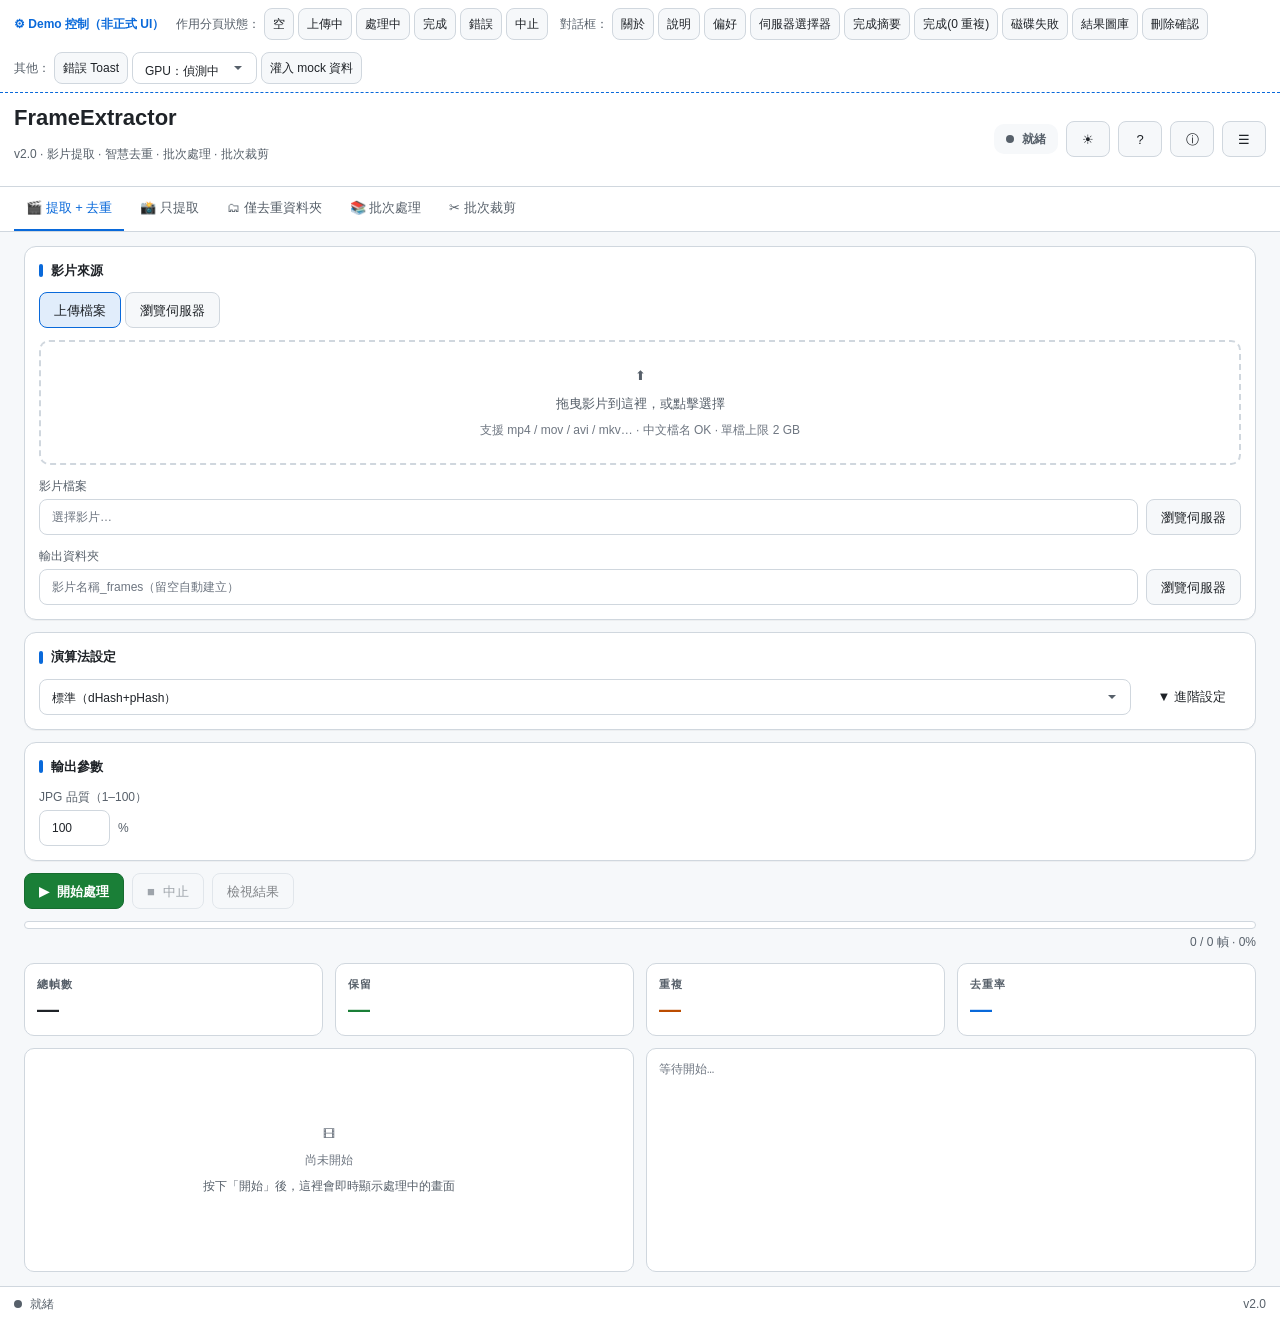
<file: web/prototype/index.html>
<!DOCTYPE html>
<html lang="zh-Hant" data-theme="dark">
<head>
<meta charset="utf-8">
<meta name="viewport" content="width=device-width, initial-scale=1">
<title>FrameExtractor 網站版 — 高保真原型</title>

<!-- FOUC 防護：套用 styles.css 前先決定主題（§11.4）。只設 data-theme，不寫死任何色。 -->
<script>
  (function () {
    try {
      var saved = localStorage.getItem('fe-theme');
      var sys = window.matchMedia('(prefers-color-scheme: light)').matches ? 'light' : 'dark';
      document.documentElement.setAttribute('data-theme', saved || sys);
    } catch (e) {
      document.documentElement.setAttribute('data-theme', 'dark');
    }
  })();
</script>

<link rel="stylesheet" href="styles.css">

<!-- ============================================================================
     原型專用樣式（prototype-only）：僅供「殼層腳手架 + Demo 控制列」，
     全部走 styles.css 既有 design tokens（var(--…)），不寫死任何色/尺寸。
     正式上線時 Header 選單 / 狀態列 / Demo 列由 Jarvis 整併到設計系統。
     ========================================================================== -->
<style>
  /* 通用列（橫向排欄位）*/
  .row { display: flex; gap: var(--space-3); flex-wrap: wrap; align-items: flex-end; }
  .row > .field { flex: 1; min-width: 12ch; }
  .field--inline .field__row { align-items: center; }

  /* Header 工具選單（▾ 選單）*/
  .menu-wrap { position: relative; }
  .menu {
    position: absolute; right: 0; top: calc(100% + var(--space-1));
    min-width: 220px; padding: var(--space-1);
    background: var(--bg-card);
    border: 1px solid var(--border);
    border-radius: var(--radius-sm);
    box-shadow: var(--shadow-dialog);
    z-index: var(--z-header);
  }
  .menu[hidden] { display: none; }
  .menu__item {
    display: flex; align-items: center; gap: var(--space-2);
    width: 100%; padding: var(--space-2) var(--space-3);
    background: transparent; border: 0; border-radius: var(--radius-xs);
    color: var(--text-primary); font: var(--fw-regular) var(--font-base) var(--font-sans);
    text-align: left; cursor: pointer;
  }
  .menu__item:hover { background: var(--bg-btn); }
  .menu__item:focus-visible { box-shadow: var(--focus-ring); }
  .menu__sep { height: 1px; margin: var(--space-1) 0; background: var(--border); }
  .menu__key { margin-left: auto; color: var(--text-secondary); font-size: var(--font-label); }

  /* 底部狀態列 */
  .statusbar {
    display: flex; align-items: center; justify-content: space-between;
    gap: var(--space-3); margin-top: auto;
    padding: var(--space-2) var(--space-4);
    background: var(--bg-card);
    border-top: 1px solid var(--border);
    font-size: var(--font-label); color: var(--text-secondary);
  }
  .statusbar__left { display: inline-flex; align-items: center; gap: var(--space-2); min-width: 0; }
  .statusbar__dot { width: var(--space-2); height: var(--space-2); border-radius: 50%; background: currentColor; flex-shrink: 0; }

  /* Demo 控制列（原型專用，明確標示非正式 UI）*/
  .demo-bar {
    display: flex; align-items: center; gap: var(--space-3); flex-wrap: wrap;
    padding: var(--space-2) var(--space-4);
    background: var(--bg-card);
    border-bottom: 1px dashed var(--accent);
    font-size: var(--font-label);
  }
  .demo-bar__tag {
    display: inline-flex; align-items: center; gap: var(--space-1);
    font-weight: var(--fw-semibold); color: var(--accent-bright);
    flex-shrink: 0;
  }
  .demo-bar__group { display: inline-flex; align-items: center; gap: var(--space-1); flex-wrap: wrap; }
  .demo-bar__label { color: var(--text-secondary); }
  .demo-bar .btn {
    min-height: var(--space-7);
    padding: var(--space-1) var(--space-2);
    font-size: var(--font-label); font-weight: var(--fw-medium);
  }
  .demo-bar .select { height: var(--space-7); }

  /* 進階面板「僅 dedup 模式生效」灰化說明 */
  .advanced--muted { opacity: 0.55; }
  .advanced__note { font-size: var(--font-label); color: var(--text-secondary); }

  /* 對話框內：使用說明分頁清單 */
  .help-list { margin: 0; padding-left: var(--space-5); display: flex; flex-direction: column; gap: var(--space-2); }
  .about-row { display: grid; grid-template-columns: auto 1fr; gap: var(--space-2) var(--space-4); }
  .about-row dt { color: var(--text-secondary); font-size: var(--font-label); }
  .about-row dd { margin: 0; font-size: var(--font-base); }

  /* 結果圖庫分頁切換 */
  .seg { display: inline-flex; gap: var(--space-1); }

  /* 日誌外殼：承載「↓ 跳到最新」浮鈕（.log__jump 為 absolute，需 positioned 容器）*/
  .log-wrap { position: relative; display: flex; }
  .log-wrap > .log { flex: 1; min-width: 0; }
</style>
</head>

<body>

<!-- ============================================================================
     全域單例 sr-only 播報區（§8.4：role=status aria-live=polite）
     承載進度摘要（每 10%/10s）、完成播報、日誌里程碑。全站唯一。
     ========================================================================== -->
<div id="srStatus" class="sr-only sr-status" role="status" aria-live="polite"></div>

<div class="app">

  <!-- ====================== Demo 控制列（原型專用）====================== -->
  <div class="demo-bar" id="demoBar" aria-label="原型 Demo 控制列（非正式 UI）">
    <span class="demo-bar__tag" title="此列僅用於原型展示，不會出現在正式產品">⚙ Demo 控制（非正式 UI）</span>

    <div class="demo-bar__group">
      <span class="demo-bar__label">作用分頁狀態：</span>
      <button class="btn" data-demo-state="idle">空</button>
      <button class="btn" data-demo-state="uploading">上傳中</button>
      <button class="btn" data-demo-state="running">處理中</button>
      <button class="btn" data-demo-state="done">完成</button>
      <button class="btn" data-demo-state="error">錯誤</button>
      <button class="btn" data-demo-state="cancelled">中止</button>
    </div>

    <div class="demo-bar__group">
      <span class="demo-bar__label">對話框：</span>
      <button class="btn" data-demo-dialog="about">關於</button>
      <button class="btn" data-demo-dialog="help">說明</button>
      <button class="btn" data-demo-dialog="prefs">偏好</button>
      <button class="btn" data-demo-dialog="server">伺服器選擇器</button>
      <button class="btn" data-demo-dialog="summary">完成摘要</button>
      <button class="btn" data-demo-dialog="summary-zerodup">完成(0 重複)</button>
      <button class="btn" data-demo-dialog="summary-diskfail">磁碟失敗</button>
      <button class="btn" data-demo-dialog="results">結果圖庫</button>
      <button class="btn" data-demo-dialog="confirm">刪除確認</button>
    </div>

    <div class="demo-bar__group">
      <span class="demo-bar__label">其他：</span>
      <button class="btn" data-demo-toast="error">錯誤 Toast</button>
      <select class="select" id="demoGpu" aria-label="GPU 偵測四態">
        <option value="busy">GPU：偵測中</option>
        <option value="good">GPU：有 GPU</option>
        <option value="warn">GPU：無 GPU</option>
        <option value="error">GPU：偵測失敗</option>
      </select>
      <button class="btn" data-demo-mock>灌入 mock 資料</button>
    </div>
  </div>

  <!-- ====================== Header（§2.3）====================== -->
  <header class="header">
    <div class="brand">
      <h1 class="brand__title">FrameExtractor</h1>
      <p class="brand__subtitle">v2.0 · 影片提取 · 智慧去重 · 批次處理 · 批次裁剪</p>
    </div>

    <div class="header__tools">
      <!-- 狀態 pill（§4.15）-->
      <span class="pill pill--idle" id="statusPill" role="status" aria-live="polite">就緒</span>

      <!-- 主題切換（§11.4）-->
      <button class="btn btn--icon" id="themeToggle" aria-label="切換深色/淺色主題（Ctrl/⌘+T）" title="切換主題 (Ctrl/⌘+T)">
        <span class="icon" aria-hidden="true" id="themeIcon">🌙</span>
      </button>

      <!-- 說明 -->
      <button class="btn btn--icon" data-open-dialog="dlgHelp" aria-label="使用說明" title="使用說明">
        <span class="icon" aria-hidden="true">?</span>
      </button>

      <!-- 關於 -->
      <button class="btn btn--icon" data-open-dialog="dlgAbout" aria-label="關於 FrameExtractor" title="關於">
        <span class="icon" aria-hidden="true">ⓘ</span>
      </button>

      <!-- 頂部選單 -->
      <div class="menu-wrap">
        <button class="btn btn--icon" id="menuBtn" aria-haspopup="true" aria-expanded="false" aria-controls="topMenu" aria-label="開啟主選單" title="選單">
          <span class="icon" aria-hidden="true">☰</span>
        </button>
        <div class="menu" id="topMenu" role="menu" aria-label="主選單" hidden>
          <button class="menu__item" role="menuitem" data-menu="open-video"><span aria-hidden="true">🎬</span> 開啟影片…</button>
          <button class="menu__item" role="menuitem" data-menu="open-folder"><span aria-hidden="true">🗂</span> 開啟資料夾去重…</button>
          <div class="menu__sep" role="separator"></div>
          <button class="menu__item" role="menuitem" data-menu="export-report"><span aria-hidden="true">📄</span> 匯出報表</button>
          <button class="menu__item" role="menuitem" data-menu="copy-path"><span aria-hidden="true">📋</span> 複製輸出路徑</button>
          <button class="menu__item" role="menuitem" data-menu="clear-log"><span aria-hidden="true">🧹</span> 清除日誌</button>
          <div class="menu__sep" role="separator"></div>
          <button class="menu__item" role="menuitem" data-menu="prefs"><span aria-hidden="true">⚙</span> 偏好設定…</button>
          <button class="menu__item" role="menuitem" data-menu="theme"><span aria-hidden="true">◐</span> 切換主題 <span class="menu__key">Ctrl/⌘+T</span></button>
          <div class="menu__sep" role="separator"></div>
          <button class="menu__item" role="menuitem" data-menu="help"><span aria-hidden="true">?</span> 使用說明</button>
          <button class="menu__item" role="menuitem" data-menu="check-update"><span aria-hidden="true">⟳</span> 檢查更新</button>
          <button class="menu__item" role="menuitem" data-menu="about"><span aria-hidden="true">ⓘ</span> 關於</button>
        </div>
      </div>
    </div>
  </header>

  <!-- ====================== Tab 列（§4.9）====================== -->
  <div class="tabs" role="tablist" aria-label="功能分頁">
    <button class="tab" role="tab" id="tab-1" aria-controls="panel-1" aria-selected="true"  tabindex="0">🎬 提取 + 去重</button>
    <button class="tab" role="tab" id="tab-2" aria-controls="panel-2" aria-selected="false" tabindex="-1">📸 只提取</button>
    <button class="tab" role="tab" id="tab-3" aria-controls="panel-3" aria-selected="false" tabindex="-1">🗂 僅去重資料夾</button>
    <button class="tab" role="tab" id="tab-4" aria-controls="panel-4" aria-selected="false" tabindex="-1">📚 批次處理</button>
    <button class="tab" role="tab" id="tab-5" aria-controls="panel-5" aria-selected="false" tabindex="-1">✂ 批次裁剪</button>
  </div>

  <!-- ============================================================================
       Tab 1 — 🎬 提取 + 去重（§5.1）
       ========================================================================== -->
  <section class="panel is-active" role="tabpanel" id="panel-1" aria-labelledby="tab-1" tabindex="0" data-tab="1">

    <section class="card">
      <h2 class="card__title">影片來源</h2>

      <div class="input-toggle" role="group" aria-label="輸入方式">
        <button class="btn input-toggle__btn" data-input-mode="upload" aria-pressed="true">上傳檔案</button>
        <button class="btn input-toggle__btn" data-input-mode="server" aria-pressed="false">瀏覽伺服器</button>
      </div>

      <div class="dropzone" tabindex="0" role="button" aria-label="上傳影片檔案，或拖曳到此" data-dropzone>
        <span class="icon" aria-hidden="true">⬆</span>
        <span class="dropzone__hint">拖曳影片到這裡，或點擊選擇</span>
        <span class="dropzone__sub">支援 mp4 / mov / avi / mkv… · 中文檔名 OK · 單檔上限 2 GB</span>
        <input type="file" class="dropzone__input" accept="video/*" aria-hidden="true" tabindex="-1">
      </div>

      <div class="field field--inline">
        <label class="field__label" for="t1-video">影片檔案</label>
        <div class="field__row">
          <input class="input" id="t1-video" type="text" placeholder="選擇影片…" readonly>
          <button class="btn" data-browse="server">瀏覽伺服器</button>
        </div>
      </div>

      <div class="field field--inline">
        <label class="field__label" for="t1-out">輸出資料夾</label>
        <div class="field__row">
          <input class="input" id="t1-out" type="text" placeholder="影片名稱_frames（留空自動建立）">
          <button class="btn" data-browse="server">瀏覽伺服器</button>
        </div>
      </div>
    </section>

    <!-- 進階去重面板（AlgoPanel，JS 注入；§4.16）-->
    <section class="card" data-algo="1">
      <h2 class="card__title">演算法設定</h2>
      <div data-algo-mount></div>
    </section>

    <section class="card">
      <h2 class="card__title">輸出參數</h2>
      <div class="row">
        <div class="field">
          <label class="field__label" for="t1-q">JPG 品質（1–100）</label>
          <div class="field__row">
            <input class="number" id="t1-q" type="number" min="1" max="100" placeholder="100" value="100">
            <span class="field__suffix">%</span>
          </div>
        </div>
      </div>
    </section>

    <div class="actions actions--sticky">
      <button class="btn btn--primary" data-action="start"><span class="icon" aria-hidden="true">▶</span><span class="btn__label">開始處理</span></button>
      <button class="btn btn--danger" data-action="abort" disabled><span class="icon" aria-hidden="true">■</span><span class="btn__label">中止</span></button>
      <button class="btn" data-action="result" disabled>檢視結果</button>
    </div>

    <div data-stats="1"></div>
  </section>

  <!-- ============================================================================
       Tab 2 — 📸 只提取（§5.2）
       ========================================================================== -->
  <section class="panel" role="tabpanel" id="panel-2" aria-labelledby="tab-2" tabindex="0" data-tab="2" hidden>

    <section class="card">
      <h2 class="card__title">影片來源</h2>
      <div class="input-toggle" role="group" aria-label="輸入方式">
        <button class="btn input-toggle__btn" data-input-mode="upload" aria-pressed="true">上傳檔案</button>
        <button class="btn input-toggle__btn" data-input-mode="server" aria-pressed="false">瀏覽伺服器</button>
      </div>
      <div class="dropzone" tabindex="0" role="button" aria-label="上傳影片檔案，或拖曳到此" data-dropzone>
        <span class="icon" aria-hidden="true">⬆</span>
        <span class="dropzone__hint">拖曳影片到這裡，或點擊選擇</span>
        <span class="dropzone__sub">支援 mp4 / mov / avi / mkv… · 中文檔名 OK · 單檔上限 2 GB</span>
        <input type="file" class="dropzone__input" accept="video/*" aria-hidden="true" tabindex="-1">
      </div>
      <div class="field field--inline">
        <label class="field__label" for="t2-video">影片檔案</label>
        <div class="field__row">
          <input class="input" id="t2-video" type="text" placeholder="選擇影片…" readonly>
          <button class="btn" data-browse="server">瀏覽伺服器</button>
        </div>
      </div>
      <div class="field field--inline">
        <label class="field__label" for="t2-out">輸出資料夾</label>
        <div class="field__row">
          <input class="input" id="t2-out" type="text" placeholder="選擇輸出資料夾…">
          <button class="btn" data-browse="server">瀏覽伺服器</button>
        </div>
      </div>
    </section>

    <section class="card">
      <h2 class="card__title">提取參數</h2>
      <div class="row">
        <div class="field">
          <label class="field__label" for="t2-step">抽幀間隔（每 N 幀取 1）</label>
          <input class="number" id="t2-step" type="number" min="1" max="9999" placeholder="1" value="1" aria-describedby="t2-step-help">
          <span class="field__helper" id="t2-step-help">1 = 每幀；30 = 每 30 幀取一張</span>
        </div>
        <div class="field">
          <label class="field__label" for="t2-q">JPG 品質（1–100）</label>
          <div class="field__row">
            <input class="number" id="t2-q" type="number" min="1" max="100" placeholder="100" value="100">
            <span class="field__suffix">%</span>
          </div>
        </div>
      </div>
    </section>

    <div class="actions actions--sticky">
      <button class="btn btn--primary" data-action="start"><span class="icon" aria-hidden="true">▶</span><span class="btn__label">開始提取</span></button>
      <button class="btn btn--danger" data-action="abort" disabled><span class="icon" aria-hidden="true">■</span><span class="btn__label">中止</span></button>
      <button class="btn" data-action="result" disabled>檢視結果</button>
    </div>

    <div data-stats="2"></div>
  </section>

  <!-- ============================================================================
       Tab 3 — 🗂 僅去重資料夾（§5.3）
       ========================================================================== -->
  <section class="panel" role="tabpanel" id="panel-3" aria-labelledby="tab-3" tabindex="0" data-tab="3" hidden>

    <section class="card">
      <h2 class="card__title">圖片來源</h2>
      <div class="input-toggle" role="group" aria-label="輸入方式">
        <button class="btn input-toggle__btn" data-input-mode="server" aria-pressed="true">瀏覽伺服器</button>
        <button class="btn input-toggle__btn" data-input-mode="upload" aria-pressed="false">上傳多圖</button>
      </div>

      <!-- 上傳多圖 dropzone（預設隱藏：本 tab 預設為「瀏覽伺服器」模式，§5.3）-->
      <div class="dropzone" tabindex="0" role="button" aria-label="上傳圖片，或拖曳到此" data-dropzone hidden>
        <span class="icon" aria-hidden="true">⬆</span>
        <span class="dropzone__hint">拖曳圖片到這裡，或點擊選擇（可多張）</span>
        <span class="dropzone__sub">支援 jpg / png / bmp / webp / tiff… · 中文檔名 OK</span>
        <input type="file" class="dropzone__input" accept="image/*" multiple aria-hidden="true" tabindex="-1">
      </div>

      <div class="field field--inline">
        <label class="field__label" for="t3-dir">圖片來源資料夾</label>
        <div class="field__row">
          <input class="input" id="t3-dir" type="text" placeholder="選擇含 jpg/png 的資料夾…">
          <button class="btn" data-browse="server">瀏覽伺服器</button>
        </div>
      </div>

      <div class="field">
        <label class="field__label" for="t3-action">重複圖片處理方式</label>
        <select class="select" id="t3-action">
          <option value="move" selected>移動到 _duplicates 子資料夾（建議）</option>
          <option value="delete">直接刪除（危險！）</option>
          <option value="report">僅產生報表，不動原檔</option>
        </select>
      </div>
    </section>

    <section class="card" data-algo="3">
      <h2 class="card__title">演算法設定</h2>
      <div data-algo-mount></div>
    </section>

    <div class="actions actions--sticky">
      <button class="btn btn--primary" data-action="start"><span class="icon" aria-hidden="true">▶</span><span class="btn__label">開始去重</span></button>
      <button class="btn btn--danger" data-action="abort" disabled><span class="icon" aria-hidden="true">■</span><span class="btn__label">中止</span></button>
      <button class="btn" data-action="result" disabled>檢視結果</button>
    </div>

    <div data-stats="3"></div>
  </section>

  <!-- ============================================================================
       Tab 4 — 📚 批次處理（§5.4）
       ========================================================================== -->
  <section class="panel" role="tabpanel" id="panel-4" aria-labelledby="tab-4" tabindex="0" data-tab="4" hidden>

    <section class="card">
      <h2 class="card__title">影片清單</h2>
      <div class="filelist__head">
        <span class="filelist__count" data-filelist-count>共 0 個檔案</span>
        <div class="filelist__actions">
          <button class="btn btn--ghost" data-list="add">+ 加入影片</button>
          <button class="btn btn--ghost" data-list="add-folder">+ 加入資料夾</button>
          <button class="btn btn--ghost" data-list="remove">− 移除選取</button>
          <button class="btn btn--ghost" data-list="clear">清空</button>
        </div>
      </div>
      <ul class="filelist" data-filelist role="listbox" aria-multiselectable="true" aria-label="已選影片清單"></ul>

      <div class="field field--inline">
        <label class="field__label" for="t4-out">輸出根目錄（每個影片建立子資料夾）</label>
        <div class="field__row">
          <input class="input" id="t4-out" type="text" placeholder="選擇輸出根目錄…">
          <button class="btn" data-browse="server">瀏覽伺服器</button>
        </div>
      </div>
    </section>

    <section class="card">
      <h2 class="card__title">處理模式</h2>
      <div class="row">
        <div class="field">
          <label class="field__label" for="t4-mode">模式</label>
          <select class="select" id="t4-mode" data-batch-mode>
            <option value="dedup" selected>提取 + 去重</option>
            <option value="extract">只提取不去重</option>
          </select>
        </div>
        <div class="field">
          <label class="field__label" for="t4-q">JPG 品質（1–100）</label>
          <div class="field__row">
            <input class="number" id="t4-q" type="number" min="1" max="100" placeholder="100" value="100">
            <span class="field__suffix">%</span>
          </div>
        </div>
      </div>
    </section>

    <section class="card" data-algo="4">
      <h2 class="card__title">演算法設定 <span class="advanced__note">（僅在「提取 + 去重」模式生效）</span></h2>
      <div data-algo-mount></div>
    </section>

    <div class="actions actions--sticky">
      <button class="btn btn--primary" data-action="start"><span class="icon" aria-hidden="true">▶</span><span class="btn__label">開始批次</span></button>
      <button class="btn btn--danger" data-action="abort" disabled><span class="icon" aria-hidden="true">■</span><span class="btn__label">中止</span></button>
      <button class="btn" data-action="result" disabled>檢視全部結果</button>
    </div>

    <div data-stats="4"></div>
  </section>

  <!-- ============================================================================
       Tab 5 — ✂ 批次裁剪（§5.5）
       ========================================================================== -->
  <section class="panel" role="tabpanel" id="panel-5" aria-labelledby="tab-5" tabindex="0" data-tab="5" hidden>

    <div class="split">
      <!-- 左：圖片清單 -->
      <section class="card">
        <h2 class="card__title">圖片清單</h2>
        <div class="filelist__head">
          <span class="filelist__count" data-filelist-count>共 0 張圖片</span>
          <div class="filelist__actions">
            <button class="btn btn--ghost" data-list="add">+ 加入圖片</button>
            <button class="btn btn--ghost" data-list="add-folder">+ 加入資料夾</button>
            <button class="btn btn--ghost" data-list="remove">− 移除選取</button>
            <button class="btn btn--ghost" data-list="clear">清空</button>
          </div>
        </div>
        <ul class="filelist" data-filelist role="listbox" aria-multiselectable="true" aria-label="已加入圖片清單"></ul>
        <p class="cropper__hint">提示：裁剪框會套用到所有圖片。</p>
      </section>

      <!-- 右：裁剪預覽 -->
      <section class="card">
        <h2 class="card__title">裁剪預覽</h2>
        <div class="cropper" id="cropper">
          <div class="cropper__canvas-wrap" id="cropWrap">
            <canvas class="cropper__canvas" id="cropCanvas" role="img"
                    aria-label="裁剪預覽，目前範圍 左 0 上 0 右 0 下 0"></canvas>
            <div class="cropper__overlay" id="cropOverlay">
              <span class="icon" aria-hidden="true">🖼</span>
              <span>先在左側加入圖片</span>
              <span class="cropper__hint">這裡就能框選要裁剪的範圍，框會套用到所有圖片</span>
            </div>
          </div>

          <div class="cropper__fields">
            <div class="field">
              <label class="field__label" for="crop-l">左</label>
              <input class="number" id="crop-l" type="number" min="0" value="0" data-crop-field="l">
            </div>
            <div class="field">
              <label class="field__label" for="crop-t">上</label>
              <input class="number" id="crop-t" type="number" min="0" value="0" data-crop-field="t">
            </div>
            <div class="field">
              <label class="field__label" for="crop-r">右</label>
              <input class="number" id="crop-r" type="number" min="0" value="0" data-crop-field="r">
            </div>
            <div class="field">
              <label class="field__label" for="crop-b">下</label>
              <input class="number" id="crop-b" type="number" min="0" value="0" data-crop-field="b">
            </div>
          </div>

          <div class="actions">
            <button class="btn" id="cropReset">重設為整張</button>
            <span class="cropper__size" id="cropSize" aria-live="off">裁剪尺寸：—</span>
          </div>
        </div>
      </section>
    </div>

    <section class="card">
      <h2 class="card__title">輸出設定</h2>
      <div class="field field--inline">
        <label class="field__label" for="t5-out">輸出資料夾</label>
        <div class="field__row">
          <input class="input" id="t5-out" type="text" placeholder="選擇裁剪後的輸出資料夾…">
          <button class="btn" data-browse="server">瀏覽伺服器</button>
        </div>
      </div>
      <div class="row">
        <div class="field">
          <label class="field__label" for="t5-fmt">輸出格式</label>
          <select class="select" id="t5-fmt" data-crop-format>
            <option value="jpg" selected>JPG</option>
            <option value="png">PNG</option>
          </select>
        </div>
        <div class="field">
          <label class="field__label" for="t5-q">JPG 品質（1–100）</label>
          <div class="field__row">
            <input class="number" id="t5-q" type="number" min="1" max="100" placeholder="95" value="95" data-crop-quality>
            <span class="field__suffix">%</span>
          </div>
        </div>
      </div>
      <div class="row">
        <label class="checkbox">
          <input type="checkbox" class="checkbox__input" id="t5-resize" data-crop-resize>
          <span class="checkbox__box" aria-hidden="true"></span>
          <span>統一輸出尺寸</span>
        </label>
        <div class="field">
          <label class="field__label" for="t5-w">寬</label>
          <input class="number" id="t5-w" type="number" min="1" max="99999" value="1280" disabled data-crop-w>
        </div>
        <div class="field">
          <label class="field__label" for="t5-h">高</label>
          <input class="number" id="t5-h" type="number" min="1" max="99999" value="720" disabled data-crop-h>
        </div>
      </div>
      <p class="field__helper">未勾選＝輸出尺寸跟隨裁剪框。</p>
    </section>

    <div class="actions actions--sticky">
      <button class="btn btn--primary" data-action="start"><span class="icon" aria-hidden="true">▶</span><span class="btn__label">開始裁剪</span></button>
      <button class="btn btn--danger" data-action="abort" disabled><span class="icon" aria-hidden="true">■</span><span class="btn__label">中止</span></button>
      <button class="btn" data-action="result" disabled>檢視結果</button>
    </div>

    <div data-stats="5"></div>
  </section>

  <!-- ====================== 底部狀態列 ====================== -->
  <footer class="statusbar">
    <span class="statusbar__left pill--idle" id="statusbarLeft" style="color:inherit;">
      <span class="statusbar__dot" aria-hidden="true"></span>
      <span id="statusbarText">就緒</span>
    </span>
    <span class="statusbar__right">v2.0</span>
  </footer>
</div>

<!-- ============================================================================
     對話框 / 覆蓋層（原生 <dialog>：showModal 自帶 focus trap + Esc + scrim；§11.5）
     ========================================================================== -->

<!-- 關於（§10.7）-->
<dialog class="dialog" id="dlgAbout" aria-labelledby="dlgAbout-title">
  <div class="dialog__header">
    <h2 class="dialog__title" id="dlgAbout-title">關於 FrameExtractor</h2>
    <button class="dialog__close" data-close-dialog aria-label="關閉">✕</button>
  </div>
  <div class="dialog__body">
    <dl class="about-row">
      <dt>版本</dt><dd>v2.0</dd>
      <dt>作者</dt><dd>airesearch3412-hub</dd>
      <dt>原始碼</dt><dd><a href="https://github.com/airesearch3412-hub/FrameExtractor" target="_blank" rel="noopener">github.com/airesearch3412-hub/FrameExtractor</a></dd>
      <dt>授權</dt><dd>PolyForm Noncommercial 1.0.0<br><span class="field__helper">非商業用途；商業使用須另洽授權。</span></dd>
      <dt>核心套件</dt><dd>OpenCV · imagehash · open-clip · FastAPI</dd>
    </dl>
  </div>
  <div class="dialog__footer">
    <div class="dialog__actions">
      <button class="btn btn--primary" data-close-dialog>關閉</button>
    </div>
  </div>
</dialog>

<!-- 使用說明（§10.7）-->
<dialog class="dialog" id="dlgHelp" aria-labelledby="dlgHelp-title">
  <div class="dialog__header">
    <h2 class="dialog__title" id="dlgHelp-title">使用說明</h2>
    <button class="dialog__close" data-close-dialog aria-label="關閉">✕</button>
  </div>
  <div class="dialog__body">
    <h3 class="card__title card__title--plain">五大功能</h3>
    <ol class="help-list">
      <li><strong>🎬 提取 + 去重</strong>：從影片抽出畫面並自動去除重複幀。</li>
      <li><strong>📸 只提取</strong>：依「抽幀間隔」輸出畫面，不做去重。</li>
      <li><strong>🗂 僅去重資料夾</strong>：對既有圖片資料夾去重（移動 / 刪除 / 僅報表）。</li>
      <li><strong>📚 批次處理</strong>：一次處理多支影片，各自輸出子資料夾。</li>
      <li><strong>✂ 批次裁剪</strong>：以同一裁剪框批次裁切多張圖片。</li>
    </ol>
    <h3 class="card__title card__title--plain">演算法等級</h3>
    <ul class="help-list">
      <li><strong>快速</strong>：dHash（連續幀快篩）</li>
      <li><strong>標準</strong>：dHash + pHash（推薦）</li>
      <li><strong>精準</strong>：＋直方圖 + SSIM</li>
      <li><strong>最精準</strong>：＋CLIP 語意（需 PyTorch，較慢）</li>
    </ul>
  </div>
  <div class="dialog__footer">
    <div class="dialog__actions">
      <button class="btn btn--primary" data-close-dialog>我知道了</button>
    </div>
  </div>
</dialog>

<!-- 偏好設定 -->
<dialog class="dialog" id="dlgPrefs" aria-labelledby="dlgPrefs-title">
  <div class="dialog__header">
    <h2 class="dialog__title" id="dlgPrefs-title">偏好設定</h2>
    <button class="dialog__close" data-close-dialog aria-label="關閉">✕</button>
  </div>
  <div class="dialog__body">
    <div class="field">
      <label class="field__label" for="pref-theme">主題</label>
      <select class="select" id="pref-theme">
        <option value="dark">深色（預設）</option>
        <option value="light">淺色</option>
      </select>
    </div>
    <div class="field">
      <label class="field__label" for="pref-upload">單檔上傳上限（GB）</label>
      <input class="number" id="pref-upload" type="number" min="1" max="50" value="2">
    </div>
    <div class="field">
      <label class="field__label" for="pref-log">日誌顯示上限（行）</label>
      <input class="number" id="pref-log" type="number" min="500" max="1000" value="800">
    </div>
    <div class="field">
      <label class="field__label" for="pref-timeout">上傳逾時（秒，無進度）</label>
      <input class="number" id="pref-timeout" type="number" min="10" max="600" value="60">
    </div>
  </div>
  <div class="dialog__footer">
    <div class="dialog__actions">
      <button class="btn" data-close-dialog>取消</button>
      <button class="btn btn--primary" data-close-dialog>儲存</button>
    </div>
  </div>
</dialog>

<!-- 伺服器資料夾選擇器（§4.17）-->
<dialog class="dialog" id="dlgServer" aria-labelledby="dlgServer-title">
  <div class="dialog__header">
    <h2 class="dialog__title" id="dlgServer-title">瀏覽伺服器資料夾</h2>
    <button class="dialog__close" data-close-dialog aria-label="關閉">✕</button>
  </div>
  <div class="dialog__body">
    <div class="server-browser">
      <div class="server-browser__crumbs" id="serverCrumbs" aria-label="路徑"></div>
      <div class="actions">
        <button class="btn" id="serverUp">↑ 上一層</button>
      </div>
      <ul class="server-browser__list" id="serverList" role="listbox" aria-label="資料夾與檔案"></ul>
      <p class="field__helper" id="serverEmpty" hidden>這個資料夾是空的</p>
    </div>
  </div>
  <div class="dialog__footer">
    <div class="dialog__actions">
      <button class="btn" data-close-dialog>取消</button>
      <button class="btn btn--primary" id="serverChoose">選擇此資料夾</button>
    </div>
  </div>
</dialog>

<!-- 完成摘要（§4.19）-->
<dialog class="dialog" id="dlgSummary" aria-labelledby="dlgSummary-title" aria-describedby="dlgSummary-body">
  <div class="dialog__header">
    <h2 class="dialog__title dialog__title--done" id="dlgSummary-title">✔ 處理完成</h2>
    <button class="dialog__close" data-close-dialog aria-label="關閉">✕</button>
  </div>
  <div class="dialog__body" id="dlgSummary-body">
    <div class="summary-table" id="summaryTable"></div>
    <div class="summary__path">
      <span class="field__label">輸出位置：</span>
      <a href="#" id="summaryPath">/data/jobs/…/output</a>
      <button class="btn btn--ghost" id="summaryCopy" aria-label="複製輸出路徑">📋 複製</button>
    </div>
  </div>
  <div class="dialog__footer">
    <div class="dialog__actions">
      <button class="btn btn--primary" id="summaryZip" data-action="zip"><span class="btn__label">下載 ZIP</span></button>
      <button class="btn" id="summaryResults">檢視結果檔</button>
      <button class="btn" data-close-dialog>關閉</button>
    </div>
  </div>
</dialog>

<!-- 結果圖庫 / 結果檔清單（§4.20）-->
<dialog class="dialog" id="dlgResults" aria-labelledby="dlgResults-title">
  <div class="dialog__header">
    <h2 class="dialog__title" id="dlgResults-title">檢視結果</h2>
    <button class="dialog__close" data-close-dialog aria-label="關閉">✕</button>
  </div>
  <div class="dialog__body">
    <div class="results">
      <div class="filelist__head">
        <div class="seg" role="group" aria-label="結果檢視切換">
          <button class="btn input-toggle__btn" data-results-view="grid" aria-pressed="true">縮圖</button>
          <button class="btn input-toggle__btn" data-results-view="files" aria-pressed="false">檔案 / CSV</button>
        </div>
        <button class="btn btn--primary" data-action="zip"><span class="btn__label">下載全部 ZIP</span></button>
      </div>
      <div class="results__grid" id="resultsGrid" role="list" aria-label="結果縮圖"></div>
      <ul class="results__files" id="resultsFiles" hidden></ul>
    </div>
  </div>
</dialog>

<!-- 刪除二次確認（§4.22 / §10.6）-->
<dialog class="dialog" id="dlgConfirm" aria-labelledby="dlgConfirm-title" aria-describedby="dlgConfirm-desc">
  <div class="dialog__header">
    <h2 class="dialog__title dialog__title--error" id="dlgConfirm-title">確認直接刪除重複圖片？</h2>
    <button class="dialog__close" data-close-dialog aria-label="關閉">✕</button>
  </div>
  <div class="dialog__body">
    <p id="dlgConfirm-desc">刪除後無法復原。建議改用「移動到 _duplicates」以便事後檢查。確定要直接刪除嗎？</p>
  </div>
  <div class="dialog__footer">
    <div class="dialog__actions">
      <button class="btn btn--danger" id="confirmOk">直接刪除</button>
      <button class="btn btn--primary" id="confirmCancel" data-close-dialog autofocus>取消</button>
    </div>
  </div>
</dialog>

<!-- Lightbox（§4.20）-->
<div class="lightbox" id="lightbox" role="dialog" aria-modal="true" aria-label="圖片放大檢視" hidden>
  <button class="btn btn--icon lightbox__close" id="lightboxClose" aria-label="關閉放大檢視">✕</button>
  <button class="btn btn--icon lightbox__nav lightbox__nav--prev" id="lightboxPrev" aria-label="上一張">‹</button>
  <img class="lightbox__img" id="lightboxImg" alt="放大檢視的結果圖片">
  <button class="btn btn--icon lightbox__nav lightbox__nav--next" id="lightboxNext" aria-label="下一張">›</button>
</div>

<!-- Toast 容器（§4.21）-->
<div class="toast-container" id="toastContainer" aria-label="通知"></div>

<script src="app.js"></script>
</body>
</html>
</file>
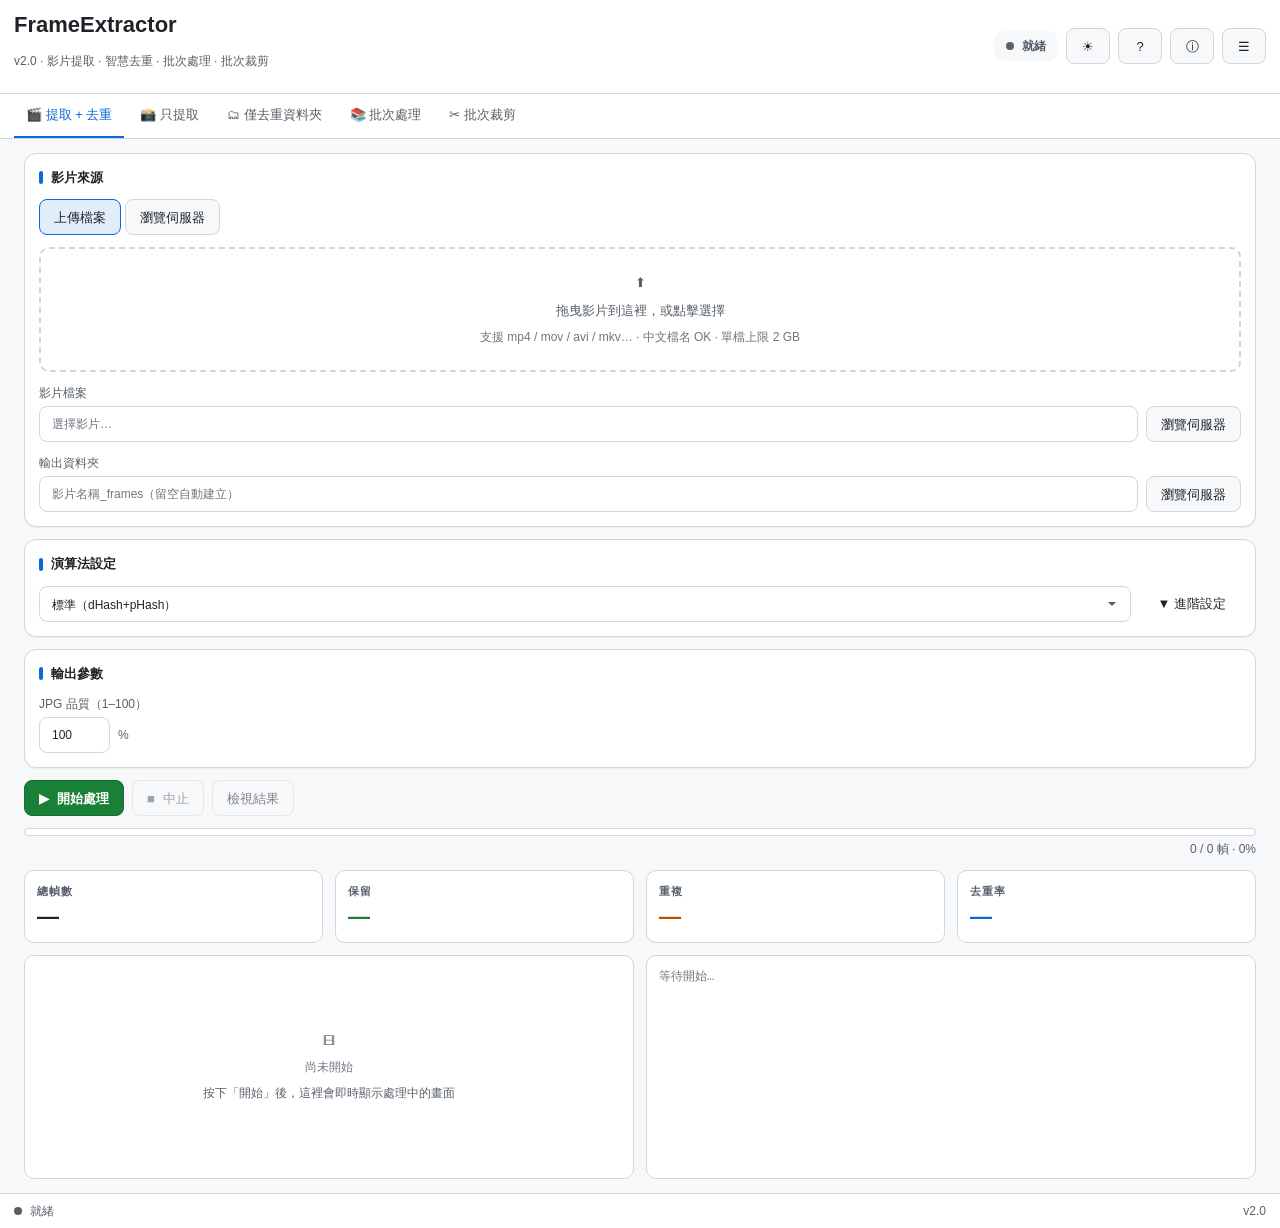
<file: web/static/index.html>
<!DOCTYPE html>
<html lang="zh-Hant" data-theme="dark">
<head>
<meta charset="utf-8">
<meta name="viewport" content="width=device-width, initial-scale=1">
<title>FrameExtractor 網站版</title>

<!-- FOUC 防護：套用 styles.css 前先決定主題（§11.4）。只設 data-theme，不寫死任何色。 -->
<script>
  (function () {
    try {
      var saved = localStorage.getItem('fe-theme');
      var sys = window.matchMedia('(prefers-color-scheme: light)').matches ? 'light' : 'dark';
      document.documentElement.setAttribute('data-theme', saved || sys);
    } catch (e) {
      document.documentElement.setAttribute('data-theme', 'dark');
    }
  })();
</script>

<link rel="stylesheet" href="styles.css">

<!-- ============================================================================
     殼層補充樣式：Header 選單 / 底部狀態列 / 通用列 / 對話框內小元件。
     全部走 styles.css 既有 design tokens（var(--…)），不寫死任何色/尺寸。
     ========================================================================== -->
<style>
  /* 通用列（橫向排欄位）*/
  .row { display: flex; gap: var(--space-3); flex-wrap: wrap; align-items: flex-end; }
  .row > .field { flex: 1; min-width: 12ch; }
  .field--inline .field__row { align-items: center; }

  /* Header 工具選單（☰ 選單）*/
  .menu-wrap { position: relative; }
  .menu {
    position: absolute; right: 0; top: calc(100% + var(--space-1));
    min-width: 220px; padding: var(--space-1);
    background: var(--bg-card);
    border: 1px solid var(--border);
    border-radius: var(--radius-sm);
    box-shadow: var(--shadow-dialog);
    z-index: var(--z-header);
  }
  .menu[hidden] { display: none; }
  .menu__item {
    display: flex; align-items: center; gap: var(--space-2);
    width: 100%; padding: var(--space-2) var(--space-3);
    background: transparent; border: 0; border-radius: var(--radius-xs);
    color: var(--text-primary); font: var(--fw-regular) var(--font-base) var(--font-sans);
    text-align: left; cursor: pointer;
  }
  .menu__item:hover { background: var(--bg-btn); }
  .menu__item:focus-visible { box-shadow: var(--focus-ring); }
  .menu__sep { height: 1px; margin: var(--space-1) 0; background: var(--border); }
  .menu__key { margin-left: auto; color: var(--text-secondary); font-size: var(--font-label); }

  /* 底部狀態列 */
  .statusbar {
    display: flex; align-items: center; justify-content: space-between;
    gap: var(--space-3); margin-top: auto;
    padding: var(--space-2) var(--space-4);
    background: var(--bg-card);
    border-top: 1px solid var(--border);
    font-size: var(--font-label); color: var(--text-secondary);
  }
  .statusbar__left { display: inline-flex; align-items: center; gap: var(--space-2); min-width: 0; }
  .statusbar__dot { width: var(--space-2); height: var(--space-2); border-radius: 50%; background: currentColor; flex-shrink: 0; }

  /* 進階面板「僅 dedup 模式生效」灰化說明 */
  .advanced--muted { opacity: 0.55; }
  .advanced__note { font-size: var(--font-label); color: var(--text-secondary); }

  /* 對話框內：使用說明分頁清單 */
  .help-list { margin: 0; padding-left: var(--space-5); display: flex; flex-direction: column; gap: var(--space-2); }
  .about-row { display: grid; grid-template-columns: auto 1fr; gap: var(--space-2) var(--space-4); }
  .about-row dt { color: var(--text-secondary); font-size: var(--font-label); }
  .about-row dd { margin: 0; font-size: var(--font-base); }

  /* 結果圖庫分頁切換 */
  .seg { display: inline-flex; gap: var(--space-1); }

  /* 日誌外殼：承載「↓ 跳到最新」浮鈕（.log__jump 為 absolute，需 positioned 容器）*/
  .log-wrap { position: relative; display: flex; }
  .log-wrap > .log { flex: 1; min-width: 0; }
</style>
</head>

<body>

<!-- ============================================================================
     全域單例 sr-only 播報區（§8.4：role=status aria-live=polite）
     承載進度摘要（每 10%/10s）、完成播報、日誌里程碑。全站唯一。
     ========================================================================== -->
<div id="srStatus" class="sr-only sr-status" role="status" aria-live="polite"></div>

<div class="app">

  <!-- ====================== Header（§2.3）====================== -->
  <header class="header">
    <div class="brand">
      <h1 class="brand__title">FrameExtractor</h1>
      <p class="brand__subtitle">v2.0 · 影片提取 · 智慧去重 · 批次處理 · 批次裁剪</p>
    </div>

    <div class="header__tools">
      <!-- 狀態 pill（§4.15）-->
      <span class="pill pill--idle" id="statusPill" role="status" aria-live="polite">就緒</span>

      <!-- 主題切換（§11.4）-->
      <button class="btn btn--icon" id="themeToggle" aria-label="切換深色/淺色主題（Ctrl/⌘+T）" title="切換主題 (Ctrl/⌘+T)">
        <span class="icon" aria-hidden="true" id="themeIcon">🌙</span>
      </button>

      <!-- 說明 -->
      <button class="btn btn--icon" data-open-dialog="dlgHelp" aria-label="使用說明" title="使用說明">
        <span class="icon" aria-hidden="true">?</span>
      </button>

      <!-- 關於 -->
      <button class="btn btn--icon" data-open-dialog="dlgAbout" aria-label="關於 FrameExtractor" title="關於">
        <span class="icon" aria-hidden="true">ⓘ</span>
      </button>

      <!-- 頂部選單 -->
      <div class="menu-wrap">
        <button class="btn btn--icon" id="menuBtn" aria-haspopup="true" aria-expanded="false" aria-controls="topMenu" aria-label="開啟主選單" title="選單">
          <span class="icon" aria-hidden="true">☰</span>
        </button>
        <div class="menu" id="topMenu" role="menu" aria-label="主選單" hidden>
          <button class="menu__item" role="menuitem" data-menu="open-video"><span aria-hidden="true">🎬</span> 開啟影片…</button>
          <button class="menu__item" role="menuitem" data-menu="open-folder"><span aria-hidden="true">🗂</span> 開啟資料夾去重…</button>
          <div class="menu__sep" role="separator"></div>
          <button class="menu__item" role="menuitem" data-menu="copy-path"><span aria-hidden="true">📋</span> 複製輸出路徑</button>
          <button class="menu__item" role="menuitem" data-menu="clear-log"><span aria-hidden="true">🧹</span> 清除日誌</button>
          <div class="menu__sep" role="separator"></div>
          <button class="menu__item" role="menuitem" data-menu="prefs"><span aria-hidden="true">⚙</span> 偏好設定…</button>
          <button class="menu__item" role="menuitem" data-menu="theme"><span aria-hidden="true">◐</span> 切換主題 <span class="menu__key">Ctrl/⌘+T</span></button>
          <div class="menu__sep" role="separator"></div>
          <button class="menu__item" role="menuitem" data-menu="help"><span aria-hidden="true">?</span> 使用說明</button>
          <button class="menu__item" role="menuitem" data-menu="about"><span aria-hidden="true">ⓘ</span> 關於</button>
        </div>
      </div>
    </div>
  </header>

  <!-- ====================== Tab 列（§4.9）====================== -->
  <div class="tabs" role="tablist" aria-label="功能分頁">
    <button class="tab" role="tab" id="tab-1" aria-controls="panel-1" aria-selected="true"  tabindex="0">🎬 提取 + 去重</button>
    <button class="tab" role="tab" id="tab-2" aria-controls="panel-2" aria-selected="false" tabindex="-1">📸 只提取</button>
    <button class="tab" role="tab" id="tab-3" aria-controls="panel-3" aria-selected="false" tabindex="-1">🗂 僅去重資料夾</button>
    <button class="tab" role="tab" id="tab-4" aria-controls="panel-4" aria-selected="false" tabindex="-1">📚 批次處理</button>
    <button class="tab" role="tab" id="tab-5" aria-controls="panel-5" aria-selected="false" tabindex="-1">✂ 批次裁剪</button>
  </div>

  <!-- ============================================================================
       Tab 1 — 🎬 提取 + 去重（§5.1）
       ========================================================================== -->
  <section class="panel is-active" role="tabpanel" id="panel-1" aria-labelledby="tab-1" tabindex="0" data-tab="1">

    <section class="card">
      <h2 class="card__title">影片來源</h2>

      <div class="input-toggle" role="group" aria-label="輸入方式">
        <button class="btn input-toggle__btn" data-input-mode="upload" aria-pressed="true">上傳檔案</button>
        <button class="btn input-toggle__btn" data-input-mode="server" aria-pressed="false">瀏覽伺服器</button>
      </div>

      <div class="dropzone" tabindex="0" role="button" aria-label="上傳影片檔案，或拖曳到此" data-dropzone>
        <span class="icon" aria-hidden="true">⬆</span>
        <span class="dropzone__hint">拖曳影片到這裡，或點擊選擇</span>
        <span class="dropzone__sub">支援 mp4 / mov / avi / mkv… · 中文檔名 OK · 單檔上限 2 GB</span>
        <input type="file" class="dropzone__input" accept="video/*" aria-hidden="true" tabindex="-1">
      </div>

      <div class="field field--inline">
        <label class="field__label" for="t1-video">影片檔案</label>
        <div class="field__row">
          <input class="input" id="t1-video" type="text" placeholder="選擇影片…" readonly>
          <button class="btn" data-browse="server" data-source>瀏覽伺服器</button>
        </div>
      </div>

      <div class="field field--inline">
        <label class="field__label" for="t1-out">輸出資料夾</label>
        <div class="field__row">
          <input class="input" id="t1-out" type="text" placeholder="影片名稱_frames（留空自動建立）">
          <button class="btn" data-browse="server">瀏覽伺服器</button>
        </div>
      </div>
    </section>

    <!-- 進階去重面板（AlgoPanel，JS 注入；§4.16）-->
    <section class="card" data-algo="1">
      <h2 class="card__title">演算法設定</h2>
      <div data-algo-mount></div>
    </section>

    <section class="card">
      <h2 class="card__title">輸出參數</h2>
      <div class="row">
        <div class="field">
          <label class="field__label" for="t1-q">JPG 品質（1–100）</label>
          <div class="field__row">
            <input class="number" id="t1-q" type="number" min="1" max="100" placeholder="100" value="100">
            <span class="field__suffix">%</span>
          </div>
        </div>
      </div>
    </section>

    <div class="actions actions--sticky">
      <button class="btn btn--primary" data-action="start"><span class="icon" aria-hidden="true">▶</span><span class="btn__label">開始處理</span></button>
      <button class="btn btn--danger" data-action="abort" disabled><span class="icon" aria-hidden="true">■</span><span class="btn__label">中止</span></button>
      <button class="btn" data-action="result" disabled>檢視結果</button>
    </div>

    <div data-stats="1"></div>
  </section>

  <!-- ============================================================================
       Tab 2 — 📸 只提取（§5.2）
       ========================================================================== -->
  <section class="panel" role="tabpanel" id="panel-2" aria-labelledby="tab-2" tabindex="0" data-tab="2" hidden>

    <section class="card">
      <h2 class="card__title">影片來源</h2>
      <div class="input-toggle" role="group" aria-label="輸入方式">
        <button class="btn input-toggle__btn" data-input-mode="upload" aria-pressed="true">上傳檔案</button>
        <button class="btn input-toggle__btn" data-input-mode="server" aria-pressed="false">瀏覽伺服器</button>
      </div>
      <div class="dropzone" tabindex="0" role="button" aria-label="上傳影片檔案，或拖曳到此" data-dropzone>
        <span class="icon" aria-hidden="true">⬆</span>
        <span class="dropzone__hint">拖曳影片到這裡，或點擊選擇</span>
        <span class="dropzone__sub">支援 mp4 / mov / avi / mkv… · 中文檔名 OK · 單檔上限 2 GB</span>
        <input type="file" class="dropzone__input" accept="video/*" aria-hidden="true" tabindex="-1">
      </div>
      <div class="field field--inline">
        <label class="field__label" for="t2-video">影片檔案</label>
        <div class="field__row">
          <input class="input" id="t2-video" type="text" placeholder="選擇影片…" readonly>
          <button class="btn" data-browse="server" data-source>瀏覽伺服器</button>
        </div>
      </div>
      <div class="field field--inline">
        <label class="field__label" for="t2-out">輸出資料夾</label>
        <div class="field__row">
          <input class="input" id="t2-out" type="text" placeholder="選擇輸出資料夾…">
          <button class="btn" data-browse="server">瀏覽伺服器</button>
        </div>
      </div>
    </section>

    <section class="card">
      <h2 class="card__title">提取參數</h2>
      <div class="row">
        <div class="field">
          <label class="field__label" for="t2-step">抽幀間隔（每 N 幀取 1）</label>
          <input class="number" id="t2-step" type="number" min="1" max="9999" placeholder="1" value="1" aria-describedby="t2-step-help">
          <span class="field__helper" id="t2-step-help">1 = 每幀；30 = 每 30 幀取一張</span>
        </div>
        <div class="field">
          <label class="field__label" for="t2-q">JPG 品質（1–100）</label>
          <div class="field__row">
            <input class="number" id="t2-q" type="number" min="1" max="100" placeholder="100" value="100">
            <span class="field__suffix">%</span>
          </div>
        </div>
      </div>
    </section>

    <div class="actions actions--sticky">
      <button class="btn btn--primary" data-action="start"><span class="icon" aria-hidden="true">▶</span><span class="btn__label">開始提取</span></button>
      <button class="btn btn--danger" data-action="abort" disabled><span class="icon" aria-hidden="true">■</span><span class="btn__label">中止</span></button>
      <button class="btn" data-action="result" disabled>檢視結果</button>
    </div>

    <div data-stats="2"></div>
  </section>

  <!-- ============================================================================
       Tab 3 — 🗂 僅去重資料夾（§5.3）
       ========================================================================== -->
  <section class="panel" role="tabpanel" id="panel-3" aria-labelledby="tab-3" tabindex="0" data-tab="3" hidden>

    <section class="card">
      <h2 class="card__title">圖片來源</h2>
      <div class="input-toggle" role="group" aria-label="輸入方式">
        <button class="btn input-toggle__btn" data-input-mode="server" aria-pressed="true">瀏覽伺服器</button>
        <button class="btn input-toggle__btn" data-input-mode="upload" aria-pressed="false">上傳多圖</button>
      </div>

      <!-- 上傳多圖 dropzone（預設隱藏：本 tab 預設為「瀏覽伺服器」模式，§5.3）-->
      <div class="dropzone" tabindex="0" role="button" aria-label="上傳圖片，或拖曳到此" data-dropzone hidden>
        <span class="icon" aria-hidden="true">⬆</span>
        <span class="dropzone__hint">拖曳圖片到這裡，或點擊選擇（可多張）</span>
        <span class="dropzone__sub">支援 jpg / png / bmp / webp / tiff… · 中文檔名 OK</span>
        <input type="file" class="dropzone__input" accept="image/*" multiple aria-hidden="true" tabindex="-1">
      </div>

      <div class="field field--inline">
        <label class="field__label" for="t3-dir">圖片來源資料夾</label>
        <div class="field__row">
          <input class="input" id="t3-dir" type="text" placeholder="選擇含 jpg/png 的資料夾…">
          <button class="btn" data-browse="server" data-source>瀏覽伺服器</button>
        </div>
      </div>

      <div class="field">
        <label class="field__label" for="t3-action">重複圖片處理方式</label>
        <select class="select" id="t3-action">
          <option value="move" selected>移動到 _duplicates 子資料夾（建議）</option>
          <option value="delete">直接刪除（危險！）</option>
          <option value="report">僅產生報表，不動原檔</option>
        </select>
      </div>
    </section>

    <section class="card" data-algo="3">
      <h2 class="card__title">演算法設定</h2>
      <div data-algo-mount></div>
    </section>

    <div class="actions actions--sticky">
      <button class="btn btn--primary" data-action="start"><span class="icon" aria-hidden="true">▶</span><span class="btn__label">開始去重</span></button>
      <button class="btn btn--danger" data-action="abort" disabled><span class="icon" aria-hidden="true">■</span><span class="btn__label">中止</span></button>
      <button class="btn" data-action="result" disabled>檢視結果</button>
    </div>

    <div data-stats="3"></div>
  </section>

  <!-- ============================================================================
       Tab 4 — 📚 批次處理（§5.4）
       ========================================================================== -->
  <section class="panel" role="tabpanel" id="panel-4" aria-labelledby="tab-4" tabindex="0" data-tab="4" hidden>

    <section class="card">
      <h2 class="card__title">影片清單</h2>
      <div class="filelist__head">
        <span class="filelist__count" data-filelist-count>共 0 個檔案</span>
        <div class="filelist__actions">
          <button class="btn btn--ghost" data-list="add">+ 加入影片</button>
          <button class="btn btn--ghost" data-list="add-folder">+ 加入資料夾</button>
          <button class="btn btn--ghost" data-list="remove">− 移除選取</button>
          <button class="btn btn--ghost" data-list="clear">清空</button>
        </div>
      </div>
      <ul class="filelist" data-filelist role="listbox" aria-multiselectable="true" aria-label="已選影片清單"></ul>
      <input type="file" class="sr-only" data-list-input accept="video/*" multiple tabindex="-1" aria-hidden="true">

      <div class="field field--inline">
        <label class="field__label" for="t4-out">輸出根目錄（每個影片建立子資料夾）</label>
        <div class="field__row">
          <input class="input" id="t4-out" type="text" placeholder="選擇輸出根目錄…">
          <button class="btn" data-browse="server">瀏覽伺服器</button>
        </div>
      </div>
    </section>

    <section class="card">
      <h2 class="card__title">處理模式</h2>
      <div class="row">
        <div class="field">
          <label class="field__label" for="t4-mode">模式</label>
          <select class="select" id="t4-mode" data-batch-mode>
            <option value="dedup" selected>提取 + 去重</option>
            <option value="extract">只提取不去重</option>
          </select>
        </div>
        <div class="field">
          <label class="field__label" for="t4-q">JPG 品質（1–100）</label>
          <div class="field__row">
            <input class="number" id="t4-q" type="number" min="1" max="100" placeholder="100" value="100">
            <span class="field__suffix">%</span>
          </div>
        </div>
      </div>
    </section>

    <section class="card" data-algo="4">
      <h2 class="card__title">演算法設定 <span class="advanced__note">（僅在「提取 + 去重」模式生效）</span></h2>
      <div data-algo-mount></div>
    </section>

    <div class="actions actions--sticky">
      <button class="btn btn--primary" data-action="start"><span class="icon" aria-hidden="true">▶</span><span class="btn__label">開始批次</span></button>
      <button class="btn btn--danger" data-action="abort" disabled><span class="icon" aria-hidden="true">■</span><span class="btn__label">中止</span></button>
      <button class="btn" data-action="result" disabled>檢視全部結果</button>
    </div>

    <div data-stats="4"></div>
  </section>

  <!-- ============================================================================
       Tab 5 — ✂ 批次裁剪（§5.5）
       ========================================================================== -->
  <section class="panel" role="tabpanel" id="panel-5" aria-labelledby="tab-5" tabindex="0" data-tab="5" hidden>

    <div class="split">
      <!-- 左：圖片清單 -->
      <section class="card">
        <h2 class="card__title">圖片清單</h2>
        <div class="filelist__head">
          <span class="filelist__count" data-filelist-count>共 0 張圖片</span>
          <div class="filelist__actions">
            <button class="btn btn--ghost" data-list="add">+ 加入圖片</button>
            <button class="btn btn--ghost" data-list="add-folder">+ 加入資料夾</button>
            <button class="btn btn--ghost" data-list="remove">− 移除選取</button>
            <button class="btn btn--ghost" data-list="clear">清空</button>
          </div>
        </div>
        <ul class="filelist" data-filelist role="listbox" aria-multiselectable="true" aria-label="已加入圖片清單"></ul>
        <input type="file" class="sr-only" data-list-input accept="image/*" multiple tabindex="-1" aria-hidden="true">
        <p class="cropper__hint">提示：裁剪框會套用到所有圖片。</p>
      </section>

      <!-- 右：裁剪預覽 -->
      <section class="card">
        <h2 class="card__title">裁剪預覽</h2>
        <div class="cropper" id="cropper">
          <div class="cropper__canvas-wrap" id="cropWrap">
            <canvas class="cropper__canvas" id="cropCanvas" role="img"
                    aria-label="裁剪預覽，目前範圍 左 0 上 0 右 0 下 0"></canvas>
            <div class="cropper__overlay" id="cropOverlay">
              <span class="icon" aria-hidden="true">🖼</span>
              <span>先在左側加入圖片</span>
              <span class="cropper__hint">這裡就能框選要裁剪的範圍，框會套用到所有圖片</span>
            </div>
          </div>

          <div class="cropper__fields">
            <div class="field">
              <label class="field__label" for="crop-l">左</label>
              <input class="number" id="crop-l" type="number" min="0" value="0" data-crop-field="l">
            </div>
            <div class="field">
              <label class="field__label" for="crop-t">上</label>
              <input class="number" id="crop-t" type="number" min="0" value="0" data-crop-field="t">
            </div>
            <div class="field">
              <label class="field__label" for="crop-r">右</label>
              <input class="number" id="crop-r" type="number" min="0" value="0" data-crop-field="r">
            </div>
            <div class="field">
              <label class="field__label" for="crop-b">下</label>
              <input class="number" id="crop-b" type="number" min="0" value="0" data-crop-field="b">
            </div>
          </div>

          <div class="actions">
            <button class="btn" id="cropReset">重設為整張</button>
            <span class="cropper__size" id="cropSize" aria-live="off">裁剪尺寸：—</span>
          </div>
        </div>
      </section>
    </div>

    <section class="card">
      <h2 class="card__title">輸出設定</h2>
      <div class="field field--inline">
        <label class="field__label" for="t5-out">輸出資料夾</label>
        <div class="field__row">
          <input class="input" id="t5-out" type="text" placeholder="選擇裁剪後的輸出資料夾…">
          <button class="btn" data-browse="server">瀏覽伺服器</button>
        </div>
      </div>
      <div class="row">
        <div class="field">
          <label class="field__label" for="t5-fmt">輸出格式</label>
          <select class="select" id="t5-fmt" data-crop-format>
            <option value="jpg" selected>JPG</option>
            <option value="png">PNG</option>
          </select>
        </div>
        <div class="field">
          <label class="field__label" for="t5-q">JPG 品質（1–100）</label>
          <div class="field__row">
            <input class="number" id="t5-q" type="number" min="1" max="100" placeholder="95" value="95" data-crop-quality>
            <span class="field__suffix">%</span>
          </div>
        </div>
      </div>
      <div class="row">
        <label class="checkbox">
          <input type="checkbox" class="checkbox__input" id="t5-resize" data-crop-resize>
          <span class="checkbox__box" aria-hidden="true"></span>
          <span>統一輸出尺寸</span>
        </label>
        <div class="field">
          <label class="field__label" for="t5-w">寬</label>
          <input class="number" id="t5-w" type="number" min="1" max="99999" value="1280" disabled data-crop-w>
        </div>
        <div class="field">
          <label class="field__label" for="t5-h">高</label>
          <input class="number" id="t5-h" type="number" min="1" max="99999" value="720" disabled data-crop-h>
        </div>
      </div>
      <p class="field__helper">未勾選＝輸出尺寸跟隨裁剪框。</p>
    </section>

    <div class="actions actions--sticky">
      <button class="btn btn--primary" data-action="start"><span class="icon" aria-hidden="true">▶</span><span class="btn__label">開始裁剪</span></button>
      <button class="btn btn--danger" data-action="abort" disabled><span class="icon" aria-hidden="true">■</span><span class="btn__label">中止</span></button>
      <button class="btn" data-action="result" disabled>檢視結果</button>
    </div>

    <div data-stats="5"></div>
  </section>

  <!-- ====================== 底部狀態列 ====================== -->
  <footer class="statusbar">
    <span class="statusbar__left pill--idle" id="statusbarLeft" style="color:inherit;">
      <span class="statusbar__dot" aria-hidden="true"></span>
      <span id="statusbarText">就緒</span>
    </span>
    <span class="statusbar__right">v2.0</span>
  </footer>
</div>

<!-- ============================================================================
     對話框 / 覆蓋層（原生 <dialog>：showModal 自帶 focus trap + Esc + scrim；§11.5）
     ========================================================================== -->

<!-- 關於（§10.7）-->
<dialog class="dialog" id="dlgAbout" aria-labelledby="dlgAbout-title">
  <div class="dialog__header">
    <h2 class="dialog__title" id="dlgAbout-title">關於 FrameExtractor</h2>
    <button class="dialog__close" data-close-dialog aria-label="關閉">✕</button>
  </div>
  <div class="dialog__body">
    <dl class="about-row">
      <dt>版本</dt><dd>v2.0</dd>
      <dt>作者</dt><dd>airesearch3412-hub</dd>
      <dt>原始碼</dt><dd><a href="https://github.com/airesearch3412-hub/FrameExtractor" target="_blank" rel="noopener">github.com/airesearch3412-hub/FrameExtractor</a></dd>
      <dt>授權</dt><dd>PolyForm Noncommercial 1.0.0<br><span class="field__helper">非商業用途；商業使用須另洽授權。</span></dd>
      <dt>核心套件</dt><dd>OpenCV · imagehash · open-clip · FastAPI</dd>
    </dl>
  </div>
  <div class="dialog__footer">
    <div class="dialog__actions">
      <button class="btn btn--primary" data-close-dialog>關閉</button>
    </div>
  </div>
</dialog>

<!-- 使用說明（§10.7）-->
<dialog class="dialog" id="dlgHelp" aria-labelledby="dlgHelp-title">
  <div class="dialog__header">
    <h2 class="dialog__title" id="dlgHelp-title">使用說明</h2>
    <button class="dialog__close" data-close-dialog aria-label="關閉">✕</button>
  </div>
  <div class="dialog__body">
    <h3 class="card__title card__title--plain">五大功能</h3>
    <ol class="help-list">
      <li><strong>🎬 提取 + 去重</strong>：從影片抽出畫面並自動去除重複幀。</li>
      <li><strong>📸 只提取</strong>：依「抽幀間隔」輸出畫面，不做去重。</li>
      <li><strong>🗂 僅去重資料夾</strong>：對既有圖片資料夾去重（移動 / 刪除 / 僅報表）。</li>
      <li><strong>📚 批次處理</strong>：一次處理多支影片，各自輸出子資料夾。</li>
      <li><strong>✂ 批次裁剪</strong>：以同一裁剪框批次裁切多張圖片。</li>
    </ol>
    <h3 class="card__title card__title--plain">演算法等級</h3>
    <ul class="help-list">
      <li><strong>快速</strong>：dHash（連續幀快篩）</li>
      <li><strong>標準</strong>：dHash + pHash（推薦）</li>
      <li><strong>精準</strong>：＋直方圖 + SSIM</li>
      <li><strong>最精準</strong>：＋CLIP 語意（需 PyTorch，較慢）</li>
    </ul>
  </div>
  <div class="dialog__footer">
    <div class="dialog__actions">
      <button class="btn btn--primary" data-close-dialog>我知道了</button>
    </div>
  </div>
</dialog>

<!-- 偏好設定 -->
<dialog class="dialog" id="dlgPrefs" aria-labelledby="dlgPrefs-title">
  <div class="dialog__header">
    <h2 class="dialog__title" id="dlgPrefs-title">偏好設定</h2>
    <button class="dialog__close" data-close-dialog aria-label="關閉">✕</button>
  </div>
  <div class="dialog__body">
    <div class="field">
      <label class="field__label" for="pref-theme">主題</label>
      <select class="select" id="pref-theme">
        <option value="dark">深色（預設）</option>
        <option value="light">淺色</option>
      </select>
    </div>
    <div class="field">
      <label class="field__label" for="pref-log">日誌顯示上限（行）</label>
      <input class="number" id="pref-log" type="number" min="500" max="1000" value="800">
    </div>
  </div>
  <div class="dialog__footer">
    <div class="dialog__actions">
      <button class="btn" data-close-dialog>取消</button>
      <button class="btn btn--primary" data-close-dialog>儲存</button>
    </div>
  </div>
</dialog>

<!-- 伺服器資料夾選擇器（§4.17）-->
<dialog class="dialog" id="dlgServer" aria-labelledby="dlgServer-title">
  <div class="dialog__header">
    <h2 class="dialog__title" id="dlgServer-title">瀏覽伺服器資料夾</h2>
    <button class="dialog__close" data-close-dialog aria-label="關閉">✕</button>
  </div>
  <div class="dialog__body">
    <div class="server-browser">
      <div class="server-browser__crumbs" id="serverCrumbs" aria-label="路徑"></div>
      <div class="actions">
        <button class="btn" id="serverUp">↑ 上一層</button>
      </div>
      <ul class="server-browser__list" id="serverList" role="listbox" aria-label="資料夾與檔案"></ul>
      <p class="field__helper" id="serverEmpty" hidden>這個資料夾是空的</p>
    </div>
  </div>
  <div class="dialog__footer">
    <div class="dialog__actions">
      <button class="btn" data-close-dialog>取消</button>
      <button class="btn btn--primary" id="serverChoose">選擇此資料夾</button>
    </div>
  </div>
</dialog>

<!-- 完成摘要（§4.19）-->
<dialog class="dialog" id="dlgSummary" aria-labelledby="dlgSummary-title" aria-describedby="dlgSummary-body">
  <div class="dialog__header">
    <h2 class="dialog__title dialog__title--done" id="dlgSummary-title">✔ 處理完成</h2>
    <button class="dialog__close" data-close-dialog aria-label="關閉">✕</button>
  </div>
  <div class="dialog__body" id="dlgSummary-body">
    <div class="summary-table" id="summaryTable"></div>
    <div class="summary__path">
      <span class="field__label">輸出位置：</span>
      <a href="#" id="summaryPath">—</a>
      <button class="btn btn--ghost" id="summaryCopy" aria-label="複製輸出路徑">📋 複製</button>
    </div>
  </div>
  <div class="dialog__footer">
    <div class="dialog__actions">
      <button class="btn btn--primary" id="summaryZip" data-action="zip"><span class="btn__label">下載 ZIP</span></button>
      <button class="btn" id="summaryResults">檢視結果檔</button>
      <button class="btn" data-close-dialog>關閉</button>
    </div>
  </div>
</dialog>

<!-- 結果圖庫 / 結果檔清單（§4.20）-->
<dialog class="dialog" id="dlgResults" aria-labelledby="dlgResults-title">
  <div class="dialog__header">
    <h2 class="dialog__title" id="dlgResults-title">檢視結果</h2>
    <button class="dialog__close" data-close-dialog aria-label="關閉">✕</button>
  </div>
  <div class="dialog__body">
    <div class="results">
      <div class="filelist__head">
        <div class="seg" role="group" aria-label="結果檢視切換">
          <button class="btn input-toggle__btn" data-results-view="grid" aria-pressed="true">縮圖</button>
          <button class="btn input-toggle__btn" data-results-view="files" aria-pressed="false">檔案 / CSV</button>
        </div>
        <button class="btn btn--primary" data-action="zip"><span class="btn__label">下載全部 ZIP</span></button>
      </div>
      <div class="results__grid" id="resultsGrid" role="list" aria-label="結果縮圖"></div>
      <ul class="results__files" id="resultsFiles" hidden></ul>
    </div>
  </div>
</dialog>

<!-- 刪除二次確認（§4.22 / §10.6）-->
<dialog class="dialog" id="dlgConfirm" aria-labelledby="dlgConfirm-title" aria-describedby="dlgConfirm-desc">
  <div class="dialog__header">
    <h2 class="dialog__title dialog__title--error" id="dlgConfirm-title">確認直接刪除重複圖片？</h2>
    <button class="dialog__close" data-close-dialog aria-label="關閉">✕</button>
  </div>
  <div class="dialog__body">
    <p id="dlgConfirm-desc">刪除後無法復原。建議改用「移動到 _duplicates」以便事後檢查。確定要直接刪除嗎？</p>
  </div>
  <div class="dialog__footer">
    <div class="dialog__actions">
      <button class="btn btn--danger" id="confirmOk">直接刪除</button>
      <button class="btn btn--primary" id="confirmCancel" data-close-dialog autofocus>取消</button>
    </div>
  </div>
</dialog>

<!-- Lightbox（§4.20）-->
<div class="lightbox" id="lightbox" role="dialog" aria-modal="true" aria-label="圖片放大檢視" hidden>
  <button class="btn btn--icon lightbox__close" id="lightboxClose" aria-label="關閉放大檢視">✕</button>
  <button class="btn btn--icon lightbox__nav lightbox__nav--prev" id="lightboxPrev" aria-label="上一張">‹</button>
  <img class="lightbox__img" id="lightboxImg" alt="放大檢視的結果圖片">
  <button class="btn btn--icon lightbox__nav lightbox__nav--next" id="lightboxNext" aria-label="下一張">›</button>
</div>

<!-- Toast 容器（§4.21）-->
<div class="toast-container" id="toastContainer" aria-label="通知"></div>

<script src="app.js"></script>
</body>
</html>
</file>
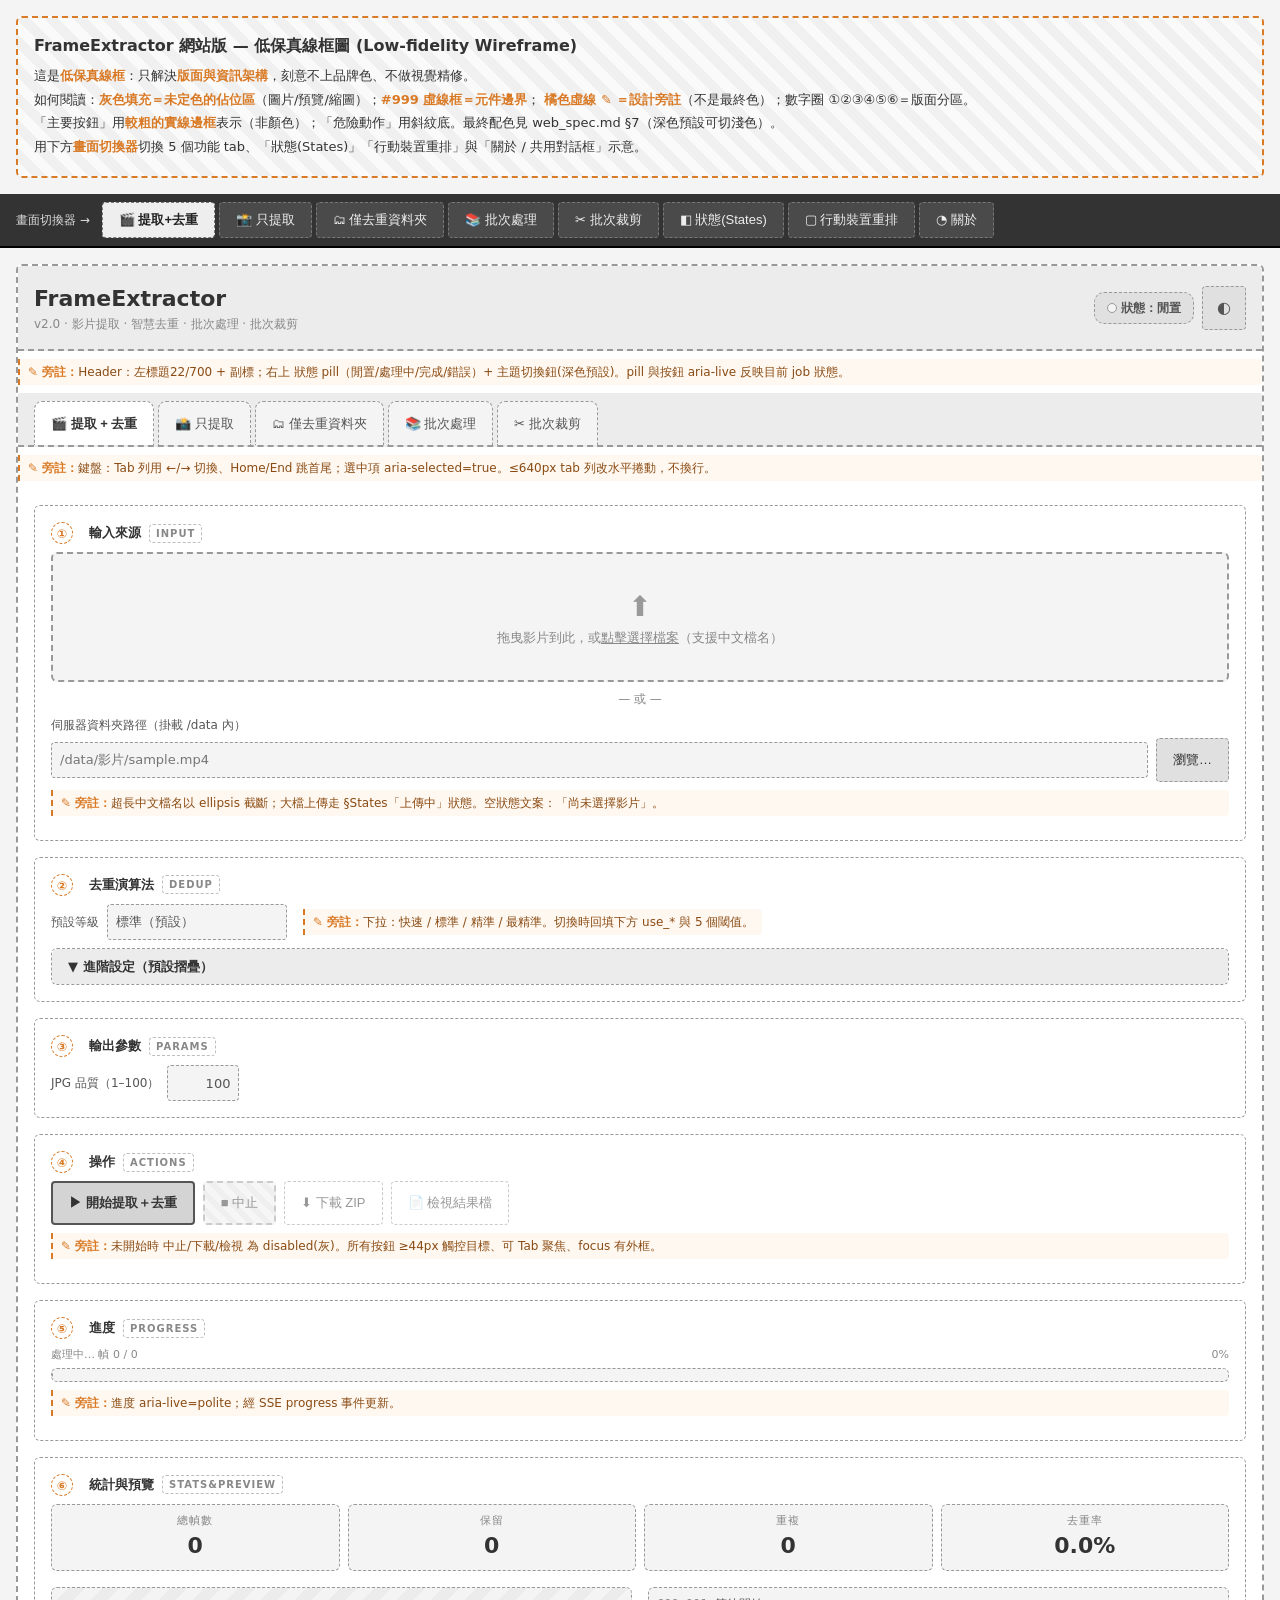
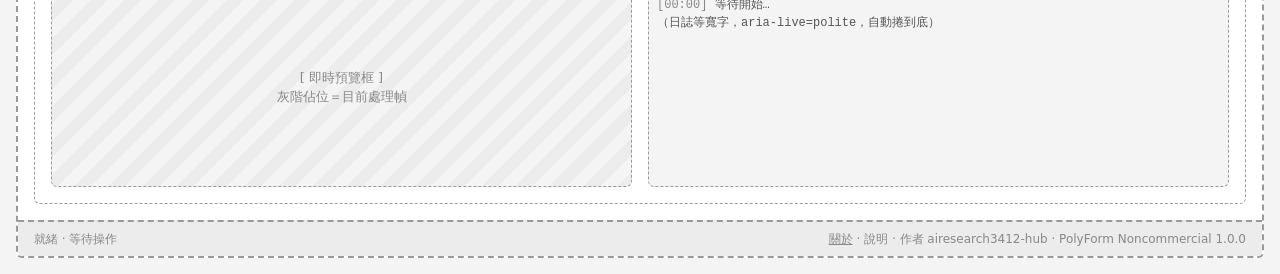
<file: web/wireframes/index.html>
<!DOCTYPE html>
<html lang="zh-Hant">
<head>
<meta charset="utf-8">
<meta name="viewport" content="width=device-width, initial-scale=1">
<title>FrameExtractor 網站版 — 低保真線框圖</title>
<link rel="stylesheet" href="wireframe.css">
</head>
<body>

<!-- ============ READ-ME BANNER ============ -->
<div class="wf-readme">
  <h1>FrameExtractor 網站版 — 低保真線框圖 (Low-fidelity Wireframe)</h1>
  <p>這是<span class="key">低保真線框</span>：只解決<span class="key">版面與資訊架構</span>，刻意不上品牌色、不做視覺精修。</p>
  <p>如何閱讀：<span class="key">灰色填充＝未定色的佔位區</span>（圖片/預覽/縮圖）；<span class="key">#999 虛線框＝元件邊界</span>；
     <span class="key">橘色虛線 ✎ ＝設計旁註</span>（不是最終色）；數字圈 ①②③④⑤⑥＝版面分區。</p>
  <p>「主要按鈕」用<span class="key">較粗的實線邊框</span>表示（非顏色）；「危險動作」用斜紋底。最終配色見 web_spec.md §7（深色預設可切淺色）。</p>
  <p>用下方<span class="key">畫面切換器</span>切換 5 個功能 tab、「狀態(States)」「行動裝置重排」與「關於 / 共用對話框」示意。</p>
</div>

<!-- ============ SCREEN SWITCHER (wireframe demo nav) ============ -->
<div class="wf-switcher" role="tablist" aria-label="線框畫面切換器">
  <span class="lbl">畫面切換器 →</span>
  <button class="active" data-screen="s-extract-dedup">🎬 提取+去重</button>
  <button data-screen="s-extract-only">📸 只提取</button>
  <button data-screen="s-folder-dedup">🗂 僅去重資料夾</button>
  <button data-screen="s-batch">📚 批次處理</button>
  <button data-screen="s-crop">✂ 批次裁剪</button>
  <button data-screen="s-states">◧ 狀態(States)</button>
  <button data-screen="s-mobile">▢ 行動裝置重排</button>
  <button data-screen="s-about">◔ 關於</button>
</div>

<!-- ============ APP SHELL (header + tabbar shared across all screens) ============ -->
<div class="wf-shell">

  <!-- HEADER -->
  <header class="wf-header">
    <div>
      <div class="brand-title">FrameExtractor</div>
      <div class="brand-sub">v2.0 · 影片提取 · 智慧去重 · 批次處理 · 批次裁剪</div>
    </div>
    <div class="wf-header-right">
      <span class="wf-pill">狀態：閒置</span>
      <button class="wf-theme-btn" title="主題切換 (Ctrl/⌘+T)" aria-label="切換深色/淺色主題">◐</button>
    </div>
  </header>
  <div class="wf-anno">Header：左標題22/700 + 副標；右上 狀態 pill（閒置/處理中/完成/錯誤）+ 主題切換鈕(深色預設)。pill 與按鈕 aria-live 反映目前 job 狀態。</div>

  <!-- TAB BAR (visual; mirrors switcher) -->
  <nav class="wf-tabbar" role="tablist" aria-label="功能分頁">
    <button class="wf-tab" aria-selected="true">🎬 提取 + 去重</button>
    <button class="wf-tab" aria-selected="false">📸 只提取</button>
    <button class="wf-tab" aria-selected="false">🗂 僅去重資料夾</button>
    <button class="wf-tab" aria-selected="false">📚 批次處理</button>
    <button class="wf-tab" aria-selected="false">✂ 批次裁剪</button>
  </nav>
  <div class="wf-anno">鍵盤：Tab 列用 ←/→ 切換、Home/End 跳首尾；選中項 aria-selected=true。≤640px tab 列改水平捲動，不換行。</div>

  <!-- ============================================================
       SCREEN 1: 🎬 提取 + 去重
       ============================================================ -->
  <section class="wf-screen active" id="s-extract-dedup">
    <div class="wf-content">

      <!-- ① 輸入卡 -->
      <div class="wf-card">
        <div class="wf-card-title"><span class="wf-zone-num">①</span>輸入來源<span class="wf-card-tag">Input</span></div>
        <div class="wf-dropzone">
          <div class="big">⬆</div>
          拖曳影片到此，或<u>點擊選擇檔案</u>（支援中文檔名）
        </div>
        <div class="wf-or">— 或 —</div>
        <div class="wf-field">
          <label class="wf-label">伺服器資料夾路徑（掛載 /data 內）</label>
          <div class="wf-row">
            <input class="wf-input" placeholder="/data/影片/sample.mp4" style="flex:1">
            <button class="wf-btn">瀏覽…</button>
          </div>
        </div>
        <div class="wf-anno">超長中文檔名以 ellipsis 截斷；大檔上傳走 §States「上傳中」狀態。空狀態文案：「尚未選擇影片」。</div>
      </div>

      <!-- ② 演算法面板 + 進階 -->
      <div class="wf-card">
        <div class="wf-card-title"><span class="wf-zone-num">②</span>去重演算法<span class="wf-card-tag">Dedup</span></div>
        <div class="wf-row">
          <label class="wf-label" style="margin:0">預設等級</label>
          <select class="wf-select" style="width:180px"><option>標準（預設）</option></select>
          <span class="wf-anno inline">下拉：快速 / 標準 / 精準 / 最精準。切換時回填下方 use_* 與 5 個閾值。</span>
        </div>

        <details class="wf-advanced">
          <summary>進階設定（預設摺疊）</summary>
          <div class="adv-body">
            <div class="wf-algo-row"><span class="wf-checkbox checked">啟用 dHash</span><span class="hint">閾值（整數 0–64）</span><input class="wf-input num" value="5"></div>
            <div class="wf-algo-row"><span class="wf-checkbox checked">啟用 pHash</span><span class="hint">閾值（整數 0–64）</span><input class="wf-input num" value="5"></div>
            <div class="wf-algo-row"><span class="wf-checkbox">啟用 直方圖</span><span class="hint">閾值（0–1 step .01）</span><input class="wf-input num" value="0.95"></div>
            <div class="wf-algo-row"><span class="wf-checkbox">啟用 SSIM</span><span class="hint">閾值（0–1 step .01）</span><input class="wf-input num" value="0.92"></div>
            <div class="wf-algo-row"><span class="wf-checkbox">啟用 CLIP</span><span class="hint">閾值（0–1 step .01）</span><input class="wf-input num" value="0.95"></div>
            <div class="wf-row" style="margin-top:8px">
              <label class="wf-label" style="margin:0">Hash 大小</label><input class="wf-input num" value="8">
              <label class="wf-label" style="margin:0">時間視窗</label><input class="wf-input num" value="0">
              <label class="wf-label" style="margin:0">CLIP 裝置</label>
              <select class="wf-select" style="width:150px"><option>自動偵測（預設）</option><option>GPU (CUDA)</option><option>CPU</option></select>
              <button class="wf-btn">偵測 GPU</button>
            </div>
            <div class="wf-anno">偵測 GPU → /api/clip-device-info；回報「✓ GPU：name (torch ver)」/「✗ 無 GPU」/「⚠ reason」。未裝 torch 顯示未安裝。</div>
          </div>
        </details>
      </div>

      <!-- ③ 參數卡 -->
      <div class="wf-card">
        <div class="wf-card-title"><span class="wf-zone-num">③</span>輸出參數<span class="wf-card-tag">Params</span></div>
        <div class="wf-row">
          <label class="wf-label" style="margin:0">JPG 品質（1–100）</label>
          <input class="wf-input num" value="100">
        </div>
      </div>

      <!-- ④ 操作列 -->
      <div class="wf-card">
        <div class="wf-card-title"><span class="wf-zone-num">④</span>操作<span class="wf-card-tag">Actions</span></div>
        <div class="wf-opbar">
          <button class="wf-btn primary">▶ 開始提取＋去重</button>
          <button class="wf-btn danger" disabled>■ 中止</button>
          <button class="wf-btn ghost" disabled>⬇ 下載 ZIP</button>
          <button class="wf-btn ghost" disabled>📄 檢視結果檔</button>
        </div>
        <div class="wf-anno">未開始時 中止/下載/檢視 為 disabled(灰)。所有按鈕 ≥44px 觸控目標、可 Tab 聚焦、focus 有外框。</div>
      </div>

      <!-- ⑤ 進度條 -->
      <div class="wf-card">
        <div class="wf-card-title"><span class="wf-zone-num">⑤</span>進度<span class="wf-card-tag">Progress</span></div>
        <div class="wf-progress-label"><span>處理中… 幀 0 / 0</span><span>0%</span></div>
        <div class="wf-progress"><div class="fill" style="width:0%"></div></div>
        <div class="wf-anno">進度 aria-live=polite；經 SSE progress 事件更新。</div>
      </div>

      <!-- ⑥ StatsAndPreview -->
      <div class="wf-card">
        <div class="wf-card-title"><span class="wf-zone-num">⑥</span>統計與預覽<span class="wf-card-tag">Stats&Preview</span></div>
        <div class="wf-kpi-grid">
          <div class="wf-kpi"><div class="kpi-label">總幀數</div><div class="kpi-value">0</div></div>
          <div class="wf-kpi"><div class="kpi-label">保留</div><div class="kpi-value">0</div></div>
          <div class="wf-kpi"><div class="kpi-label">重複</div><div class="kpi-value">0</div></div>
          <div class="wf-kpi"><div class="kpi-label">去重率</div><div class="kpi-value">0.0%</div></div>
        </div>
        <div class="wf-stats-row" style="margin-top:16px">
          <div class="wf-preview">[ 即時預覽框 ]<br>灰階佔位＝目前處理幀</div>
          <div class="wf-log"><span class="ts">[00:00]</span> 等待開始…
（日誌等寬字，aria-live=polite，自動捲到底）</div>
        </div>
      </div>

    </div>
  </section>

  <!-- ============================================================
       SCREEN 2: 📸 只提取
       ============================================================ -->
  <section class="wf-screen" id="s-extract-only">
    <div class="wf-content">
      <div class="wf-card">
        <div class="wf-card-title"><span class="wf-zone-num">①</span>輸入來源<span class="wf-card-tag">Input</span></div>
        <div class="wf-dropzone"><div class="big">⬆</div>拖曳影片 / 點擊選擇（支援中文檔名）</div>
        <div class="wf-or">— 或 —</div>
        <div class="wf-row"><input class="wf-input" placeholder="/data/影片/sample.mp4" style="flex:1"><button class="wf-btn">瀏覽…</button></div>
      </div>

      <div class="wf-anno">只提取無去重 → 無 ②演算法面板。直接到參數卡。</div>

      <div class="wf-card">
        <div class="wf-card-title"><span class="wf-zone-num">③</span>輸出參數<span class="wf-card-tag">Params</span></div>
        <div class="wf-row">
          <label class="wf-label" style="margin:0">幀間隔 frame_step（1–9999）</label><input class="wf-input num" value="1">
          <label class="wf-label" style="margin:0">JPG 品質（1–100）</label><input class="wf-input num" value="100">
        </div>
      </div>

      <div class="wf-card">
        <div class="wf-card-title"><span class="wf-zone-num">④</span>操作<span class="wf-card-tag">Actions</span></div>
        <div class="wf-opbar">
          <button class="wf-btn primary">▶ 開始提取</button>
          <button class="wf-btn danger" disabled>■ 中止</button>
          <button class="wf-btn ghost" disabled>⬇ 下載 ZIP</button>
          <button class="wf-btn ghost" disabled>📄 檢視結果檔</button>
        </div>
      </div>

      <div class="wf-card">
        <div class="wf-card-title"><span class="wf-zone-num">⑤</span>進度<span class="wf-card-tag">Progress</span></div>
        <div class="wf-progress-label"><span>幀 0 / 0</span><span>0%</span></div>
        <div class="wf-progress"><div class="fill" style="width:0%"></div></div>
      </div>

      <div class="wf-card">
        <div class="wf-card-title"><span class="wf-zone-num">⑥</span>統計與預覽<span class="wf-card-tag">Stats&Preview</span></div>
        <div class="wf-kpi-grid">
          <div class="wf-kpi"><div class="kpi-label">總幀數</div><div class="kpi-value">0</div></div>
          <div class="wf-kpi"><div class="kpi-label">已輸出</div><div class="kpi-value">0</div></div>
          <div class="wf-kpi"><div class="kpi-label">—</div><div class="kpi-value empty">—</div></div>
          <div class="wf-kpi"><div class="kpi-label">—</div><div class="kpi-value empty">—</div></div>
        </div>
        <div class="wf-anno">只提取的 KPI 只有 2 個有值，後兩格畫成「—」灰字佔位，保留 4 欄版面一致。</div>
        <div class="wf-stats-row" style="margin-top:16px">
          <div class="wf-preview">[ 即時預覽框 ]</div>
          <div class="wf-log"><span class="ts">[00:00]</span> 等待開始…</div>
        </div>
      </div>
    </div>
  </section>

  <!-- ============================================================
       SCREEN 3: 🗂 僅去重資料夾
       ============================================================ -->
  <section class="wf-screen" id="s-folder-dedup">
    <div class="wf-content">
      <div class="wf-card">
        <div class="wf-card-title"><span class="wf-zone-num">①</span>輸入來源（資料夾 / 多圖上傳）<span class="wf-card-tag">Input</span></div>
        <div class="wf-dropzone"><div class="big">⬆</div>拖曳多張圖片 / 點擊選擇</div>
        <div class="wf-or">— 或 —</div>
        <div class="wf-row"><input class="wf-input" placeholder="/data/相簿/" style="flex:1"><button class="wf-btn">瀏覽資料夾…</button></div>
      </div>

      <div class="wf-card">
        <div class="wf-card-title"><span class="wf-zone-num">②</span>去重演算法<span class="wf-card-tag">Dedup</span></div>
        <div class="wf-row">
          <label class="wf-label" style="margin:0">預設等級</label>
          <select class="wf-select" style="width:180px"><option>標準（預設）</option></select>
        </div>
        <details class="wf-advanced">
          <summary>進階設定（預設摺疊）</summary>
          <div class="adv-body">
            <div class="wf-algo-row"><span class="wf-checkbox checked">啟用 dHash</span><span class="hint">整數 0–64</span><input class="wf-input num" value="5"></div>
            <div class="wf-algo-row"><span class="wf-checkbox checked">啟用 pHash</span><span class="hint">整數 0–64</span><input class="wf-input num" value="5"></div>
            <div class="wf-algo-row"><span class="wf-checkbox">啟用 直方圖</span><span class="hint">0–1 step .01</span><input class="wf-input num" value="0.95"></div>
            <div class="wf-algo-row"><span class="wf-checkbox">啟用 SSIM</span><span class="hint">0–1 step .01</span><input class="wf-input num" value="0.92"></div>
            <div class="wf-algo-row"><span class="wf-checkbox">啟用 CLIP</span><span class="hint">0–1 step .01</span><input class="wf-input num" value="0.95"></div>
            <div class="wf-row" style="margin-top:8px">
              <label class="wf-label" style="margin:0">Hash 大小</label><input class="wf-input num" value="8">
              <label class="wf-label" style="margin:0">時間視窗</label><input class="wf-input num" value="0">
              <label class="wf-label" style="margin:0">CLIP 裝置</label><select class="wf-select" style="width:150px"><option>自動偵測（預設）</option><option>GPU (CUDA)</option><option>CPU</option></select>
              <button class="wf-btn">偵測 GPU</button>
            </div>
          </div>
        </details>
      </div>

      <div class="wf-card">
        <div class="wf-card-title"><span class="wf-zone-num">③</span>處理動作<span class="wf-card-tag">Params</span></div>
        <div class="wf-row">
          <label class="wf-label" style="margin:0">重複檔處理</label>
          <select class="wf-select" style="width:200px"><option>移動到 _duplicates（預設）</option></select>
        </div>
        <div class="wf-anno">action：move / delete / report。選 delete 時，按「開始」前彈出 confirm() 二次確認。</div>
      </div>

      <div class="wf-card">
        <div class="wf-card-title"><span class="wf-zone-num">④</span>操作<span class="wf-card-tag">Actions</span></div>
        <div class="wf-opbar">
          <button class="wf-btn primary">▶ 開始去重</button>
          <button class="wf-btn danger" disabled>■ 中止</button>
          <button class="wf-btn ghost" disabled>⬇ 下載 ZIP</button>
          <button class="wf-btn ghost" disabled>📄 檢視結果檔</button>
        </div>
      </div>

      <div class="wf-card">
        <div class="wf-card-title"><span class="wf-zone-num">⑤</span>進度<span class="wf-card-tag">Progress</span></div>
        <div class="wf-progress-label"><span>圖片 0 / 0</span><span>0%</span></div>
        <div class="wf-progress"><div class="fill" style="width:0%"></div></div>
      </div>

      <div class="wf-card">
        <div class="wf-card-title"><span class="wf-zone-num">⑥</span>統計與預覽<span class="wf-card-tag">Stats&Preview</span></div>
        <div class="wf-kpi-grid">
          <div class="wf-kpi"><div class="kpi-label">圖片總數</div><div class="kpi-value">0</div></div>
          <div class="wf-kpi"><div class="kpi-label">保留</div><div class="kpi-value">0</div></div>
          <div class="wf-kpi"><div class="kpi-label">重複</div><div class="kpi-value">0</div></div>
          <div class="wf-kpi"><div class="kpi-label">去重率</div><div class="kpi-value">0.0%</div></div>
        </div>
        <div class="wf-stats-row" style="margin-top:16px">
          <div class="wf-preview">[ 即時預覽框 ]</div>
          <div class="wf-log"><span class="ts">[00:00]</span> 等待開始…</div>
        </div>
      </div>
    </div>
  </section>

  <!-- ============================================================
       SCREEN 4: 📚 批次處理（多影片，雙進度條）
       ============================================================ -->
  <section class="wf-screen" id="s-batch">
    <div class="wf-content">
      <div class="wf-card">
        <div class="wf-card-title"><span class="wf-zone-num">①</span>輸入來源（多部影片）<span class="wf-card-tag">Input</span></div>
        <div class="wf-dropzone"><div class="big">⬆</div>拖曳多部影片 / 點擊選擇</div>
        <div class="wf-or">— 或 —</div>
        <div class="wf-row"><input class="wf-input" placeholder='["/data/v1.mp4","/data/影片2.mp4"]' style="flex:1"><button class="wf-btn">瀏覽…</button></div>
        <div class="wf-label" style="margin-top:8px">已選影片（3）</div>
        <div class="wf-crop-list" style="min-height:0">
          <div class="item"><span class="thumb"></span><span class="name" style="flex:1;max-width:none">這是一段超長的中文影片檔名範例_第一部.mp4</span><button class="wf-btn ghost" style="min-height:28px;padding:2px 8px">✕</button></div>
          <div class="item"><span class="thumb"></span><span class="name" style="flex:1;max-width:none">影片2.mp4</span><button class="wf-btn ghost" style="min-height:28px;padding:2px 8px">✕</button></div>
          <div class="item"><span class="thumb"></span><span class="name" style="flex:1;max-width:none">v3_final.mov</span><button class="wf-btn ghost" style="min-height:28px;padding:2px 8px">✕</button></div>
        </div>
        <div class="wf-anno">已選清單以列表呈現（樣式與批次裁剪 tab 一致）：每列縮圖位 + 長中文檔名 ellipsis + 移除鈕(✕)；空清單時整塊隱藏，僅顯示 dropzone。</div>
      </div>

      <div class="wf-card">
        <div class="wf-card-title"><span class="wf-zone-num">②</span>模式 + 去重演算法<span class="wf-card-tag">Mode+Dedup</span></div>
        <div class="wf-row" style="margin-bottom:8px">
          <label class="wf-label" style="margin:0">批次模式</label>
          <select class="wf-select" style="width:200px"><option>提取＋去重（dedup）</option></select>
          <span class="wf-anno inline">mode = dedup / extract。選 extract 時隱藏演算法面板。</span>
        </div>
        <div class="wf-row">
          <label class="wf-label" style="margin:0">預設等級</label>
          <select class="wf-select" style="width:180px"><option>標準（預設）</option></select>
        </div>
        <details class="wf-advanced">
          <summary>進階設定（預設摺疊）</summary>
          <div class="adv-body">
            <div class="wf-algo-row"><span class="wf-checkbox checked">啟用 dHash</span><span class="hint">整數 0–64</span><input class="wf-input num" value="5"></div>
            <div class="wf-algo-row"><span class="wf-checkbox checked">啟用 pHash</span><span class="hint">整數 0–64</span><input class="wf-input num" value="5"></div>
            <div class="wf-algo-row"><span class="wf-checkbox">啟用 直方圖</span><span class="hint">0–1</span><input class="wf-input num" value="0.95"></div>
            <div class="wf-algo-row"><span class="wf-checkbox">啟用 SSIM</span><span class="hint">0–1</span><input class="wf-input num" value="0.92"></div>
            <div class="wf-algo-row"><span class="wf-checkbox">啟用 CLIP</span><span class="hint">0–1</span><input class="wf-input num" value="0.95"></div>
            <div class="wf-row" style="margin-top:8px">
              <label class="wf-label" style="margin:0">Hash 大小</label><input class="wf-input num" value="8">
              <label class="wf-label" style="margin:0">時間視窗</label><input class="wf-input num" value="0">
              <label class="wf-label" style="margin:0">CLIP 裝置</label><select class="wf-select" style="width:150px"><option>自動偵測（預設）</option><option>GPU (CUDA)</option><option>CPU</option></select>
              <button class="wf-btn">偵測 GPU</button>
            </div>
          </div>
        </details>
      </div>

      <div class="wf-card">
        <div class="wf-card-title"><span class="wf-zone-num">③</span>輸出參數<span class="wf-card-tag">Params</span></div>
        <div class="wf-row"><label class="wf-label" style="margin:0">JPG 品質（1–100）</label><input class="wf-input num" value="100"></div>
      </div>

      <div class="wf-card">
        <div class="wf-card-title"><span class="wf-zone-num">④</span>操作<span class="wf-card-tag">Actions</span></div>
        <div class="wf-opbar">
          <button class="wf-btn primary">▶ 開始批次</button>
          <button class="wf-btn danger" disabled>■ 中止</button>
          <button class="wf-btn ghost" disabled>⬇ 下載 ZIP</button>
          <button class="wf-btn ghost" disabled>📄 檢視結果檔</button>
        </div>
      </div>

      <!-- ⑤ 雙進度條 -->
      <div class="wf-card">
        <div class="wf-card-title"><span class="wf-zone-num">⑤</span>進度（雙進度條）<span class="wf-card-tag">Progress×2</span></div>
        <div class="wf-progress-label"><span>整體：影片 0 / 0</span><span>0%</span></div>
        <div class="wf-progress" style="margin-bottom:12px"><div class="fill" style="width:0%"></div></div>
        <div class="wf-progress-label"><span>子任務（目前影片）：幀 0 / 0</span><span>0%</span></div>
        <div class="wf-progress"><div class="fill" style="width:0%"></div></div>
        <div class="wf-anno">上＝整體進度（progress 事件）；下＝目前影片子進度（sub_progress 事件）。兩條皆 aria-live。</div>
      </div>

      <div class="wf-card">
        <div class="wf-card-title"><span class="wf-zone-num">⑥</span>統計與預覽<span class="wf-card-tag">Stats&Preview</span></div>
        <div class="wf-kpi-grid">
          <div class="wf-kpi"><div class="kpi-label">已處理影片</div><div class="kpi-value">0</div></div>
          <div class="wf-kpi"><div class="kpi-label">保留總計</div><div class="kpi-value">0</div></div>
          <div class="wf-kpi"><div class="kpi-label">重複總計</div><div class="kpi-value">0</div></div>
          <div class="wf-kpi"><div class="kpi-label">—</div><div class="kpi-value empty">—</div></div>
        </div>
        <div class="wf-stats-row" style="margin-top:16px">
          <div class="wf-preview">[ 即時預覽框（目前影片幀）]</div>
          <div class="wf-log"><span class="ts">[00:00]</span> 等待開始…</div>
        </div>
      </div>
    </div>
  </section>

  <!-- ============================================================
       SCREEN 5: ✂ 批次裁剪（Canvas 互動）
       ============================================================ -->
  <section class="wf-screen" id="s-crop">
    <div class="wf-content">
      <div class="wf-card">
        <div class="wf-card-title"><span class="wf-zone-num">①</span>輸入來源（多張圖片）<span class="wf-card-tag">Input</span></div>
        <div class="wf-dropzone"><div class="big">⬆</div>拖曳多張圖片 / 點擊選擇</div>
        <div class="wf-or">— 或 —</div>
        <div class="wf-row"><input class="wf-input" placeholder="/data/截圖/" style="flex:1"><button class="wf-btn">瀏覽…</button></div>
      </div>

      <!-- 左清單 + 右 Canvas -->
      <div class="wf-card">
        <div class="wf-card-title"><span class="wf-zone-num">②</span>裁剪框設定（套用到所有圖片）<span class="wf-card-tag">CropSelector</span></div>
        <div class="wf-crop-layout">
          <!-- 左：圖片清單 -->
          <div class="wf-crop-list">
            <div class="item"><span class="thumb"></span><span class="name">這是一個超長的中文檔名範例_001.png</span></div>
            <div class="item"><span class="thumb"></span><span class="name">截圖_2026_第2張.jpg</span></div>
            <div class="item"><span class="thumb"></span><span class="name">photo_003.jpg</span></div>
            <div class="item"><span class="thumb"></span><span class="name">photo_004.jpg</span></div>
            <div class="wf-anno">清單第一張載入到右側 Canvas；長檔名 ellipsis。</div>
          </div>

          <!-- 右：Canvas -->
          <div>
            <div class="wf-canvas">
              <div class="mask"></div>
              <div class="wf-crop-rect">
                <div class="dim-label">裁剪尺寸：1280 × 720 (原圖像素)</div>
                <span class="wf-handle tl"></span><span class="wf-handle t"></span><span class="wf-handle tr"></span>
                <span class="wf-handle l"></span><span class="wf-handle r"></span>
                <span class="wf-handle bl"></span><span class="wf-handle b"></span><span class="wf-handle br"></span>
              </div>
            </div>
            <div class="wf-anno">Canvas：整圖蒙暗化遮罩，裁剪區清晰。空白拖曳=畫新框；框內拖曳=平移；8 控制點(tl,t,tr,l,r,bl,b,br)=縮放。座標換算回原圖像素。鍵盤：方向鍵微調框、Shift+方向鍵縮放。</div>

            <!-- 四數字框 -->
            <div class="wf-crop-coords" style="margin-top:12px">
              <div class="cell"><label>左 left</label><input class="wf-input num" type="number" min="0" max="2560" value="120"><span class="wf-num-hint">0 – w</span></div>
              <div class="cell"><label>上 top</label><input class="wf-input num" type="number" min="0" max="1440" value="80"><span class="wf-num-hint">0 – h</span></div>
              <div class="cell"><label>右 right</label><input class="wf-input num" type="number" min="0" max="2560" value="1400"><span class="wf-num-hint">0 – w</span></div>
              <div class="cell"><label>下 bottom</label><input class="wf-input num" type="number" min="0" max="1440" value="800"><span class="wf-num-hint">0 – h</span></div>
            </div>
            <div class="wf-anno">四框 min/max 隨載入圖片動態更新：left/right 範圍 0–w、top/bottom 範圍 0–h（此處 w=2560、h=1440 為示意值）。</div>
            <div class="wf-row" style="margin-top:8px">
              <button class="wf-btn">重設為整張</button>
              <span class="wf-pill">裁剪尺寸：1280 × 720</span>
            </div>
            <div class="wf-anno">四數字框 ⇄ Canvas 雙向同步（防迴圈）。無效時顯示「裁剪尺寸：無效（右須大於左、下須大於上）」。</div>
          </div>
        </div>
      </div>

      <!-- ③ 輸出設定 -->
      <div class="wf-card">
        <div class="wf-card-title"><span class="wf-zone-num">③</span>輸出設定<span class="wf-card-tag">Output</span></div>
        <div class="wf-row" style="margin-bottom:8px">
          <label class="wf-label" style="margin:0">輸出格式</label>
          <select class="wf-select" style="width:120px"><option>JPG</option></select>
          <label class="wf-label" style="margin:0">JPG 品質（1–100）</label>
          <input class="wf-input num" value="95">
          <span class="wf-anno inline">選 PNG 時，JPG 品質欄位停用(disabled)。</span>
        </div>
        <div class="wf-row">
          <span class="wf-checkbox">統一輸出尺寸</span>
          <input class="wf-input num" value="" placeholder="w" disabled> × <input class="wf-input num" value="" placeholder="h" disabled>
          <span class="wf-anno inline">未勾選＝跟隨裁剪框尺寸；勾選才啟用 w×h 兩欄。</span>
        </div>
      </div>

      <!-- ④ 操作列 -->
      <div class="wf-card">
        <div class="wf-card-title"><span class="wf-zone-num">④</span>操作<span class="wf-card-tag">Actions</span></div>
        <div class="wf-opbar">
          <button class="wf-btn primary">▶ 開始裁剪</button>
          <button class="wf-btn danger" disabled>■ 中止</button>
          <button class="wf-btn ghost" disabled>⬇ 下載 ZIP</button>
          <button class="wf-btn ghost" disabled>📄 檢視結果檔</button>
        </div>
      </div>

      <!-- ⑤ 進度 -->
      <div class="wf-card">
        <div class="wf-card-title"><span class="wf-zone-num">⑤</span>進度<span class="wf-card-tag">Progress</span></div>
        <div class="wf-progress-label"><span>圖片 0 / 0</span><span>0%</span></div>
        <div class="wf-progress"><div class="fill" style="width:0%"></div></div>
      </div>

      <!-- ⑥ Stats -->
      <div class="wf-card">
        <div class="wf-card-title"><span class="wf-zone-num">⑥</span>統計與預覽<span class="wf-card-tag">Stats&Preview</span></div>
        <div class="wf-kpi-grid">
          <div class="wf-kpi"><div class="kpi-label">圖片總數</div><div class="kpi-value">0</div></div>
          <div class="wf-kpi"><div class="kpi-label">已裁剪</div><div class="kpi-value">0</div></div>
          <div class="wf-kpi"><div class="kpi-label">失敗／略過</div><div class="kpi-value">0</div></div>
          <div class="wf-kpi"><div class="kpi-label">—</div><div class="kpi-value empty">—</div></div>
        </div>
        <div class="wf-stats-row" style="margin-top:16px">
          <div class="wf-preview">[ 即時預覽框（裁剪後）]</div>
          <div class="wf-log"><span class="ts">[00:00]</span> 等待開始…</div>
        </div>
      </div>
    </div>
  </section>

  <!-- ============================================================
       SCREEN 6: 狀態 (States) — 以提取+去重為例並排
       ============================================================ -->
  <section class="wf-screen" id="s-states">
    <div class="wf-content">
      <h2 class="wf-screen-head">狀態(States)總覽 — 以「🎬 提取+去重」為例，所有狀態並排</h2>
      <div class="wf-states-grid">

        <!-- 空狀態 -->
        <div class="wf-state-card">
          <h4>① 預設 / 空狀態</h4>
          <div class="wf-empty"><span class="big">🎬</span>尚未選擇影片<br>請上傳或從伺服器選取</div>
          <div class="wf-anno">空狀態文案要明確指引下一步；KPI 全 0、按鈕除「開始」外 disabled。</div>
        </div>

        <!-- 上傳中 loading -->
        <div class="wf-state-card">
          <h4>② 上傳中 (loading)</h4>
          <div class="wf-loading"><span class="ring"></span><br>上傳中… 64%（影片2.mp4，128MB）</div>
          <div class="wf-progress" style="margin-top:8px"><div class="fill" style="width:64%"></div></div>
          <div class="wf-anno">大檔上傳顯示進度；此時禁用「開始」，aria-busy=true。</div>
        </div>

        <!-- 處理中 -->
        <div class="wf-state-card">
          <h4>③ 處理中（進度+預覽+日誌滾動）</h4>
          <div class="wf-progress-label"><span>幀 4,210 / 9,000</span><span>47%</span></div>
          <div class="wf-progress"><div class="fill" style="width:47%"></div></div>
          <div class="wf-kpi-grid" style="margin-top:8px">
            <div class="wf-kpi"><div class="kpi-label">總幀數</div><div class="kpi-value">4,210</div></div>
            <div class="wf-kpi"><div class="kpi-label">保留</div><div class="kpi-value">312</div></div>
            <div class="wf-kpi"><div class="kpi-label">重複</div><div class="kpi-value">3,898</div></div>
            <div class="wf-kpi"><div class="kpi-label">去重率</div><div class="kpi-value">92.6%</div></div>
          </div>
          <div class="wf-preview" style="min-height:120px;margin-top:8px">[ 即時預覽：目前幀 ]</div>
          <div class="wf-log" style="min-height:90px;margin-top:8px"><span class="ts">[00:42]</span> 保留 frame_00004210.jpg
<span class="ts">[00:42]</span> 重複 ×128（dHash≤5）
<span class="ts">[00:43]</span> 處理中…</div>
          <div class="wf-anno">「中止」啟用；日誌 aria-live=polite 自動捲底；狀態 pill＝「處理中」。</div>
        </div>

        <!-- 完成摘要對話框 -->
        <div class="wf-state-card" style="grid-column: span 2">
          <h4>④ 完成摘要對話框（含執行時間）</h4>
          <div class="wf-dialog-backdrop">
            <div class="wf-dialog" role="dialog" aria-modal="true" aria-label="處理完成摘要">
              <h3>✓ 處理完成</h3>
              <div class="summary-row"><span>執行時間</span><span>2 分 14 秒</span></div>
              <div class="summary-row"><span>總幀數</span><span>9,000</span></div>
              <div class="summary-row"><span>保留</span><span>648</span></div>
              <div class="summary-row"><span>重複</span><span>8,352</span></div>
              <div class="summary-row"><span>去重率</span><span>92.8%</span></div>
              <div class="summary-row"><span>輸出位置</span><span>/data/jobs/ab12…/output</span></div>
              <div class="wf-opbar" style="margin-top:16px">
                <button class="wf-btn primary">⬇ 下載 ZIP</button>
                <button class="wf-btn ghost">📄 檢視結果檔</button>
                <button class="wf-btn">關閉</button>
              </div>
            </div>
          </div>
          <div class="wf-anno">放大對話框置中；初始 focus 落在「下載 ZIP」；Esc 關閉；焦點鎖在對話框內(focus trap)。狀態 pill＝「完成」。</div>
        </div>

        <!-- 錯誤 -->
        <div class="wf-state-card">
          <h4>⑤ 錯誤提示</h4>
          <div class="wf-banner error">無法開啟影片：不支援的編碼或檔案損毀。請改用其他影片或檢查 /data 路徑。</div>
          <div class="wf-opbar" style="margin-top:8px"><button class="wf-btn">重試</button><button class="wf-btn ghost">檢視日誌</button></div>
          <div class="wf-anno">錯誤 role=alert（aria-live=assertive）；保留已輸出檔；狀態 pill＝「錯誤」。CLIP 未安裝等錯誤亦在此呈現。</div>
        </div>

        <!-- 中止 -->
        <div class="wf-state-card">
          <h4>⑥ 中止</h4>
          <div class="wf-banner abort">使用者已中止。已處理部分結果照常保留並可下載。</div>
          <div class="wf-opbar" style="margin-top:8px"><button class="wf-btn primary">⬇ 下載 ZIP（部分）</button><button class="wf-btn">重新開始</button></div>
          <div class="wf-anno">中止後 status=cancelled；仍回傳 done 事件（cancelled=true）；狀態 pill＝「已中止」。</div>
        </div>

      </div>
    </div>
  </section>

  <!-- ============================================================
       SCREEN 7: 行動裝置 (<=640px) 重排示意
       ============================================================ -->
  <section class="wf-screen" id="s-mobile">
    <div class="wf-content">
      <h2 class="wf-screen-head">行動裝置（≤640px）重排示意</h2>
      <div class="wf-anno">原則：多欄 → 單欄堆疊；KPI 4 欄 → 2×2；Tab 列改水平捲動；Canvas 與清單上下堆疊；輸入/按鈕滿版且 ≥44px。</div>

      <div class="wf-phone">
        <!-- mini header -->
        <div class="wf-header" style="padding:8px">
          <div><div class="brand-title" style="font-size:16px">FrameExtractor</div></div>
          <button class="wf-theme-btn" style="width:36px;height:36px">◐</button>
        </div>
        <!-- scrollable tabs -->
        <div class="wf-tabbar" style="border-bottom-width:1px">
          <button class="wf-tab" aria-selected="true">🎬 提取+去重</button>
          <button class="wf-tab" aria-selected="false">📸 只提取</button>
          <button class="wf-tab" aria-selected="false">🗂 去重</button>
        </div>
        <div class="wf-anno" style="margin:8px 4px">↑ Tab 水平捲動（不換行）</div>

        <!-- stacked content -->
        <div style="padding:8px;display:flex;flex-direction:column;gap:8px">
          <div class="wf-card" style="padding:8px">
            <div class="wf-card-title">① 輸入</div>
            <div class="wf-dropzone" style="padding:16px 8px"><div class="big">⬆</div>上傳影片</div>
          </div>
          <div class="wf-card" style="padding:8px">
            <div class="wf-card-title">② 演算法</div>
            <select class="wf-select"><option>標準（預設）</option></select>
            <details class="wf-advanced"><summary>進階設定</summary></details>
          </div>
          <div class="wf-card" style="padding:8px">
            <div class="wf-card-title">④ 操作</div>
            <button class="wf-btn primary" style="width:100%;margin-bottom:8px">▶ 開始</button>
            <button class="wf-btn danger" style="width:100%" disabled>■ 中止</button>
          </div>
          <div class="wf-card" style="padding:8px">
            <div class="wf-card-title">⑥ KPI（2×2）</div>
            <div class="wf-kpi-grid" style="grid-template-columns:1fr 1fr">
              <div class="wf-kpi"><div class="kpi-label">總幀數</div><div class="kpi-value">0</div></div>
              <div class="wf-kpi"><div class="kpi-label">保留</div><div class="kpi-value">0</div></div>
              <div class="wf-kpi"><div class="kpi-label">重複</div><div class="kpi-value">0</div></div>
              <div class="wf-kpi"><div class="kpi-label">去重率</div><div class="kpi-value">0%</div></div>
            </div>
            <div class="wf-preview" style="min-height:100px;margin-top:8px">預覽</div>
            <div class="wf-log" style="min-height:80px;margin-top:8px">日誌（單欄置於預覽下方）</div>
          </div>
        </div>
      </div>
    </div>
  </section>

  <!-- ============================================================
       SCREEN 8: 關於 + 共用對話框（About / 伺服器資料夾選擇器）
       ============================================================ -->
  <section class="wf-screen" id="s-about">
    <div class="wf-content">
      <h2 class="wf-screen-head">關於對話框 + 共用的伺服器資料夾選擇器</h2>

      <!-- About dialog -->
      <div class="wf-card">
        <div class="wf-card-title"><span class="wf-zone-num">A</span>關於(About) 對話框<span class="wf-card-tag">About</span></div>
        <div class="wf-dialog-backdrop">
          <div class="wf-dialog" role="dialog" aria-modal="true" aria-label="關於 FrameExtractor">
            <h3>ℹ 關於 FrameExtractor</h3>
            <div class="about-row"><span class="k">版本</span><span class="v">v2.0 · 影片提取 · 智慧去重 · 批次處理 · 批次裁剪</span></div>
            <div class="about-row"><span class="k">作者</span><span class="v">airesearch3412-hub</span></div>
            <div class="about-row"><span class="k">原始碼</span><span class="v"><u>github.com/airesearch3412-hub/FrameExtractor</u>（連結）</span></div>
            <div class="about-row"><span class="k">授權</span><span class="v">PolyForm Noncommercial License 1.0.0</span></div>
            <div class="about-row"><span class="k">核心套件</span><span class="v">OpenCV · imagehash · open-clip · FastAPI</span></div>
            <div class="wf-opbar" style="margin-top:16px">
              <button class="wf-btn primary">關閉</button>
            </div>
          </div>
        </div>
        <div class="wf-anno">由 footer「關於」連結或 Header 開啟；role=dialog/aria-modal=true，初始 focus 落在「關閉」，Esc 關閉，焦點鎖在對話框內(focus trap)。內容對齊 web_spec.md §7。</div>
      </div>

      <!-- Server browse selector -->
      <div class="wf-card">
        <div class="wf-card-title"><span class="wf-zone-num">B</span>伺服器資料夾選擇器<span class="wf-card-tag">/api/browse</span></div>
        <div class="wf-dialog-backdrop">
          <div class="wf-browse" role="dialog" aria-modal="true" aria-label="選擇伺服器資料夾">
            <h3>🗂 選擇伺服器資料夾 / 檔案</h3>
            <div class="wf-browse-bar">
              <button class="wf-btn" aria-label="上層資料夾">↑ 上層</button>
              <span class="cwd" title="/data/影片/2026">/data/影片/2026</span>
            </div>
            <div class="wf-browse-cols">
              <div class="wf-browse-col">
                <div class="col-head">資料夾 dirs</div>
                <div class="row sel">📁 第一季</div>
                <div class="row">📁 第二季_超長中文資料夾名稱範例</div>
                <div class="row">📁 raw</div>
              </div>
              <div class="wf-browse-col">
                <div class="col-head">檔案 files</div>
                <div class="row">🎞 影片01.mp4</div>
                <div class="row">🎞 這是超長中文影片檔名_範例_002.mov</div>
                <div class="row">🎞 clip_003.mkv</div>
              </div>
            </div>
            <div class="wf-opbar" style="margin-top:16px">
              <button class="wf-btn primary">選取</button>
              <button class="wf-btn ghost">取消</button>
            </div>
          </div>
        </div>
        <div class="wf-anno">各 tab「瀏覽…」按鈕開啟此選擇器；cwd 路徑列 + ↑上層 + dirs/files 兩欄清單 + 選取/取消。後端限制在掛載根目錄內、防目錄穿越(reject ../)；長中文名 ellipsis；鍵盤 ↑/↓ 移動、Enter 進入/選取、Esc 取消。</div>
      </div>
    </div>
  </section>

  <!-- FOOTER STATUS BAR (shared) -->
  <footer class="wf-footer">
    <span>就緒 · 等待操作</span>
    <span><a href="#" data-goto="s-about" style="color:inherit">關於</a> · 說明 · 作者 airesearch3412-hub · PolyForm Noncommercial 1.0.0</span>
  </footer>

</div><!-- /wf-shell -->

<script>
// 純前端畫面切換：切 switcher → 顯示對應 section + 同步 tab 高亮
(function () {
  var buttons = document.querySelectorAll('.wf-switcher button');
  var screens = document.querySelectorAll('.wf-screen');
  var tabs = document.querySelectorAll('.wf-tabbar .wf-tab');
  // map screen id -> tab index (states/mobile keep current tab)
  var tabMap = {
    's-extract-dedup': 0, 's-extract-only': 1, 's-folder-dedup': 2,
    's-batch': 3, 's-crop': 4
  };
  function show(id) {
    screens.forEach(function (s) { s.classList.toggle('active', s.id === id); });
    buttons.forEach(function (b) { b.classList.toggle('active', b.dataset.screen === id); });
    if (id in tabMap) {
      tabs.forEach(function (t, i) { t.setAttribute('aria-selected', i === tabMap[id] ? 'true' : 'false'); });
    }
    window.scrollTo({ top: 0, behavior: 'smooth' });
  }
  buttons.forEach(function (b) { b.addEventListener('click', function () { show(b.dataset.screen); }); });
  // tab bar also switches (mirrors)
  tabs.forEach(function (t, i) {
    t.addEventListener('click', function () {
      var ids = ['s-extract-dedup', 's-extract-only', 's-folder-dedup', 's-batch', 's-crop'];
      show(ids[i]);
    });
  });
  // footer / inline links that jump to a screen
  document.querySelectorAll('[data-goto]').forEach(function (el) {
    el.addEventListener('click', function (e) { e.preventDefault(); show(el.dataset.goto); });
  });
  // advanced panel + checkbox toggles are interactive for demo
  document.querySelectorAll('.wf-checkbox').forEach(function (c) {
    c.addEventListener('click', function () { c.classList.toggle('checked'); });
  });
})();
</script>

</body>
</html>
</file>
<file: web/prototype/styles.css>
/* ============================================================================
   FrameExtractor 網站版 — 正式設計系統樣式表 (styles.css)
   作者：Uma（資深 UI/UX）· 唯一視覺真實來源：web/UIUX_SPEC.md
   ----------------------------------------------------------------------------
   原則：零 magic number（全走 §3 design tokens）、跨 5 tab 與 23 元件統一、
        所有狀態（default/hover/focus-visible/active/disabled/loading/error）、
        WCAG 2.1 AA、深色預設、可切淺色（app.js 在 <html> 設 data-theme）。
   結構：
     §3  Design Tokens（深色 :root + 淺色 [data-theme="light"]）
     §A  Reset / Base
     §4  元件庫（23 個元件，BEM-lite class）
     §8  無障礙落地（focus-visible / sr-only / reduced-motion）
     §9  Responsive（手機 / 平板 / 桌面）
   ========================================================================== */

/* ============================================================================
   §3 — DESIGN TOKENS（深色為預設值，定義在 :root）
   ========================================================================== */
:root {
  /* ── §3.1 表面 Surface ── */
  --bg-window:        #0f1419;  /* 視窗底 */
  --bg-card:          #161b22;  /* 卡片 / GroupBox / tab / header */
  --bg-input:         #0d1117;  /* 輸入框 / 日誌 / 預覽 / progress 底 */
  --bg-btn:           #21262d;  /* 一般按鈕 */
  --bg-btn-hover:     #30363d;
  --bg-btn-pressed:   #1c2128;

  /* ── §3.1 邊框 Border ── */
  --border:           #30363d;
  --border-hover:     #6e7681;
  --border-muted:     #484f58;

  /* ── §3.1 文字 Text ── */
  --text-primary:     #e6edf3;  /* 主文字 */
  --text-secondary:   #8b949e;  /* 次文字 / label */
  --text-placeholder: #6e7681;
  --text-section:     #c9d1d9;  /* sectionTitle / checkbox */
  --text-title:       #ffffff;  /* 純白大標題 */

  /* ── §3.1 強調 Accent（僅非文字 UI：focus 邊框/選取底/progress 起；≥3:1）── */
  --accent:           #1f6feb;
  --accent-bright:    #58a6ff;

  /* ── §3.1 Link（可點文字/連結/選取文字；≥4.5:1）── */
  --link:             #58a6ff;
  --link-hover:       #79b8ff;

  /* ── §3.1 Primary（綠，主要動作）白字四態 ≥4.5:1 ── */
  --primary-bg:           #238636;  /* 白字 4.63:1 */
  --primary-border:       #2ea043;
  --primary-hover-bg:     #238636;  /* hover 不調亮底，改提亮邊框+陰影 */
  --primary-hover-border: #3fb950;
  --primary-disabled-bg:  #1b3a23;

  /* ── §3.1 Danger（紅，危險動作）── */
  --danger:           #f85149;  /* border + text，on #0d1117 = 5.0:1 */
  --danger-hover-bg:  #2d1417;

  /* ── §3.1 KPI 語意色 ── */
  --kpi-neutral:      #e6edf3;  /* 第1格：中性（總數）*/
  --kpi-good:         #3fb950;  /* 第2格：綠（保留/成功）*/
  --kpi-warn:         #f0883e;  /* 第3格：橘（重複/失敗）*/
  --kpi-accent:       #58a6ff;  /* 第4格：藍（比率）*/

  /* ── §3.1 Progress 漸層 ── */
  --progress-from:    #1f6feb;
  --progress-to:      #58a6ff;

  /* ── §3.1 Tab 選中 ── */
  --tab-active-bg:     #0f1419;
  --tab-active-text:   #58a6ff;
  --tab-active-border: #1f6feb;

  /* ── §3.1 狀態色（pill / status）── */
  --status-busy:    #58a6ff;  /* 處理中 / 上傳中 */
  --status-done:    #3fb950;  /* 已完成 */
  --status-error:   #f85149;  /* 錯誤 */
  --status-warn:    #f0883e;  /* 中止中 / 警告 / 連線中斷 */
  --status-idle:    #8b949e;  /* 就緒 */

  /* ── §3.1 浮層遮罩 / Canvas 暗化 ── */
  --overlay-scrim:   rgba(0,0,0,0.60);  /* dialog 背後遮罩 */
  --crop-scrim:      rgba(0,0,0,0.47);  /* 裁剪框外暗化 (=桌面 alpha120/255) */
  --crop-stroke:     #1f6feb;           /* 裁剪藍框 */
  --crop-handle-fill:#ffffff;           /* 控制點白底 */

  /* ── §3.1 Skeleton（縮圖載入骨架）── */
  --skeleton-base:   #161b22;
  --skeleton-sheen:  #21262d;

  /* ── 原型補 token（消除漏網 magic number；零硬編碼鐵則）── */
  --text-on-accent:  #ffffff;            /* primary 白字 / 選取文字（spec §8.1 明定白字）*/
  --badge-scrim:     rgba(0,0,0,0.55);   /* 預覽徽章 / 完成標 半透明黑底 */
  --canvas-label-bg: rgba(0,0,0,0.60);   /* 裁剪 canvas 尺寸標籤底 */
  --thumb-min:       96px;               /* 結果縮圖格最小寬 */
  --dialog-max-w:    560px;              /* dialog 最大寬 */
  --toast-max-w:     360px;              /* toast 容器最大寬 */
  --font-kpi-min:    16px;               /* KPI 大數 clamp 下限（仍可讀，§4.10）*/

  /* 衍生：accent 半透明底（dragover / 多選列；以 color-mix 走變數，非硬編碼）*/
  --accent-soft:     color-mix(in srgb, var(--accent) 8%, transparent);
  --accent-soft-12:  color-mix(in srgb, var(--accent) 12%, transparent);

  /* ── §3.2 字型 token ── */
  --font-sans: "Segoe UI", "Microsoft JhengHei", "PingFang TC", sans-serif;
  --font-mono: "Cascadia Code", "Consolas", "Menlo", monospace;

  --font-title:    22px;  /* H1 品牌標題 / KPI 數值，weight 700 */
  --font-kpi:      22px;  /* = title，KPI value */
  --font-section:  13px;  /* 卡片區塊標題，weight 600 */
  --font-base:     13px;  /* 內文 / 按鈕文字 */
  --font-label:    12px;  /* fieldLabel / subtitle / 輸入文字 / 日誌 */
  --font-subtitle: 12px;
  --font-mono-sz:  12px;  /* 日誌等寬 */
  --font-kpi-label:11px;  /* KPI 標籤，letter-spacing 1px */

  --fw-regular: 400;
  --fw-medium:  500;  /* 一般按鈕 */
  --fw-semibold:600;  /* sectionTitle / primary / pill */
  --fw-bold:    700;  /* 標題 / KPI 值 */

  --lh-tight: 1.2;
  --lh-base:  1.5;
  --ls-kpi:   1px;    /* KPI 標籤 letter-spacing */

  /* ── §3.3 間距（8pt grid + 既有例外清單）── */
  --space-1: 4px;
  --space-2: 8px;
  --space-3: 12px;
  --space-4: 14px;   /* 既有例外（桌面 14）*/
  --space-5: 16px;
  --space-6: 24px;
  --space-7: 32px;

  --space-adv-y:  6px;   /* 既有例外：進階 grid 垂直列距 */
  --space-pill-y: 6px;   /* 既有例外：pill 垂直 padding */

  /* ── §3.3 控制件尺寸（既有例外清單）── */
  --control-h:        36px;  /* input / select / number / button 高度 */
  --size-checkbox:    18px;  /* checkbox 視覺方塊 */
  --size-spinner-btn: 20px;  /* 數字框自繪增減鈕寬 */
  --size-spinner:     12px;  /* loading spinner 直徑 */
  --size-crop-handle: 8px;   /* 裁剪控制點邊長 */

  /* ── §3.3 容器最小高度 ── */
  --preview-min-h: 224px;  /* 224 = 8×28 */
  --log-max-h:     224px;  /* = preview-min-h，並排底緣對齊 */
  --canvas-min-h:  320px;
  --canvas-min-h-sm: 240px;  /* §9.2 手機 canvas */
  --hit-target:    44px;   /* 最小觸控/點擊命中區 */

  /* ── §3.4 圓角 token ── */
  --radius-card:  12px;
  --radius-md:    10px;  /* KPI / 預覽 / 日誌 / pill */
  --radius-sm:    8px;   /* 輸入框 / 按鈕 / tab / 清單 */
  --radius-xs:    6px;   /* progress chunk / menu item */
  --radius-checkbox: 4px;

  /* ── §3.5 陰影 ── */
  --shadow-card:   0 1px 0 rgba(0,0,0,0.10);
  --shadow-dialog: 0 16px 48px rgba(0,0,0,0.45);
  --shadow-toast:  0 8px 24px rgba(0,0,0,0.35);
  --shadow-primary-hover: 0 0 0 1px var(--primary-hover-border), 0 2px 6px rgba(0,0,0,0.30);

  /* ── §3.5 Focus ring：實色雙環（內 1px 對比底環 + 外 2px 實色亮環）── */
  --focus-ring-base: var(--bg-window);
  --focus-ring:
    0 0 0 1px var(--focus-ring-base),
    0 0 0 3px var(--accent-bright);   /* 深色 #58a6ff ≈ 6.85:1 */

  /* ── §3.5 z-index ── */
  --z-base:    0;
  --z-header:  100;
  --z-sticky-actions: 200;
  --z-toast:   900;
  --z-dialog-scrim: 999;
  --z-dialog:  1000;

  /* ── §3.5 動效 timing ── */
  --t-fast:  120ms;   /* hover / focus / 小狀態 */
  --t-base:  200ms;   /* 面板展開 / tab 切換 */
  --t-slow:  320ms;   /* dialog 進場 */
  --ease:    cubic-bezier(0.2, 0, 0.2, 1);
}

/* ── 淺色覆寫（§3.1 / §3.5）── */
[data-theme="light"] {
  --bg-window:        #f6f8fa;
  --bg-card:          #ffffff;
  --bg-input:         #ffffff;
  --bg-btn:           #f6f8fa;
  --bg-btn-hover:     #eaeef2;
  --bg-btn-pressed:   #eaeef2;

  --border:           #d0d7de;
  --border-hover:     #afb8c1;
  --border-muted:     #afb8c1;

  --text-primary:     #1f2328;
  --text-secondary:   #57606a;
  --text-placeholder: #6e7681;   /* on #fff = 4.59:1 */
  --text-section:     #1f2328;
  --text-title:       #1f2328;

  --accent:           #0969da;   /* on #fff = 5.19:1 */
  --accent-bright:    #0969da;

  --link:             #0969da;   /* on #fff = 4.8:1 */
  --link-hover:       #0860c8;

  --primary-bg:           #1a7f37;  /* 白字 5.08:1 */
  --primary-border:       #176c30;
  --primary-hover-bg:     #176c30;  /* 白字 5.9:1 */
  --primary-hover-border: #125e29;
  --primary-disabled-bg:  #94d3a2;

  --danger:           #cf222e;
  --danger-hover-bg:  #ffebe9;

  --kpi-neutral:      #1f2328;
  --kpi-good:         #1a7f37;
  --kpi-warn:         #bc4c00;
  --kpi-accent:       #0969da;

  --progress-from:    #1f6feb;
  --progress-to:      #1f6feb;

  --tab-active-bg:     #ffffff;
  --tab-active-text:   #0969da;
  --tab-active-border: #0969da;

  --status-busy:    #0969da;
  --status-done:    #1a7f37;
  --status-error:   #cf222e;
  --status-warn:    #bc4c00;
  --status-idle:    #57606a;

  --overlay-scrim:   rgba(31,35,40,0.40);
  --crop-scrim:      rgba(0,0,0,0.40);
  --crop-stroke:     #1f6feb;
  --crop-handle-fill:#ffffff;

  --skeleton-base:   #eaeef2;
  --skeleton-sheen:  #f6f8fa;

  --shadow-card:   0 1px 0 rgba(31,35,40,0.04);
  --shadow-dialog: 0 16px 48px rgba(31,35,40,0.20);
  --shadow-toast:  0 8px 24px rgba(31,35,40,0.15);

  /* 淺色 pill 底（§4.15）*/
  --pill-bg: #eaeef2;

  --focus-ring-base: #ffffff;
  --focus-ring:
    0 0 0 1px var(--focus-ring-base),
    0 0 0 3px var(--accent);          /* 淺色 #0969da ≈ 5.19:1 */
}

/* 深色 pill 底（§4.15，pill 用獨立變數以利淺色覆寫）*/
:root { --pill-bg: var(--bg-btn); }

/* ============================================================================
   §A — RESET / BASE
   ========================================================================== */
*, *::before, *::after { box-sizing: border-box; }

/* 全域 [hidden] reset（blocker 修正）：
   .dropzone{display:flex}、.lightbox{display:flex}、img{display:block} 等無條件 author 規則
   會蓋掉 UA 的 [hidden]{display:none}，導致 lightbox 首載覆蓋全頁、dropzone 切換失效、
   預覽 img idle 不隱藏。此處以 !important 統一還原 hidden 語意，一次解決三處。*/
[hidden] { display: none !important; }

html { -webkit-text-size-adjust: 100%; }

body {
  margin: 0;
  background: var(--bg-window);
  color: var(--text-primary);
  font-family: var(--font-sans);
  font-size: var(--font-base);
  line-height: var(--lh-base);
  -webkit-font-smoothing: antialiased;
  text-rendering: optimizeLegibility;
}

img { max-width: 100%; display: block; }

a { color: var(--link); text-decoration: none; }
a:hover { color: var(--link-hover); text-decoration: underline; }

/* 統一文字選取色：選取底用 accent，文字維持高對比 */
::selection { background: var(--accent); color: var(--text-on-accent); }

/* 滾動條（沿用深色卡片語彙）*/
* { scrollbar-width: thin; scrollbar-color: var(--border-muted) transparent; }
*::-webkit-scrollbar { width: var(--space-2); height: var(--space-2); }
*::-webkit-scrollbar-thumb { background: var(--border-muted); border-radius: var(--radius-xs); }
*::-webkit-scrollbar-track { background: transparent; }

/* ── §8.3 全站 focus-visible（實色雙環，鍵盤才顯）── */
:focus-visible { outline: none; box-shadow: var(--focus-ring); }
/* 滑鼠點擊不顯環 */
:focus:not(:focus-visible) { outline: none; }

/* ── §8.4 sr-only：視覺隱藏但報讀可達 ── */
.sr-only {
  position: absolute !important;
  width: 1px; height: 1px;
  padding: 0; margin: -1px;
  overflow: hidden;
  clip: rect(0, 0, 0, 0);
  white-space: nowrap;
  border: 0;
}
/* 全域單例播報區（role=status aria-live=polite）= .sr-only */
.sr-status { /* 繼承 .sr-only；語意 class */ }

/* App 外殼 */
.app {
  display: flex;
  flex-direction: column;
  min-height: 100vh;
}

/* ============================================================================
   §4 — 元件庫
   ========================================================================== */

/* ── App Header（§2.3）── */
.header {
  position: sticky;
  top: 0;
  z-index: var(--z-header);
  display: flex;
  align-items: center;
  justify-content: space-between;
  gap: var(--space-4);
  padding: var(--space-3) var(--space-4);
  background: var(--bg-card);
  border-bottom: 1px solid var(--border);
}
.brand { display: flex; flex-direction: column; gap: var(--space-1); min-width: 0; }
.brand__title {
  margin: 0;
  font-size: var(--font-title);
  font-weight: var(--fw-bold);
  line-height: var(--lh-tight);
  color: var(--text-title);
}
.brand__subtitle {
  font-size: var(--font-subtitle);
  color: var(--text-secondary);
  line-height: var(--lh-tight);
}
.header__tools { display: flex; align-items: center; gap: var(--space-2); flex-shrink: 0; }

/* 圖示按鈕（主題/說明/關於）— 走 .btn--icon */
.btn--icon {
  min-width: var(--hit-target);
  min-height: var(--hit-target);
  padding: 0;
  display: inline-flex;
  align-items: center;
  justify-content: center;
}

/* ============================================================================
   §4.1–4.3 按鈕（Primary / 一般 / Danger）+ Spinner
   ========================================================================== */
.btn {
  display: inline-flex;
  align-items: center;
  justify-content: center;
  gap: var(--space-2);
  min-height: var(--control-h);
  padding: var(--space-2) var(--space-4);
  border: 1px solid var(--border);
  border-radius: var(--radius-sm);
  background: var(--bg-btn);
  color: var(--text-primary);
  font-family: var(--font-sans);
  font-size: var(--font-base);
  font-weight: var(--fw-medium);
  line-height: 1;
  cursor: pointer;
  user-select: none;
  transition:
    background var(--t-fast) var(--ease),
    border-color var(--t-fast) var(--ease),
    box-shadow var(--t-fast) var(--ease),
    transform var(--t-fast) var(--ease);
}
.btn:hover { background: var(--bg-btn-hover); border-color: var(--border-hover); }
.btn:active { background: var(--bg-btn-pressed); transform: translateY(1px); }
.btn:disabled,
.btn[aria-disabled="true"] {
  opacity: 0.55;
  cursor: not-allowed;
  background: var(--bg-btn);
  border-color: var(--border);
  transform: none;
  box-shadow: none;
}
.btn .icon { line-height: 1; }       /* 裝飾性圖示（HTML 端 aria-hidden）*/

/* §4.1 Primary（綠）*/
.btn--primary {
  background: var(--primary-bg);
  border-color: var(--primary-border);
  color: var(--text-on-accent);        /* 四態皆 ≥4.5:1 */
  font-weight: var(--fw-semibold);
}
.btn--primary:hover {
  background: var(--primary-hover-bg);          /* 底色不變，避免掉對比 */
  border-color: var(--primary-hover-border);
  box-shadow: var(--shadow-primary-hover);
}
.btn--primary:active { background: var(--primary-bg); transform: translateY(1px); }
.btn--primary:disabled,
.btn--primary[aria-disabled="true"] {
  background: var(--primary-disabled-bg);
  border-color: var(--primary-disabled-bg);
  color: color-mix(in srgb, var(--text-on-accent) 60%, transparent);
  box-shadow: none;
}

/* §4.3 Danger（紅描邊）*/
.btn--danger {
  background: transparent;
  border-color: var(--danger);
  color: var(--danger);
}
.btn--danger:hover { background: var(--danger-hover-bg); border-color: var(--danger); }
.btn--danger:active { background: var(--danger-hover-bg); transform: translateY(1px); }
.btn--danger:disabled,
.btn--danger[aria-disabled="true"] {
  background: transparent;
  border-color: var(--border);
  color: var(--text-secondary);
}

/* §4.2 Ghost（純文字次要鈕，如清單操作列）*/
.btn--ghost { background: transparent; border-color: transparent; }
.btn--ghost:hover { background: var(--bg-btn); border-color: var(--border); }

/* 全寬鈕（手機 sticky 操作列）*/
.btn--block { flex: 1; width: 100%; }

/* loading / busy 態（§4.1/§4.3）*/
.btn[aria-busy="true"] {
  cursor: progress;
  pointer-events: none;
}
.btn[aria-busy="true"] .btn__label { opacity: 0.85; }

/* §4.3 Spinner（loading 共用）*/
.spinner {
  display: inline-block;
  width: var(--size-spinner);
  height: var(--size-spinner);
  border: 2px solid currentColor;
  border-top-color: transparent;
  border-radius: 50%;
  animation: spin 0.7s linear infinite;
  flex-shrink: 0;
}
@keyframes spin { to { transform: rotate(360deg); } }
@keyframes pulse-opacity { 0%,100% { opacity: 1; } 50% { opacity: 0.4; } }

/* ============================================================================
   §4.8 卡片 Card
   ========================================================================== */
.card {
  display: flex;
  flex-direction: column;
  gap: var(--space-3);
  padding: var(--space-4);
  background: var(--bg-card);
  border: 1px solid var(--border);
  border-radius: var(--radius-card);
  box-shadow: var(--shadow-card);
}
.card__title {
  display: flex;
  align-items: center;
  gap: var(--space-2);
  margin: 0;
  font-size: var(--font-section);
  font-weight: var(--fw-semibold);
  color: var(--text-section);
}
/* GitHub 風 section marker（選用 accent 直條）*/
.card__title::before {
  content: "";
  width: var(--space-1);
  height: 1em;
  border-radius: var(--radius-xs);
  background: var(--accent);
  flex-shrink: 0;
}
.card__title--plain::before { display: none; }

/* ============================================================================
   §4.4 / §4.5 / §4.6 輸入框 / 數字框 / 下拉
   ========================================================================== */
.field {
  display: flex;
  flex-direction: column;
  gap: var(--space-1);
  min-width: 0;
}
.field__label {
  font-size: var(--font-label);
  font-weight: var(--fw-regular);
  color: var(--text-secondary);
}
.field__row { display: flex; align-items: center; gap: var(--space-2); }
.field__row .input,
.field__row .select { flex: 1; min-width: 0; }

.input,
.select,
.number {
  height: var(--control-h);
  padding: 0 var(--space-3);
  background: var(--bg-input);
  border: 1px solid var(--border);
  border-radius: var(--radius-sm);
  color: var(--text-primary);
  font-family: var(--font-sans);
  font-size: var(--font-label);
  line-height: var(--control-h);
  transition: border-color var(--t-fast) var(--ease), box-shadow var(--t-fast) var(--ease);
}
.input::placeholder,
.number::placeholder { color: var(--text-placeholder); }

.input:hover,
.select:hover,
.number:hover { border-color: var(--border-hover); }

.input:focus-visible,
.select:focus-visible,
.number:focus-visible {
  border-color: var(--accent);
  box-shadow: var(--focus-ring);
}

.input:disabled,
.select:disabled,
.number:disabled {
  opacity: 0.55;
  color: var(--text-secondary);
  cursor: not-allowed;
}

/* §4.4 error 態（驗證失敗 / 越權）*/
.input--error,
.number--error,
.input[aria-invalid="true"],
.number[aria-invalid="true"] {
  border-color: var(--danger);
}
.input--error:focus-visible,
.input[aria-invalid="true"]:focus-visible {
  border-color: var(--danger);
  box-shadow: 0 0 0 1px var(--focus-ring-base), 0 0 0 3px var(--danger);
}
/* inline helper（error 文字，§4.4）*/
.field__helper { font-size: var(--font-label); color: var(--text-secondary); }
.field__helper--error { color: var(--danger); }

/* §4.5 數字框：tabular-nums + min/max clamp 閃爍 */
.number {
  font-variant-numeric: tabular-nums;
  text-align: left;
}
.number--clamp { animation: clamp-flash var(--t-fast) var(--ease); }
@keyframes clamp-flash {
  0%, 100% { border-color: var(--border); }
  50% { border-color: var(--danger); }
}
/* 單位後綴（如 %）— sibling span，不混進 value */
.field__suffix {
  font-size: var(--font-label);
  color: var(--text-secondary);
  flex-shrink: 0;
}

/* §4.6 下拉 Select：右側自繪 caret
   註：SVG data URL 內嵌色無法引用 CSS var（已知妥協，§11.5）；
   深色 %238b949e = --text-secondary(#8b949e)、淺色 %2357606a = --text-secondary(#57606a)，
   與 token 同值，改 token 時兩處需同步。 */
.select {
  -webkit-appearance: none;
  appearance: none;
  padding-right: var(--space-6);
  background-image: url("data:image/svg+xml,%3Csvg xmlns='http://www.w3.org/2000/svg' width='12' height='12' viewBox='0 0 12 12'%3E%3Cpath fill='%238b949e' d='M2 4l4 4 4-4z'/%3E%3C/svg%3E");
  background-repeat: no-repeat;
  background-position: right var(--space-3) center;
  cursor: pointer;
}
[data-theme="light"] .select {
  background-image: url("data:image/svg+xml,%3Csvg xmlns='http://www.w3.org/2000/svg' width='12' height='12' viewBox='0 0 12 12'%3E%3Cpath fill='%2357606a' d='M2 4l4 4 4-4z'/%3E%3C/svg%3E");
}

/* ============================================================================
   §4.7 Checkbox（自繪 box + 視覺隱藏真 input）
   ========================================================================== */
.checkbox {
  display: inline-flex;
  align-items: center;
  gap: var(--space-2);
  min-height: var(--hit-target);   /* 整 label 可點命中區 */
  cursor: pointer;
  color: var(--text-section);
  font-size: var(--font-base);
  user-select: none;
}
.checkbox__input {        /* 真 input：sr-only（不可 display:none）*/
  position: absolute;
  width: 1px; height: 1px;
  opacity: 0;
  margin: -1px;
  overflow: hidden;
}
.checkbox__box {
  position: relative;
  width: var(--size-checkbox);
  height: var(--size-checkbox);
  border: 1px solid var(--border);
  border-radius: var(--radius-checkbox);
  background: var(--bg-input);
  flex-shrink: 0;
  transition: background var(--t-fast) var(--ease), border-color var(--t-fast) var(--ease);
}
.checkbox:hover .checkbox__box { border-color: var(--border-hover); }
/* 勾選態：accent 底 + 白勾 */
.checkbox__input:checked + .checkbox__box {
  background: var(--accent);
  border-color: var(--accent);
  background-image: url("data:image/svg+xml,%3Csvg xmlns='http://www.w3.org/2000/svg' width='12' height='12' viewBox='0 0 12 12'%3E%3Cpath fill='none' stroke='%23ffffff' stroke-width='2' stroke-linecap='round' stroke-linejoin='round' d='M2.5 6l2.5 2.5L9.5 3.5'/%3E%3C/svg%3E");
  background-repeat: no-repeat;
  background-position: center;
}
/* focus-visible 在真 input → 反映到 box */
.checkbox__input:focus-visible + .checkbox__box { box-shadow: var(--focus-ring); }
/* disabled */
.checkbox__input:disabled + .checkbox__box { opacity: 0.5; }
.checkbox:has(.checkbox__input:disabled) { opacity: 0.6; cursor: not-allowed; }

/* ============================================================================
   §4.9 Tabs（tablist / tab / tabpanel）
   ========================================================================== */
.tabs {
  display: flex;
  gap: var(--space-1);
  background: var(--bg-card);
  border-bottom: 1px solid var(--border);
  padding: 0 var(--space-4);
}
.tab {
  display: inline-flex;
  align-items: center;
  gap: var(--space-2);
  min-height: var(--hit-target);
  padding: var(--space-2) var(--space-3);
  border: 0;
  border-bottom: 2px solid transparent;
  border-top-left-radius: var(--radius-sm);
  border-top-right-radius: var(--radius-sm);
  background: transparent;
  color: var(--text-secondary);
  font-family: var(--font-sans);
  font-size: var(--font-base);
  cursor: pointer;
  white-space: nowrap;
  transition: color var(--t-fast) var(--ease), background var(--t-fast) var(--ease);
}
.tab:hover { color: var(--text-primary); background: var(--bg-btn); }
.tab[aria-selected="true"] {
  background: var(--tab-active-bg);
  color: var(--tab-active-text);
  border-bottom-color: var(--tab-active-border);
}
.tab:focus-visible { box-shadow: var(--focus-ring); }
/* 處理中圓點（§4.9）*/
.tab__busy-dot {
  width: var(--space-adv-y);
  height: var(--space-adv-y);
  border-radius: 50%;
  background: var(--status-busy);
  animation: pulse-opacity 1.4s ease-in-out infinite;
  flex-shrink: 0;
}
/* reduced-motion：文字後綴（不單靠顏色，§4.9/§7.4）*/
.tab__busy-text {
  font-size: var(--font-label);
  color: var(--status-busy);
}

/* tabpanel：切換淡入 */
.panel { padding: var(--space-4); display: none; }
.panel[aria-hidden="false"],
.panel.is-active {
  display: flex;
  flex-direction: column;
  gap: var(--space-3);
  animation: fade-in var(--t-fast) var(--ease);
}
@keyframes fade-in { from { opacity: 0; } to { opacity: 1; } }
.panel:focus-visible { box-shadow: var(--focus-ring); border-radius: var(--radius-sm); }

/* ============================================================================
   §4.10 KPI 卡 + §StatsAndPreview 容器
   ========================================================================== */
.stats { display: flex; flex-direction: column; gap: var(--space-3); }
.kpis {
  display: grid;
  grid-template-columns: repeat(4, 1fr);
  gap: var(--space-3);
}
.kpi {
  display: flex;
  flex-direction: column;
  gap: var(--space-1);
  padding: var(--space-3);
  background: var(--bg-input);
  border: 1px solid var(--border);
  border-radius: var(--radius-md);
  min-width: 0;
}
.kpi__label {
  font-size: var(--font-kpi-label);
  font-weight: var(--fw-semibold);
  letter-spacing: var(--ls-kpi);
  color: var(--text-secondary);
  text-transform: uppercase;
}
.kpi__value {
  /* §4.10 窄格大數自適應縮小（下限 --font-kpi-min 16px 仍可讀）*/
  font-size: clamp(var(--font-kpi-min), 4.5vw, var(--font-kpi));
  font-weight: var(--fw-bold);
  line-height: var(--lh-tight);
  font-variant-numeric: tabular-nums;
  color: var(--kpi-neutral);
  /* §4.10 極端大數溢位防護 */
  white-space: nowrap;
  overflow: hidden;
  text-overflow: ellipsis;
}
.kpi__value--good   { color: var(--kpi-good); }
.kpi__value--warn   { color: var(--kpi-warn); }
.kpi__value--accent { color: var(--kpi-accent); }
/* 未使用的格降透明度 */
.kpi--disabled { opacity: 0.5; }
/* 數值變化高亮微閃（reduced-motion 取消）*/
.kpi__value--flash { animation: kpi-flash var(--t-fast) var(--ease); }
@keyframes kpi-flash {
  from { background: var(--accent-soft-12); }
  to   { background: transparent; }
}

/* ============================================================================
   §4.11 / §4.12 進度條（單條 / 雙條）
   ========================================================================== */
.progress { display: flex; flex-direction: column; gap: var(--space-1); }
.progress__row { display: flex; align-items: center; gap: var(--space-3); }
.progress__name {            /* 雙條時左側 label */
  font-size: var(--font-label);
  color: var(--text-secondary);
  flex-shrink: 0;
  min-width: 4ch;
}
.progress__track {
  flex: 1;
  height: var(--space-2);
  background: var(--bg-input);
  border: 1px solid var(--border);
  border-radius: var(--radius-xs);
  overflow: hidden;
}
.progress__bar {
  height: 100%;
  width: 0%;
  border-radius: var(--radius-xs);
  background: linear-gradient(90deg, var(--progress-from), var(--progress-to));
  transition: width var(--t-base) var(--ease), background var(--t-base) var(--ease);
}
.progress__text {
  font-size: var(--font-label);
  color: var(--text-secondary);
  font-variant-numeric: tabular-nums;
  text-align: right;
}
/* done → 轉綠；error → 轉紅 */
.progress--done .progress__bar { background: var(--kpi-good); }
.progress--error .progress__bar { background: var(--danger); }
/* indeterminate（total 未知，§6.2）：斜紋流動 */
.progress--indeterminate .progress__bar {
  width: 100% !important;
  background-image: linear-gradient(
    45deg,
    var(--progress-from) 25%, var(--progress-to) 25%,
    var(--progress-to) 50%, var(--progress-from) 50%,
    var(--progress-from) 75%, var(--progress-to) 75%, var(--progress-to)
  );
  background-size: var(--space-6) var(--space-6);
  animation: progress-stripes 1s linear infinite;
}
@keyframes progress-stripes {
  from { background-position: 0 0; }
  to   { background-position: var(--space-6) 0; }
}
/* §4.12 雙條間距 */
.progress--dual { gap: var(--space-2); }
.progress--dual .progress { gap: var(--space-1); }

/* ============================================================================
   §4.13 即時預覽框
   ========================================================================== */
.preview {
  position: relative;
  display: flex;
  align-items: center;
  justify-content: center;
  min-height: var(--preview-min-h);
  background: var(--bg-input);
  border: 1px solid var(--border);
  border-radius: var(--radius-md);
  overflow: hidden;
}
.preview__img {
  max-width: 100%;
  max-height: 100%;
  object-fit: contain;
  transition: opacity 80ms var(--ease);   /* cross-fade（reduced-motion 取消）*/
}
/* idle / 處理中 佔位 */
.preview__placeholder {
  display: flex;
  flex-direction: column;
  align-items: center;
  gap: var(--space-2);
  color: var(--text-placeholder);
  font-size: var(--font-label);
  text-align: center;
}
/* 右上角 frame 徽章 */
.preview__badge {
  position: absolute;
  top: var(--space-2);
  right: var(--space-2);
  padding: var(--space-1) var(--space-2);
  background: var(--badge-scrim);
  color: var(--text-on-accent);
  font-size: var(--font-kpi-label);
  font-variant-numeric: tabular-nums;
  border-radius: var(--radius-xs);
}
/* 左下角完成標 */
.preview__done {
  position: absolute;
  bottom: var(--space-2);
  left: var(--space-2);
  padding: var(--space-1) var(--space-2);
  background: var(--badge-scrim);
  color: var(--kpi-good);
  font-size: var(--font-kpi-label);
  border-radius: var(--radius-xs);
}
/* 極端長寬比可點放大 */
.preview--zoomable { cursor: zoom-in; }
/* 錯誤覆蓋 */
.preview--error::after {
  content: "⚠";
  position: absolute;
  inset: 0;
  display: flex;
  align-items: center;
  justify-content: center;
  font-size: var(--font-title);
  color: var(--status-error);
  background: var(--overlay-scrim);
}

/* ============================================================================
   §4.14 日誌區 Log
   ========================================================================== */
.log {
  position: relative;
  max-height: var(--log-max-h);
  overflow-y: auto;
  padding: var(--space-3);
  background: var(--bg-input);
  border: 1px solid var(--border);
  border-radius: var(--radius-md);
  font-family: var(--font-mono);
  font-size: var(--font-mono-sz);
  line-height: var(--lh-base);
  color: var(--text-secondary);
  white-space: pre-wrap;
  word-break: break-word;
}
.log:empty::before { content: "等待開始…"; color: var(--text-placeholder); }
.log__line { color: var(--text-secondary); }
.log__line--warn    { color: var(--status-warn); }
.log__line--danger  { color: var(--danger); }
.log__line--success { color: var(--kpi-good); }
/* 環狀緩衝 trim 提示列（釘在頂部）*/
.log__trim-notice {
  position: sticky;
  top: calc(var(--space-3) * -1);
  margin: calc(var(--space-3) * -1) calc(var(--space-3) * -1) var(--space-2);
  padding: var(--space-1) var(--space-3);
  background: var(--bg-card);
  border-bottom: 1px solid var(--border);
  color: var(--text-secondary);
  font-size: var(--font-label);
}
/* 「↓ 跳到最新」浮鈕（手動上捲時顯示）*/
.log__jump {
  position: absolute;
  right: var(--space-3);
  bottom: var(--space-3);
}

/* StatsAndPreview：預覽 + 日誌並排（桌面）/ 堆疊（手機，§9.2）*/
.preview-log {
  display: grid;
  grid-template-columns: 1fr 1fr;
  gap: var(--space-3);
  align-items: stretch;   /* 並排底緣對齊 */
}

/* ============================================================================
   §4.15 狀態 pill（Header 右）
   ========================================================================== */
.pill {
  display: inline-flex;
  align-items: center;
  gap: var(--space-2);
  padding: var(--space-pill-y) var(--space-3);
  background: var(--pill-bg);
  border-radius: var(--radius-md);
  font-size: var(--font-label);
  font-weight: var(--fw-semibold);
  color: var(--status-idle);
  white-space: nowrap;
}
.pill::before {           /* 左圓點 */
  content: "";
  width: var(--space-2);
  height: var(--space-2);
  border-radius: 50%;
  background: currentColor;
  flex-shrink: 0;
}
.pill--idle  { color: var(--status-idle); }
.pill--busy,
.pill--uploading { color: var(--status-busy); }
.pill--done  { color: var(--status-done); }
.pill--error { color: var(--status-error); }
.pill--warn,
.pill--disconnected { color: var(--status-warn); }
/* 上傳中 / 處理中 / 連線中斷：圓點脈動 */
.pill--busy::before,
.pill--uploading::before,
.pill--disconnected::before { animation: pulse-opacity 1.4s ease-in-out infinite; }

/* ============================================================================
   §4.16 進階設定摺疊面板（AlgoPanel）
   ========================================================================== */
.advanced { display: flex; flex-direction: column; gap: var(--space-3); }
.advanced__head {
  display: flex;
  align-items: center;
  gap: var(--space-3);
}
.advanced__head .select { flex: 1; }
.advanced__preset-note {       /* 「· 自訂」標記 */
  font-size: var(--font-label);
  color: var(--text-secondary);
}
.advanced__toggle {            /* ▼ 進階設定 切換鈕（走 .btn .btn--ghost）*/
  flex-shrink: 0;
}
/* 面板：max-height 過場 */
.advanced__body {
  display: grid;
  grid-template-columns: auto 1fr auto;
  column-gap: var(--space-4);
  row-gap: var(--space-adv-y);
  align-items: center;
  overflow: hidden;
  transition: max-height var(--t-base) var(--ease), opacity var(--t-base) var(--ease);
}
.advanced__body[hidden] { display: none; }   /* 收合時不占空間 */
.advanced__body.is-collapsing { max-height: 0; opacity: 0; }

.algo-row { display: contents; }
.algo-row__th {                 /* 閾值 label */
  font-size: var(--font-label);
  color: var(--text-secondary);
}
/* 某演算法未勾 → 該列閾值 disabled（降透明度，由 .number:disabled 處理）*/
.algo-row--disabled .algo-row__th { opacity: 0.5; }

/* GPU 偵測狀態文字（四態，§4.16）*/
.gpu-detect { display: flex; align-items: center; gap: var(--space-2); flex-wrap: wrap; }
.gpu-detect__status { font-size: var(--font-label); display: inline-flex; align-items: center; gap: var(--space-1); }
.gpu-detect__status--busy  { color: var(--status-busy); }
.gpu-detect__status--good  { color: var(--status-done); }
.gpu-detect__status--warn  { color: var(--status-warn); }
.gpu-detect__status--error { color: var(--status-error); }

/* ============================================================================
   §4.17 檔案上傳區（Dropzone）+ §4.17b 清單 + 伺服器選擇器
   ========================================================================== */
.dropzone {
  display: flex;
  flex-direction: column;
  align-items: center;
  justify-content: center;
  gap: var(--space-2);
  padding: var(--space-6);
  border: 2px dashed var(--border);
  border-radius: var(--radius-md);
  background: var(--bg-input);
  color: var(--text-secondary);
  text-align: center;
  cursor: pointer;
  transition: border-color var(--t-fast) var(--ease), background var(--t-fast) var(--ease);
}
.dropzone:hover { border-color: var(--accent); background: var(--accent-soft); }
.dropzone:focus-visible { box-shadow: var(--focus-ring); }
.dropzone__hint { font-size: var(--font-base); }
.dropzone__sub  { font-size: var(--font-label); color: var(--text-placeholder); }
/* dragover */
.dropzone--dragover {
  border-style: solid;
  border-color: var(--accent);
  background: var(--accent-soft);
}
/* error（型別/超限/逾時/越權）*/
.dropzone--error { border-color: var(--danger); }
.dropzone__input { position: absolute; width: 1px; height: 1px; opacity: 0; }

/* 單檔已選顯示 */
.dropzone__file {
  display: flex;
  align-items: center;
  gap: var(--space-2);
  width: 100%;
}
.dropzone__filename {
  flex: 1;
  min-width: 0;
  white-space: nowrap;
  overflow: hidden;
  text-overflow: ellipsis;
  color: var(--text-primary);
}
.dropzone__filesize { color: var(--text-secondary); font-variant-numeric: tabular-nums; }

/* 上傳進度（每檔小 progressbar）*/
.upload-progress { width: 100%; }

/* §4.17b 檔案/影片清單 */
.filelist__head {
  display: flex;
  align-items: center;
  justify-content: space-between;
  gap: var(--space-2);
  flex-wrap: wrap;
}
.filelist__count { font-size: var(--font-label); color: var(--text-secondary); }
.filelist__actions { display: flex; gap: var(--space-2); flex-wrap: wrap; }
.filelist {
  list-style: none;
  margin: 0;
  padding: 0;
  max-height: calc(var(--hit-target) * 6);
  overflow-y: auto;
  border: 1px solid var(--border);
  border-radius: var(--radius-sm);
  background: var(--bg-input);
}
.filelist:empty { /* 空清單由 .empty 元件接管，見 §4.23 */ }
.filelist__item {
  display: flex;
  align-items: center;
  gap: var(--space-2);
  min-height: var(--hit-target);
  padding: var(--space-1) var(--space-3);
  border-bottom: 1px solid var(--border);
}
.filelist__item:last-child { border-bottom: 0; }
.filelist__item:hover { background: var(--bg-btn); }
.filelist__item--selected { background: var(--accent-soft-12); }
.filelist__name {
  flex: 1;
  min-width: 0;
  white-space: nowrap;
  overflow: hidden;
  text-overflow: ellipsis;
}
.filelist__size { color: var(--text-secondary); font-variant-numeric: tabular-nums; flex-shrink: 0; }
.filelist__remove {            /* ✕ 移除（命中區 ≥44）*/
  min-width: var(--hit-target);
  min-height: var(--hit-target);
  display: inline-flex;
  align-items: center;
  justify-content: center;
  border: 0;
  background: transparent;
  color: var(--text-secondary);
  cursor: pointer;
  border-radius: var(--radius-xs);
}
.filelist__remove:hover { color: var(--danger); background: var(--danger-hover-bg); }
.filelist__remove:focus-visible { box-shadow: var(--focus-ring); }
/* 虛擬化容器（>1000 列，§6.2）*/
.filelist--virtual { position: relative; }
.filelist--virtual .filelist__viewport { position: relative; }

/* 輸入切換器（上傳 / 瀏覽伺服器）*/
.input-toggle { display: inline-flex; gap: var(--space-1); }
.input-toggle__btn {           /* 走 segmented control 風，沿用 .btn */
  border-radius: var(--radius-sm);
}
.input-toggle__btn[aria-pressed="true"] {
  background: var(--accent-soft-12);
  border-color: var(--accent);
  color: var(--text-primary);
}

/* 伺服器資料夾選擇器（modal 內清單）*/
.server-browser { display: flex; flex-direction: column; gap: var(--space-3); }
.server-browser__crumbs {
  display: flex;
  align-items: center;
  gap: var(--space-1);
  flex-wrap: wrap;
  font-size: var(--font-label);
}
.server-browser__crumb { color: var(--link); cursor: pointer; }
.server-browser__crumb:hover { text-decoration: underline; }
.server-browser__crumb[aria-disabled="true"] { color: var(--text-secondary); cursor: default; text-decoration: none; }
.server-browser__list {
  list-style: none;
  margin: 0;
  padding: 0;
  max-height: calc(var(--hit-target) * 7);
  overflow-y: auto;
  border: 1px solid var(--border);
  border-radius: var(--radius-sm);
  background: var(--bg-input);
}
.server-browser__row {
  display: flex;
  align-items: center;
  gap: var(--space-2);
  min-height: var(--hit-target);
  padding: var(--space-1) var(--space-3);
  cursor: pointer;
}
.server-browser__row:hover { background: var(--bg-btn); }
.server-browser__row[aria-selected="true"] { background: var(--accent-soft-12); }
.server-browser__row:focus-visible { box-shadow: var(--focus-ring); }

/* ============================================================================
   §4.18 裁剪 Canvas（CropSelector）
   ========================================================================== */
.cropper { display: flex; flex-direction: column; gap: var(--space-3); }
.cropper__canvas-wrap {
  position: relative;
  min-height: var(--canvas-min-h);
  background: var(--bg-input);
  border: 1px solid var(--border);
  border-radius: var(--radius-md);
  overflow: hidden;
  display: flex;
  align-items: center;
  justify-content: center;
}
.cropper__canvas { display: block; width: 100%; height: auto; cursor: crosshair; }
/* 游標模式（JS 切 class）*/
.cropper__canvas--move    { cursor: move; }
.cropper__canvas--grabbing { cursor: grabbing; }
.cropper__canvas--resize-nwse { cursor: nwse-resize; }
.cropper__canvas--resize-nesw { cursor: nesw-resize; }
.cropper__canvas--resize-ns   { cursor: ns-resize; }
.cropper__canvas--resize-ew   { cursor: ew-resize; }
/* 4 數字框（無障礙等效輸入）*/
.cropper__fields {
  display: grid;
  grid-template-columns: repeat(4, 1fr);
  gap: var(--space-2);
}
/* 即時尺寸標籤 */
.cropper__size { font-size: var(--font-label); color: var(--text-secondary); }
.cropper__size--invalid { color: var(--danger); }
/* 未載圖 / 載入中 / 壞檔 空狀態（疊在 canvas-wrap 中央）*/
.cropper__overlay {
  position: absolute;
  inset: 0;
  display: flex;
  flex-direction: column;
  align-items: center;
  justify-content: center;
  gap: var(--space-2);
  text-align: center;
  padding: var(--space-4);
  color: var(--text-secondary);
  font-size: var(--font-label);
}
.cropper--error .cropper__overlay { color: var(--status-error); }
.cropper__hint { font-size: var(--font-label); color: var(--text-secondary); }

/* ============================================================================
   §4.19 / §4.22 對話框 Dialog + Overlay
   （建議用原生 <dialog>；以下兼容 .dialog 自繪）
   ========================================================================== */
.dialog,
dialog.dialog {
  padding: 0;
  max-width: min(92vw, var(--dialog-max-w));
  width: 100%;
  border: 1px solid var(--border);
  border-radius: var(--radius-card);
  background: var(--bg-card);
  color: var(--text-primary);
  box-shadow: var(--shadow-dialog);
  z-index: var(--z-dialog);
}
dialog.dialog::backdrop { background: var(--overlay-scrim); }
/* 自繪 scrim（非原生 dialog 時）*/
.dialog__scrim {
  position: fixed;
  inset: 0;
  background: var(--overlay-scrim);
  z-index: var(--z-dialog-scrim);
}
.dialog {
  position: fixed;
  top: 50%; left: 50%;
  transform: translate(-50%, -50%);
  animation: dialog-in var(--t-slow) var(--ease);
}
@keyframes dialog-in {
  from { opacity: 0; transform: translate(-50%, -48%); }
  to   { opacity: 1; transform: translate(-50%, -50%); }
}
.dialog__header {
  display: flex;
  align-items: center;
  justify-content: space-between;
  gap: var(--space-3);
  padding: var(--space-4);
  border-bottom: 1px solid var(--border);
}
.dialog__title {
  margin: 0;
  font-size: var(--font-section);
  font-weight: var(--fw-semibold);
  color: var(--text-section);
}
.dialog__title--done  { color: var(--kpi-good); }
.dialog__title--warn  { color: var(--status-warn); }
.dialog__title--error { color: var(--status-error); }
.dialog__close {
  min-width: var(--hit-target);
  min-height: var(--hit-target);
  border: 0;
  background: transparent;
  color: var(--text-secondary);
  cursor: pointer;
  border-radius: var(--radius-xs);
}
.dialog__close:hover { color: var(--text-primary); background: var(--bg-btn); }
.dialog__body {
  padding: var(--space-4);
  display: flex;
  flex-direction: column;
  gap: var(--space-3);
  max-height: 60vh;
  overflow-y: auto;
}
.dialog__footer {
  padding: var(--space-4);
  border-top: 1px solid var(--border);
}
.dialog__actions {
  display: flex;
  gap: var(--space-2);
  justify-content: flex-end;
  flex-wrap: wrap;
}

/* §4.19 完成摘要：兩欄表 */
.summary-table {
  display: grid;
  grid-template-columns: auto 1fr;
  gap: var(--space-2) var(--space-4);
}
.summary-table__label { font-size: var(--font-label); color: var(--text-secondary); }
.summary-table__value {
  font-size: var(--font-base);
  font-weight: var(--fw-bold);
  font-variant-numeric: tabular-nums;
}
/* 輸出位置路徑（可複製，可換行）*/
.summary__path {
  display: flex;
  align-items: center;
  gap: var(--space-2);
  font-size: var(--font-label);
}
.summary__path a { word-break: break-all; }

/* ============================================================================
   §4.20 結果檔清單（縮圖網格 + 骨架 + lightbox）
   ========================================================================== */
.results { display: flex; flex-direction: column; gap: var(--space-3); }
.results__grid {
  display: grid;
  grid-template-columns: repeat(auto-fill, minmax(var(--thumb-min), 1fr));
  gap: var(--space-2);
}
.thumb {
  position: relative;
  aspect-ratio: 1;
  border: 1px solid var(--border);
  border-radius: var(--radius-sm);
  overflow: hidden;
  background: var(--bg-input);
  cursor: pointer;
}
.thumb:hover { border-color: var(--border-hover); }
.thumb:focus-visible { box-shadow: var(--focus-ring); }
.thumb__img {
  width: 100%; height: 100%;
  object-fit: cover;
  transition: opacity var(--t-base) var(--ease);
}
/* 縮圖載入骨架 */
.thumb--skeleton {
  background: linear-gradient(90deg, var(--skeleton-base) 25%, var(--skeleton-sheen) 50%, var(--skeleton-base) 75%);
  background-size: 200% 100%;
  animation: skeleton-sheen 1.4s ease-in-out infinite;
}
@keyframes skeleton-sheen {
  from { background-position: 200% 0; }
  to   { background-position: -200% 0; }
}
.thumb--error {
  display: flex;
  align-items: center;
  justify-content: center;
  color: var(--status-warn);
  font-size: var(--font-label);
}
/* CSV/txt 列表 */
.results__files { list-style: none; margin: 0; padding: 0; }
.results__file-row {
  display: flex;
  align-items: center;
  gap: var(--space-2);
  min-height: var(--hit-target);
  padding: var(--space-1) var(--space-2);
  border-bottom: 1px solid var(--border);
}
.results__file-name { flex: 1; min-width: 0; overflow: hidden; text-overflow: ellipsis; white-space: nowrap; }

/* Lightbox */
.lightbox {
  position: fixed;
  inset: 0;
  z-index: var(--z-dialog);
  display: flex;
  align-items: center;
  justify-content: center;
  background: var(--overlay-scrim);
}
.lightbox__img { max-width: 92vw; max-height: 92vh; object-fit: contain; }
.lightbox__nav {
  position: absolute;
  top: 50%;
  transform: translateY(-50%);
  min-width: var(--hit-target);
  min-height: var(--hit-target);
}
.lightbox__nav--prev { left: var(--space-4); }
.lightbox__nav--next { right: var(--space-4); }
.lightbox__close { position: absolute; top: var(--space-4); right: var(--space-4); }

/* ============================================================================
   §4.21 Toast / 錯誤提示
   ========================================================================== */
.toast-container {
  position: fixed;
  right: var(--space-4);
  bottom: var(--space-4);
  z-index: var(--z-toast);
  display: flex;
  flex-direction: column;
  gap: var(--space-2);
  max-width: min(92vw, var(--toast-max-w));
}
.toast {
  position: relative;
  display: flex;
  align-items: flex-start;
  gap: var(--space-2);
  padding: var(--space-3);
  padding-left: var(--space-4);
  background: var(--bg-card);
  border: 1px solid var(--border);
  border-radius: var(--radius-sm);
  box-shadow: var(--shadow-toast);
  animation: toast-in var(--t-base) var(--ease);
}
@keyframes toast-in {
  from { opacity: 0; transform: translateX(var(--space-6)); }
  to   { opacity: 1; transform: translateX(0); }
}
/* 左側狀態色直條 */
.toast::before {
  content: "";
  position: absolute;
  left: 0; top: 0; bottom: 0;
  width: var(--space-1);
  border-radius: var(--radius-sm) 0 0 var(--radius-sm);
  background: var(--status-idle);
}
.toast--success::before { background: var(--kpi-good); }
.toast--warn::before    { background: var(--status-warn); }
.toast--error::before   { background: var(--danger); }
.toast__icon { flex-shrink: 0; line-height: var(--lh-base); }
.toast--success .toast__icon { color: var(--kpi-good); }
.toast--warn .toast__icon    { color: var(--status-warn); }
.toast--error .toast__icon   { color: var(--danger); }
.toast__body { flex: 1; min-width: 0; }
.toast__title { font-size: var(--font-base); font-weight: var(--fw-semibold); }
.toast__msg { font-size: var(--font-label); color: var(--text-secondary); word-break: break-word; }
.toast__actions { display: flex; gap: var(--space-2); margin-top: var(--space-2); }
.toast__close {
  min-width: var(--hit-target);
  min-height: var(--hit-target);
  border: 0;
  background: transparent;
  color: var(--text-secondary);
  cursor: pointer;
  border-radius: var(--radius-xs);
  flex-shrink: 0;
}
.toast__close:hover { color: var(--text-primary); }

/* ============================================================================
   §4.23 空狀態 Empty State
   ========================================================================== */
.empty {
  display: flex;
  flex-direction: column;
  align-items: center;
  gap: var(--space-2);
  padding: var(--space-6) var(--space-4);
  text-align: center;
  color: var(--text-secondary);
}
.empty__icon { font-size: var(--font-title); opacity: 0.7; line-height: 1; }
.empty__title { font-size: var(--font-base); font-weight: var(--fw-semibold); color: var(--text-primary); }
.empty__desc { font-size: var(--font-label); color: var(--text-secondary); }
/* 正向 0（去重 0 重複，§4.23 / §10.5）*/
.empty--positive .empty__icon,
.empty--positive .empty__title { color: var(--kpi-good); }

/* ============================================================================
   操作列（§2.2 步驟 4；手機 sticky，§9.2）
   ========================================================================== */
.actions {
  display: flex;
  align-items: center;
  gap: var(--space-2);
  flex-wrap: wrap;
}

/* 兩欄並排（裁剪 tab：清單 | 預覽，§5.5）*/
.split {
  display: grid;
  grid-template-columns: 1fr 1fr;
  gap: var(--space-3);
  align-items: start;
}

/* ============================================================================
   §9 — RESPONSIVE（mobile-first base，向上加 media queries）
   ========================================================================== */

/* base（手機 < 640）覆寫：堆疊、捲動 tab、KPI 2×2 */
.preview-log { grid-template-columns: 1fr; }   /* 預覽/日誌堆疊（預覽在上）*/
.split { grid-template-columns: 1fr; }          /* 裁剪上下堆疊 */
.kpis { grid-template-columns: repeat(2, 1fr); } /* KPI 2×2 */
.cropper__fields { grid-template-columns: repeat(2, 1fr); } /* 4 數字框 2×2 */

/* tab 列手機水平捲動 + scroll-snap + 邊緣漸層提示 */
.tabs {
  overflow-x: auto;
  scroll-snap-type: x proximity;
  -webkit-overflow-scrolling: touch;
}
.tab { scroll-snap-align: start; }

/* 操作列手機 sticky 底部、開始/中止全寬 */
.actions--sticky {
  position: sticky;
  bottom: 0;
  z-index: var(--z-sticky-actions);
  padding: var(--space-2);
  background: var(--bg-card);
  border-top: 1px solid var(--border);
  margin: 0 calc(var(--space-4) * -1) calc(var(--space-4) * -1);
}
.actions--sticky .btn { flex: 1; }

/* canvas 手機降低 min-height */
.cropper__canvas-wrap { min-height: var(--canvas-min-h-sm); }

/* §9.1 sm：平板直（≥640）*/
@media (min-width: 640px) {
  .actions--sticky {
    position: static;
    padding: 0;
    background: transparent;
    border-top: 0;
    margin: 0;
  }
  .actions--sticky .btn { flex: 0 0 auto; }
}

/* §9.1 md：平板橫 / 小桌面（≥900）*/
@media (min-width: 900px) {
  .kpis { grid-template-columns: repeat(4, 1fr); }   /* 4 欄一排 */
  .preview-log { grid-template-columns: 1fr 1fr; }   /* 預覽/日誌並排等高 */
  .cropper__fields { grid-template-columns: repeat(4, 1fr); }
}

/* §9.1 lg：桌面基準寬（≥1180）*/
@media (min-width: 1180px) {
  .split { grid-template-columns: 1fr 1fr; }          /* 裁剪左右並排 */
  .tabs { overflow-x: visible; }                       /* 5 tab 一排不捲 */
  .panel { padding: var(--space-4) var(--space-6); }
}

/* ============================================================================
   §7.4 / §8 — prefers-reduced-motion（降動效）
   ========================================================================== */
@media (prefers-reduced-motion: reduce) {
  *,
  *::before,
  *::after {
    animation-duration: 0.001ms !important;
    animation-iteration-count: 1 !important;
    transition-duration: 0.001ms !important;
    scroll-behavior: auto !important;
  }
  /* spinner 改透明度脈動（單次感）*/
  .spinner {
    animation: pulse-opacity 1s ease-in-out infinite !important;
    border-top-color: currentColor;
  }
  /* 處理中圓點靜態（搭配文字後綴 · 處理中，§4.9）*/
  .tab__busy-dot { animation: none !important; }
  /* pill 圓點靜態 */
  .pill--busy::before,
  .pill--uploading::before,
  .pill--disconnected::before { animation: none !important; }
  /* 預覽/縮圖直接替換不 fade */
  .preview__img,
  .thumb__img { transition: none !important; }
  /* 骨架靜態淺色塊不閃 */
  .thumb--skeleton { animation: none !important; background: var(--skeleton-base); }
  /* indeterminate 條不流動 */
  .progress--indeterminate .progress__bar { animation: none !important; }
  /* active 不位移 */
  .btn:active,
  .btn--primary:active,
  .btn--danger:active { transform: none !important; }
}

/* ============================================================================
   高對比偏好（加強邊框，輔助低視力）
   ========================================================================== */
@media (prefers-contrast: more) {
  :root { --border: var(--border-hover); }
}
</file>
<file: web/static/styles.css>
/* ============================================================================
   FrameExtractor 網站版 — 正式設計系統樣式表 (styles.css)
   作者：Uma（資深 UI/UX）· 唯一視覺真實來源：web/UIUX_SPEC.md
   ----------------------------------------------------------------------------
   原則：零 magic number（全走 §3 design tokens）、跨 5 tab 與 23 元件統一、
        所有狀態（default/hover/focus-visible/active/disabled/loading/error）、
        WCAG 2.1 AA、深色預設、可切淺色（app.js 在 <html> 設 data-theme）。
   結構：
     §3  Design Tokens（深色 :root + 淺色 [data-theme="light"]）
     §A  Reset / Base
     §4  元件庫（23 個元件，BEM-lite class）
     §8  無障礙落地（focus-visible / sr-only / reduced-motion）
     §9  Responsive（手機 / 平板 / 桌面）
   ========================================================================== */

/* ============================================================================
   §3 — DESIGN TOKENS（深色為預設值，定義在 :root）
   ========================================================================== */
:root {
  /* ── §3.1 表面 Surface ── */
  --bg-window:        #0f1419;  /* 視窗底 */
  --bg-card:          #161b22;  /* 卡片 / GroupBox / tab / header */
  --bg-input:         #0d1117;  /* 輸入框 / 日誌 / 預覽 / progress 底 */
  --bg-btn:           #21262d;  /* 一般按鈕 */
  --bg-btn-hover:     #30363d;
  --bg-btn-pressed:   #1c2128;

  /* ── §3.1 邊框 Border ── */
  --border:           #30363d;
  --border-hover:     #6e7681;
  --border-muted:     #484f58;

  /* ── §3.1 文字 Text ── */
  --text-primary:     #e6edf3;  /* 主文字 */
  --text-secondary:   #8b949e;  /* 次文字 / label */
  --text-placeholder: #6e7681;
  --text-section:     #c9d1d9;  /* sectionTitle / checkbox */
  --text-title:       #ffffff;  /* 純白大標題 */

  /* ── §3.1 強調 Accent（僅非文字 UI：focus 邊框/選取底/progress 起；≥3:1）── */
  --accent:           #1f6feb;
  --accent-bright:    #58a6ff;

  /* ── §3.1 Link（可點文字/連結/選取文字；≥4.5:1）── */
  --link:             #58a6ff;
  --link-hover:       #79b8ff;

  /* ── §3.1 Primary（綠，主要動作）白字四態 ≥4.5:1 ── */
  --primary-bg:           #238636;  /* 白字 4.63:1 */
  --primary-border:       #2ea043;
  --primary-hover-bg:     #238636;  /* hover 不調亮底，改提亮邊框+陰影 */
  --primary-hover-border: #3fb950;
  --primary-disabled-bg:  #1b3a23;

  /* ── §3.1 Danger（紅，危險動作）── */
  --danger:           #f85149;  /* border + text，on #0d1117 = 5.0:1 */
  --danger-hover-bg:  #2d1417;

  /* ── §3.1 KPI 語意色 ── */
  --kpi-neutral:      #e6edf3;  /* 第1格：中性（總數）*/
  --kpi-good:         #3fb950;  /* 第2格：綠（保留/成功）*/
  --kpi-warn:         #f0883e;  /* 第3格：橘（重複/失敗）*/
  --kpi-accent:       #58a6ff;  /* 第4格：藍（比率）*/

  /* ── §3.1 Progress 漸層 ── */
  --progress-from:    #1f6feb;
  --progress-to:      #58a6ff;

  /* ── §3.1 Tab 選中 ── */
  --tab-active-bg:     #0f1419;
  --tab-active-text:   #58a6ff;
  --tab-active-border: #1f6feb;

  /* ── §3.1 狀態色（pill / status）── */
  --status-busy:    #58a6ff;  /* 處理中 / 上傳中 */
  --status-done:    #3fb950;  /* 已完成 */
  --status-error:   #f85149;  /* 錯誤 */
  --status-warn:    #f0883e;  /* 中止中 / 警告 / 連線中斷 */
  --status-idle:    #8b949e;  /* 就緒 */

  /* ── §3.1 浮層遮罩 / Canvas 暗化 ── */
  --overlay-scrim:   rgba(0,0,0,0.60);  /* dialog 背後遮罩 */
  --crop-scrim:      rgba(0,0,0,0.47);  /* 裁剪框外暗化 (=桌面 alpha120/255) */
  --crop-stroke:     #1f6feb;           /* 裁剪藍框 */
  --crop-handle-fill:#ffffff;           /* 控制點白底 */

  /* ── §3.1 Skeleton（縮圖載入骨架）── */
  --skeleton-base:   #161b22;
  --skeleton-sheen:  #21262d;

  /* ── 原型補 token（消除漏網 magic number；零硬編碼鐵則）── */
  --text-on-accent:  #ffffff;            /* primary 白字 / 選取文字（spec §8.1 明定白字）*/
  --badge-scrim:     rgba(0,0,0,0.55);   /* 預覽徽章 / 完成標 半透明黑底 */
  --canvas-label-bg: rgba(0,0,0,0.60);   /* 裁剪 canvas 尺寸標籤底 */
  --thumb-min:       96px;               /* 結果縮圖格最小寬 */
  --dialog-max-w:    560px;              /* dialog 最大寬 */
  --toast-max-w:     360px;              /* toast 容器最大寬 */
  --font-kpi-min:    16px;               /* KPI 大數 clamp 下限（仍可讀，§4.10）*/

  /* 衍生：accent 半透明底（dragover / 多選列；以 color-mix 走變數，非硬編碼）*/
  --accent-soft:     color-mix(in srgb, var(--accent) 8%, transparent);
  --accent-soft-12:  color-mix(in srgb, var(--accent) 12%, transparent);

  /* ── §3.2 字型 token ── */
  --font-sans: "Segoe UI", "Microsoft JhengHei", "PingFang TC", sans-serif;
  --font-mono: "Cascadia Code", "Consolas", "Menlo", monospace;

  --font-title:    22px;  /* H1 品牌標題 / KPI 數值，weight 700 */
  --font-kpi:      22px;  /* = title，KPI value */
  --font-section:  13px;  /* 卡片區塊標題，weight 600 */
  --font-base:     13px;  /* 內文 / 按鈕文字 */
  --font-label:    12px;  /* fieldLabel / subtitle / 輸入文字 / 日誌 */
  --font-subtitle: 12px;
  --font-mono-sz:  12px;  /* 日誌等寬 */
  --font-kpi-label:11px;  /* KPI 標籤，letter-spacing 1px */

  --fw-regular: 400;
  --fw-medium:  500;  /* 一般按鈕 */
  --fw-semibold:600;  /* sectionTitle / primary / pill */
  --fw-bold:    700;  /* 標題 / KPI 值 */

  --lh-tight: 1.2;
  --lh-base:  1.5;
  --ls-kpi:   1px;    /* KPI 標籤 letter-spacing */

  /* ── §3.3 間距（8pt grid + 既有例外清單）── */
  --space-1: 4px;
  --space-2: 8px;
  --space-3: 12px;
  --space-4: 14px;   /* 既有例外（桌面 14）*/
  --space-5: 16px;
  --space-6: 24px;
  --space-7: 32px;

  --space-adv-y:  6px;   /* 既有例外：進階 grid 垂直列距 */
  --space-pill-y: 6px;   /* 既有例外：pill 垂直 padding */

  /* ── §3.3 控制件尺寸（既有例外清單）── */
  --control-h:        36px;  /* input / select / number / button 高度 */
  --size-checkbox:    18px;  /* checkbox 視覺方塊 */
  --size-spinner-btn: 20px;  /* 數字框自繪增減鈕寬 */
  --size-spinner:     12px;  /* loading spinner 直徑 */
  --size-crop-handle: 8px;   /* 裁剪控制點邊長 */

  /* ── §3.3 容器最小高度 ── */
  --preview-min-h: 224px;  /* 224 = 8×28 */
  --log-max-h:     224px;  /* = preview-min-h，並排底緣對齊 */
  --canvas-min-h:  320px;
  --canvas-min-h-sm: 240px;  /* §9.2 手機 canvas */
  --hit-target:    44px;   /* 最小觸控/點擊命中區 */

  /* ── §3.4 圓角 token ── */
  --radius-card:  12px;
  --radius-md:    10px;  /* KPI / 預覽 / 日誌 / pill */
  --radius-sm:    8px;   /* 輸入框 / 按鈕 / tab / 清單 */
  --radius-xs:    6px;   /* progress chunk / menu item */
  --radius-checkbox: 4px;

  /* ── §3.5 陰影 ── */
  --shadow-card:   0 1px 0 rgba(0,0,0,0.10);
  --shadow-dialog: 0 16px 48px rgba(0,0,0,0.45);
  --shadow-toast:  0 8px 24px rgba(0,0,0,0.35);
  --shadow-primary-hover: 0 0 0 1px var(--primary-hover-border), 0 2px 6px rgba(0,0,0,0.30);

  /* ── §3.5 Focus ring：實色雙環（內 1px 對比底環 + 外 2px 實色亮環）── */
  --focus-ring-base: var(--bg-window);
  --focus-ring:
    0 0 0 1px var(--focus-ring-base),
    0 0 0 3px var(--accent-bright);   /* 深色 #58a6ff ≈ 6.85:1 */

  /* ── §3.5 z-index ── */
  --z-base:    0;
  --z-header:  100;
  --z-sticky-actions: 200;
  --z-toast:   900;
  --z-dialog-scrim: 999;
  --z-dialog:  1000;

  /* ── §3.5 動效 timing ── */
  --t-fast:  120ms;   /* hover / focus / 小狀態 */
  --t-base:  200ms;   /* 面板展開 / tab 切換 */
  --t-slow:  320ms;   /* dialog 進場 */
  --ease:    cubic-bezier(0.2, 0, 0.2, 1);
}

/* ── 淺色覆寫（§3.1 / §3.5）── */
[data-theme="light"] {
  --bg-window:        #f6f8fa;
  --bg-card:          #ffffff;
  --bg-input:         #ffffff;
  --bg-btn:           #f6f8fa;
  --bg-btn-hover:     #eaeef2;
  --bg-btn-pressed:   #eaeef2;

  --border:           #d0d7de;
  --border-hover:     #afb8c1;
  --border-muted:     #afb8c1;

  --text-primary:     #1f2328;
  --text-secondary:   #57606a;
  --text-placeholder: #6e7681;   /* on #fff = 4.59:1 */
  --text-section:     #1f2328;
  --text-title:       #1f2328;

  --accent:           #0969da;   /* on #fff = 5.19:1 */
  --accent-bright:    #0969da;

  --link:             #0969da;   /* on #fff = 4.8:1 */
  --link-hover:       #0860c8;

  --primary-bg:           #1a7f37;  /* 白字 5.08:1 */
  --primary-border:       #176c30;
  --primary-hover-bg:     #176c30;  /* 白字 5.9:1 */
  --primary-hover-border: #125e29;
  --primary-disabled-bg:  #94d3a2;

  --danger:           #cf222e;
  --danger-hover-bg:  #ffebe9;

  --kpi-neutral:      #1f2328;
  --kpi-good:         #1a7f37;
  --kpi-warn:         #bc4c00;
  --kpi-accent:       #0969da;

  --progress-from:    #1f6feb;
  --progress-to:      #1f6feb;

  --tab-active-bg:     #ffffff;
  --tab-active-text:   #0969da;
  --tab-active-border: #0969da;

  --status-busy:    #0969da;
  --status-done:    #1a7f37;
  --status-error:   #cf222e;
  --status-warn:    #bc4c00;
  --status-idle:    #57606a;

  --overlay-scrim:   rgba(31,35,40,0.40);
  --crop-scrim:      rgba(0,0,0,0.40);
  --crop-stroke:     #1f6feb;
  --crop-handle-fill:#ffffff;

  --skeleton-base:   #eaeef2;
  --skeleton-sheen:  #f6f8fa;

  --shadow-card:   0 1px 0 rgba(31,35,40,0.04);
  --shadow-dialog: 0 16px 48px rgba(31,35,40,0.20);
  --shadow-toast:  0 8px 24px rgba(31,35,40,0.15);

  /* 淺色 pill 底（§4.15）*/
  --pill-bg: #eaeef2;

  --focus-ring-base: #ffffff;
  --focus-ring:
    0 0 0 1px var(--focus-ring-base),
    0 0 0 3px var(--accent);          /* 淺色 #0969da ≈ 5.19:1 */
}

/* 深色 pill 底（§4.15，pill 用獨立變數以利淺色覆寫）*/
:root { --pill-bg: var(--bg-btn); }

/* ============================================================================
   §A — RESET / BASE
   ========================================================================== */
*, *::before, *::after { box-sizing: border-box; }

/* 全域 [hidden] reset（blocker 修正）：
   .dropzone{display:flex}、.lightbox{display:flex}、img{display:block} 等無條件 author 規則
   會蓋掉 UA 的 [hidden]{display:none}，導致 lightbox 首載覆蓋全頁、dropzone 切換失效、
   預覽 img idle 不隱藏。此處以 !important 統一還原 hidden 語意，一次解決三處。*/
[hidden] { display: none !important; }

html { -webkit-text-size-adjust: 100%; }

body {
  margin: 0;
  background: var(--bg-window);
  color: var(--text-primary);
  font-family: var(--font-sans);
  font-size: var(--font-base);
  line-height: var(--lh-base);
  -webkit-font-smoothing: antialiased;
  text-rendering: optimizeLegibility;
}

img { max-width: 100%; display: block; }

a { color: var(--link); text-decoration: none; }
a:hover { color: var(--link-hover); text-decoration: underline; }

/* 統一文字選取色：選取底用 accent，文字維持高對比 */
::selection { background: var(--accent); color: var(--text-on-accent); }

/* 滾動條（沿用深色卡片語彙）*/
* { scrollbar-width: thin; scrollbar-color: var(--border-muted) transparent; }
*::-webkit-scrollbar { width: var(--space-2); height: var(--space-2); }
*::-webkit-scrollbar-thumb { background: var(--border-muted); border-radius: var(--radius-xs); }
*::-webkit-scrollbar-track { background: transparent; }

/* ── §8.3 全站 focus-visible（實色雙環，鍵盤才顯）── */
:focus-visible { outline: none; box-shadow: var(--focus-ring); }
/* 滑鼠點擊不顯環 */
:focus:not(:focus-visible) { outline: none; }

/* ── §8.4 sr-only：視覺隱藏但報讀可達 ── */
.sr-only {
  position: absolute !important;
  width: 1px; height: 1px;
  padding: 0; margin: -1px;
  overflow: hidden;
  clip: rect(0, 0, 0, 0);
  white-space: nowrap;
  border: 0;
}
/* 全域單例播報區（role=status aria-live=polite）= .sr-only */
.sr-status { /* 繼承 .sr-only；語意 class */ }

/* App 外殼 */
.app {
  display: flex;
  flex-direction: column;
  min-height: 100vh;
}

/* ============================================================================
   §4 — 元件庫
   ========================================================================== */

/* ── App Header（§2.3）── */
.header {
  position: sticky;
  top: 0;
  z-index: var(--z-header);
  display: flex;
  align-items: center;
  justify-content: space-between;
  gap: var(--space-4);
  padding: var(--space-3) var(--space-4);
  background: var(--bg-card);
  border-bottom: 1px solid var(--border);
}
.brand { display: flex; flex-direction: column; gap: var(--space-1); min-width: 0; }
.brand__title {
  margin: 0;
  font-size: var(--font-title);
  font-weight: var(--fw-bold);
  line-height: var(--lh-tight);
  color: var(--text-title);
}
.brand__subtitle {
  font-size: var(--font-subtitle);
  color: var(--text-secondary);
  line-height: var(--lh-tight);
}
.header__tools { display: flex; align-items: center; gap: var(--space-2); flex-shrink: 0; }

/* 圖示按鈕（主題/說明/關於）— 走 .btn--icon */
.btn--icon {
  min-width: var(--hit-target);
  min-height: var(--hit-target);
  padding: 0;
  display: inline-flex;
  align-items: center;
  justify-content: center;
}

/* ============================================================================
   §4.1–4.3 按鈕（Primary / 一般 / Danger）+ Spinner
   ========================================================================== */
.btn {
  display: inline-flex;
  align-items: center;
  justify-content: center;
  gap: var(--space-2);
  min-height: var(--control-h);
  padding: var(--space-2) var(--space-4);
  border: 1px solid var(--border);
  border-radius: var(--radius-sm);
  background: var(--bg-btn);
  color: var(--text-primary);
  font-family: var(--font-sans);
  font-size: var(--font-base);
  font-weight: var(--fw-medium);
  line-height: 1;
  cursor: pointer;
  user-select: none;
  transition:
    background var(--t-fast) var(--ease),
    border-color var(--t-fast) var(--ease),
    box-shadow var(--t-fast) var(--ease),
    transform var(--t-fast) var(--ease);
}
.btn:hover { background: var(--bg-btn-hover); border-color: var(--border-hover); }
.btn:active { background: var(--bg-btn-pressed); transform: translateY(1px); }
.btn:disabled,
.btn[aria-disabled="true"] {
  opacity: 0.55;
  cursor: not-allowed;
  background: var(--bg-btn);
  border-color: var(--border);
  transform: none;
  box-shadow: none;
}
.btn .icon { line-height: 1; }       /* 裝飾性圖示（HTML 端 aria-hidden）*/

/* §4.1 Primary（綠）*/
.btn--primary {
  background: var(--primary-bg);
  border-color: var(--primary-border);
  color: var(--text-on-accent);        /* 四態皆 ≥4.5:1 */
  font-weight: var(--fw-semibold);
}
.btn--primary:hover {
  background: var(--primary-hover-bg);          /* 底色不變，避免掉對比 */
  border-color: var(--primary-hover-border);
  box-shadow: var(--shadow-primary-hover);
}
.btn--primary:active { background: var(--primary-bg); transform: translateY(1px); }
.btn--primary:disabled,
.btn--primary[aria-disabled="true"] {
  background: var(--primary-disabled-bg);
  border-color: var(--primary-disabled-bg);
  color: color-mix(in srgb, var(--text-on-accent) 60%, transparent);
  box-shadow: none;
}

/* §4.3 Danger（紅描邊）*/
.btn--danger {
  background: transparent;
  border-color: var(--danger);
  color: var(--danger);
}
.btn--danger:hover { background: var(--danger-hover-bg); border-color: var(--danger); }
.btn--danger:active { background: var(--danger-hover-bg); transform: translateY(1px); }
.btn--danger:disabled,
.btn--danger[aria-disabled="true"] {
  background: transparent;
  border-color: var(--border);
  color: var(--text-secondary);
}

/* §4.2 Ghost（純文字次要鈕，如清單操作列）*/
.btn--ghost { background: transparent; border-color: transparent; }
.btn--ghost:hover { background: var(--bg-btn); border-color: var(--border); }

/* 全寬鈕（手機 sticky 操作列）*/
.btn--block { flex: 1; width: 100%; }

/* loading / busy 態（§4.1/§4.3）*/
.btn[aria-busy="true"] {
  cursor: progress;
  pointer-events: none;
}
.btn[aria-busy="true"] .btn__label { opacity: 0.85; }

/* §4.3 Spinner（loading 共用）*/
.spinner {
  display: inline-block;
  width: var(--size-spinner);
  height: var(--size-spinner);
  border: 2px solid currentColor;
  border-top-color: transparent;
  border-radius: 50%;
  animation: spin 0.7s linear infinite;
  flex-shrink: 0;
}
@keyframes spin { to { transform: rotate(360deg); } }
@keyframes pulse-opacity { 0%,100% { opacity: 1; } 50% { opacity: 0.4; } }

/* ============================================================================
   §4.8 卡片 Card
   ========================================================================== */
.card {
  display: flex;
  flex-direction: column;
  gap: var(--space-3);
  padding: var(--space-4);
  background: var(--bg-card);
  border: 1px solid var(--border);
  border-radius: var(--radius-card);
  box-shadow: var(--shadow-card);
}
.card__title {
  display: flex;
  align-items: center;
  gap: var(--space-2);
  margin: 0;
  font-size: var(--font-section);
  font-weight: var(--fw-semibold);
  color: var(--text-section);
}
/* GitHub 風 section marker（選用 accent 直條）*/
.card__title::before {
  content: "";
  width: var(--space-1);
  height: 1em;
  border-radius: var(--radius-xs);
  background: var(--accent);
  flex-shrink: 0;
}
.card__title--plain::before { display: none; }

/* ============================================================================
   §4.4 / §4.5 / §4.6 輸入框 / 數字框 / 下拉
   ========================================================================== */
.field {
  display: flex;
  flex-direction: column;
  gap: var(--space-1);
  min-width: 0;
}
.field__label {
  font-size: var(--font-label);
  font-weight: var(--fw-regular);
  color: var(--text-secondary);
}
.field__row { display: flex; align-items: center; gap: var(--space-2); }
.field__row .input,
.field__row .select { flex: 1; min-width: 0; }

.input,
.select,
.number {
  height: var(--control-h);
  padding: 0 var(--space-3);
  background: var(--bg-input);
  border: 1px solid var(--border);
  border-radius: var(--radius-sm);
  color: var(--text-primary);
  font-family: var(--font-sans);
  font-size: var(--font-label);
  line-height: var(--control-h);
  transition: border-color var(--t-fast) var(--ease), box-shadow var(--t-fast) var(--ease);
}
.input::placeholder,
.number::placeholder { color: var(--text-placeholder); }

.input:hover,
.select:hover,
.number:hover { border-color: var(--border-hover); }

.input:focus-visible,
.select:focus-visible,
.number:focus-visible {
  border-color: var(--accent);
  box-shadow: var(--focus-ring);
}

.input:disabled,
.select:disabled,
.number:disabled {
  opacity: 0.55;
  color: var(--text-secondary);
  cursor: not-allowed;
}

/* §4.4 error 態（驗證失敗 / 越權）*/
.input--error,
.number--error,
.input[aria-invalid="true"],
.number[aria-invalid="true"] {
  border-color: var(--danger);
}
.input--error:focus-visible,
.input[aria-invalid="true"]:focus-visible {
  border-color: var(--danger);
  box-shadow: 0 0 0 1px var(--focus-ring-base), 0 0 0 3px var(--danger);
}
/* inline helper（error 文字，§4.4）*/
.field__helper { font-size: var(--font-label); color: var(--text-secondary); }
.field__helper--error { color: var(--danger); }

/* §4.5 數字框：tabular-nums + min/max clamp 閃爍 */
.number {
  font-variant-numeric: tabular-nums;
  text-align: left;
}
.number--clamp { animation: clamp-flash var(--t-fast) var(--ease); }
@keyframes clamp-flash {
  0%, 100% { border-color: var(--border); }
  50% { border-color: var(--danger); }
}
/* 單位後綴（如 %）— sibling span，不混進 value */
.field__suffix {
  font-size: var(--font-label);
  color: var(--text-secondary);
  flex-shrink: 0;
}

/* §4.6 下拉 Select：右側自繪 caret
   註：SVG data URL 內嵌色無法引用 CSS var（已知妥協，§11.5）；
   深色 %238b949e = --text-secondary(#8b949e)、淺色 %2357606a = --text-secondary(#57606a)，
   與 token 同值，改 token 時兩處需同步。 */
.select {
  -webkit-appearance: none;
  appearance: none;
  padding-right: var(--space-6);
  background-image: url("data:image/svg+xml,%3Csvg xmlns='http://www.w3.org/2000/svg' width='12' height='12' viewBox='0 0 12 12'%3E%3Cpath fill='%238b949e' d='M2 4l4 4 4-4z'/%3E%3C/svg%3E");
  background-repeat: no-repeat;
  background-position: right var(--space-3) center;
  cursor: pointer;
}
[data-theme="light"] .select {
  background-image: url("data:image/svg+xml,%3Csvg xmlns='http://www.w3.org/2000/svg' width='12' height='12' viewBox='0 0 12 12'%3E%3Cpath fill='%2357606a' d='M2 4l4 4 4-4z'/%3E%3C/svg%3E");
}

/* ============================================================================
   §4.7 Checkbox（自繪 box + 視覺隱藏真 input）
   ========================================================================== */
.checkbox {
  display: inline-flex;
  align-items: center;
  gap: var(--space-2);
  min-height: var(--hit-target);   /* 整 label 可點命中區 */
  cursor: pointer;
  color: var(--text-section);
  font-size: var(--font-base);
  user-select: none;
}
.checkbox__input {        /* 真 input：sr-only（不可 display:none）*/
  position: absolute;
  width: 1px; height: 1px;
  opacity: 0;
  margin: -1px;
  overflow: hidden;
}
.checkbox__box {
  position: relative;
  width: var(--size-checkbox);
  height: var(--size-checkbox);
  border: 1px solid var(--border);
  border-radius: var(--radius-checkbox);
  background: var(--bg-input);
  flex-shrink: 0;
  transition: background var(--t-fast) var(--ease), border-color var(--t-fast) var(--ease);
}
.checkbox:hover .checkbox__box { border-color: var(--border-hover); }
/* 勾選態：accent 底 + 白勾 */
.checkbox__input:checked + .checkbox__box {
  background: var(--accent);
  border-color: var(--accent);
  background-image: url("data:image/svg+xml,%3Csvg xmlns='http://www.w3.org/2000/svg' width='12' height='12' viewBox='0 0 12 12'%3E%3Cpath fill='none' stroke='%23ffffff' stroke-width='2' stroke-linecap='round' stroke-linejoin='round' d='M2.5 6l2.5 2.5L9.5 3.5'/%3E%3C/svg%3E");
  background-repeat: no-repeat;
  background-position: center;
}
/* focus-visible 在真 input → 反映到 box */
.checkbox__input:focus-visible + .checkbox__box { box-shadow: var(--focus-ring); }
/* disabled */
.checkbox__input:disabled + .checkbox__box { opacity: 0.5; }
.checkbox:has(.checkbox__input:disabled) { opacity: 0.6; cursor: not-allowed; }

/* ============================================================================
   §4.9 Tabs（tablist / tab / tabpanel）
   ========================================================================== */
.tabs {
  display: flex;
  gap: var(--space-1);
  background: var(--bg-card);
  border-bottom: 1px solid var(--border);
  padding: 0 var(--space-4);
}
.tab {
  display: inline-flex;
  align-items: center;
  gap: var(--space-2);
  min-height: var(--hit-target);
  padding: var(--space-2) var(--space-3);
  border: 0;
  border-bottom: 2px solid transparent;
  border-top-left-radius: var(--radius-sm);
  border-top-right-radius: var(--radius-sm);
  background: transparent;
  color: var(--text-secondary);
  font-family: var(--font-sans);
  font-size: var(--font-base);
  cursor: pointer;
  white-space: nowrap;
  transition: color var(--t-fast) var(--ease), background var(--t-fast) var(--ease);
}
.tab:hover { color: var(--text-primary); background: var(--bg-btn); }
.tab[aria-selected="true"] {
  background: var(--tab-active-bg);
  color: var(--tab-active-text);
  border-bottom-color: var(--tab-active-border);
}
.tab:focus-visible { box-shadow: var(--focus-ring); }
/* 處理中圓點（§4.9）*/
.tab__busy-dot {
  width: var(--space-adv-y);
  height: var(--space-adv-y);
  border-radius: 50%;
  background: var(--status-busy);
  animation: pulse-opacity 1.4s ease-in-out infinite;
  flex-shrink: 0;
}
/* reduced-motion：文字後綴（不單靠顏色，§4.9/§7.4）*/
.tab__busy-text {
  font-size: var(--font-label);
  color: var(--status-busy);
}

/* tabpanel：切換淡入 */
.panel { padding: var(--space-4); display: none; }
.panel[aria-hidden="false"],
.panel.is-active {
  display: flex;
  flex-direction: column;
  gap: var(--space-3);
  animation: fade-in var(--t-fast) var(--ease);
}
@keyframes fade-in { from { opacity: 0; } to { opacity: 1; } }
.panel:focus-visible { box-shadow: var(--focus-ring); border-radius: var(--radius-sm); }

/* ============================================================================
   §4.10 KPI 卡 + §StatsAndPreview 容器
   ========================================================================== */
.stats { display: flex; flex-direction: column; gap: var(--space-3); }
.kpis {
  display: grid;
  grid-template-columns: repeat(4, 1fr);
  gap: var(--space-3);
}
.kpi {
  display: flex;
  flex-direction: column;
  gap: var(--space-1);
  padding: var(--space-3);
  background: var(--bg-input);
  border: 1px solid var(--border);
  border-radius: var(--radius-md);
  min-width: 0;
}
.kpi__label {
  font-size: var(--font-kpi-label);
  font-weight: var(--fw-semibold);
  letter-spacing: var(--ls-kpi);
  color: var(--text-secondary);
  text-transform: uppercase;
}
.kpi__value {
  /* §4.10 窄格大數自適應縮小（下限 --font-kpi-min 16px 仍可讀）*/
  font-size: clamp(var(--font-kpi-min), 4.5vw, var(--font-kpi));
  font-weight: var(--fw-bold);
  line-height: var(--lh-tight);
  font-variant-numeric: tabular-nums;
  color: var(--kpi-neutral);
  /* §4.10 極端大數溢位防護 */
  white-space: nowrap;
  overflow: hidden;
  text-overflow: ellipsis;
}
.kpi__value--good   { color: var(--kpi-good); }
.kpi__value--warn   { color: var(--kpi-warn); }
.kpi__value--accent { color: var(--kpi-accent); }
/* 未使用的格降透明度 */
.kpi--disabled { opacity: 0.5; }
/* 數值變化高亮微閃（reduced-motion 取消）*/
.kpi__value--flash { animation: kpi-flash var(--t-fast) var(--ease); }
@keyframes kpi-flash {
  from { background: var(--accent-soft-12); }
  to   { background: transparent; }
}

/* ============================================================================
   §4.11 / §4.12 進度條（單條 / 雙條）
   ========================================================================== */
.progress { display: flex; flex-direction: column; gap: var(--space-1); }
.progress__row { display: flex; align-items: center; gap: var(--space-3); }
.progress__name {            /* 雙條時左側 label */
  font-size: var(--font-label);
  color: var(--text-secondary);
  flex-shrink: 0;
  min-width: 4ch;
}
.progress__track {
  flex: 1;
  height: var(--space-2);
  background: var(--bg-input);
  border: 1px solid var(--border);
  border-radius: var(--radius-xs);
  overflow: hidden;
}
.progress__bar {
  height: 100%;
  width: 0%;
  border-radius: var(--radius-xs);
  background: linear-gradient(90deg, var(--progress-from), var(--progress-to));
  transition: width var(--t-base) var(--ease), background var(--t-base) var(--ease);
}
.progress__text {
  font-size: var(--font-label);
  color: var(--text-secondary);
  font-variant-numeric: tabular-nums;
  text-align: right;
}
/* done → 轉綠；error → 轉紅 */
.progress--done .progress__bar { background: var(--kpi-good); }
.progress--error .progress__bar { background: var(--danger); }
/* indeterminate（total 未知，§6.2）：斜紋流動 */
.progress--indeterminate .progress__bar {
  width: 100% !important;
  background-image: linear-gradient(
    45deg,
    var(--progress-from) 25%, var(--progress-to) 25%,
    var(--progress-to) 50%, var(--progress-from) 50%,
    var(--progress-from) 75%, var(--progress-to) 75%, var(--progress-to)
  );
  background-size: var(--space-6) var(--space-6);
  animation: progress-stripes 1s linear infinite;
}
@keyframes progress-stripes {
  from { background-position: 0 0; }
  to   { background-position: var(--space-6) 0; }
}
/* §4.12 雙條間距 */
.progress--dual { gap: var(--space-2); }
.progress--dual .progress { gap: var(--space-1); }

/* ============================================================================
   §4.13 即時預覽框
   ========================================================================== */
.preview {
  position: relative;
  display: flex;
  align-items: center;
  justify-content: center;
  min-height: var(--preview-min-h);
  background: var(--bg-input);
  border: 1px solid var(--border);
  border-radius: var(--radius-md);
  overflow: hidden;
}
.preview__img {
  max-width: 100%;
  max-height: 100%;
  object-fit: contain;
  transition: opacity 80ms var(--ease);   /* cross-fade（reduced-motion 取消）*/
}
/* idle / 處理中 佔位 */
.preview__placeholder {
  display: flex;
  flex-direction: column;
  align-items: center;
  gap: var(--space-2);
  color: var(--text-placeholder);
  font-size: var(--font-label);
  text-align: center;
}
/* 右上角 frame 徽章 */
.preview__badge {
  position: absolute;
  top: var(--space-2);
  right: var(--space-2);
  padding: var(--space-1) var(--space-2);
  background: var(--badge-scrim);
  color: var(--text-on-accent);
  font-size: var(--font-kpi-label);
  font-variant-numeric: tabular-nums;
  border-radius: var(--radius-xs);
}
/* 左下角完成標 */
.preview__done {
  position: absolute;
  bottom: var(--space-2);
  left: var(--space-2);
  padding: var(--space-1) var(--space-2);
  background: var(--badge-scrim);
  color: var(--kpi-good);
  font-size: var(--font-kpi-label);
  border-radius: var(--radius-xs);
}
/* 極端長寬比可點放大 */
.preview--zoomable { cursor: zoom-in; }
/* 錯誤覆蓋 */
.preview--error::after {
  content: "⚠";
  position: absolute;
  inset: 0;
  display: flex;
  align-items: center;
  justify-content: center;
  font-size: var(--font-title);
  color: var(--status-error);
  background: var(--overlay-scrim);
}

/* ============================================================================
   §4.14 日誌區 Log
   ========================================================================== */
.log {
  position: relative;
  max-height: var(--log-max-h);
  overflow-y: auto;
  padding: var(--space-3);
  background: var(--bg-input);
  border: 1px solid var(--border);
  border-radius: var(--radius-md);
  font-family: var(--font-mono);
  font-size: var(--font-mono-sz);
  line-height: var(--lh-base);
  color: var(--text-secondary);
  white-space: pre-wrap;
  word-break: break-word;
}
.log:empty::before { content: "等待開始…"; color: var(--text-placeholder); }
.log__line { color: var(--text-secondary); }
.log__line--warn    { color: var(--status-warn); }
.log__line--danger  { color: var(--danger); }
.log__line--success { color: var(--kpi-good); }
/* 環狀緩衝 trim 提示列（釘在頂部）*/
.log__trim-notice {
  position: sticky;
  top: calc(var(--space-3) * -1);
  margin: calc(var(--space-3) * -1) calc(var(--space-3) * -1) var(--space-2);
  padding: var(--space-1) var(--space-3);
  background: var(--bg-card);
  border-bottom: 1px solid var(--border);
  color: var(--text-secondary);
  font-size: var(--font-label);
}
/* 「↓ 跳到最新」浮鈕（手動上捲時顯示）*/
.log__jump {
  position: absolute;
  right: var(--space-3);
  bottom: var(--space-3);
}

/* StatsAndPreview：預覽 + 日誌並排（桌面）/ 堆疊（手機，§9.2）*/
.preview-log {
  display: grid;
  grid-template-columns: 1fr 1fr;
  gap: var(--space-3);
  align-items: stretch;   /* 並排底緣對齊 */
}

/* ============================================================================
   §4.15 狀態 pill（Header 右）
   ========================================================================== */
.pill {
  display: inline-flex;
  align-items: center;
  gap: var(--space-2);
  padding: var(--space-pill-y) var(--space-3);
  background: var(--pill-bg);
  border-radius: var(--radius-md);
  font-size: var(--font-label);
  font-weight: var(--fw-semibold);
  color: var(--status-idle);
  white-space: nowrap;
}
.pill::before {           /* 左圓點 */
  content: "";
  width: var(--space-2);
  height: var(--space-2);
  border-radius: 50%;
  background: currentColor;
  flex-shrink: 0;
}
.pill--idle  { color: var(--status-idle); }
.pill--busy,
.pill--uploading { color: var(--status-busy); }
.pill--done  { color: var(--status-done); }
.pill--error { color: var(--status-error); }
.pill--warn,
.pill--disconnected { color: var(--status-warn); }
/* 上傳中 / 處理中 / 連線中斷：圓點脈動 */
.pill--busy::before,
.pill--uploading::before,
.pill--disconnected::before { animation: pulse-opacity 1.4s ease-in-out infinite; }

/* ============================================================================
   §4.16 進階設定摺疊面板（AlgoPanel）
   ========================================================================== */
.advanced { display: flex; flex-direction: column; gap: var(--space-3); }
.advanced__head {
  display: flex;
  align-items: center;
  gap: var(--space-3);
}
.advanced__head .select { flex: 1; }
.advanced__preset-note {       /* 「· 自訂」標記 */
  font-size: var(--font-label);
  color: var(--text-secondary);
}
.advanced__toggle {            /* ▼ 進階設定 切換鈕（走 .btn .btn--ghost）*/
  flex-shrink: 0;
}
/* 面板：max-height 過場 */
.advanced__body {
  display: grid;
  grid-template-columns: auto 1fr auto;
  column-gap: var(--space-4);
  row-gap: var(--space-adv-y);
  align-items: center;
  overflow: hidden;
  transition: max-height var(--t-base) var(--ease), opacity var(--t-base) var(--ease);
}
.advanced__body[hidden] { display: none; }   /* 收合時不占空間 */
.advanced__body.is-collapsing { max-height: 0; opacity: 0; }

.algo-row { display: contents; }
.algo-row__th {                 /* 閾值 label */
  font-size: var(--font-label);
  color: var(--text-secondary);
}
/* 某演算法未勾 → 該列閾值 disabled（降透明度，由 .number:disabled 處理）*/
.algo-row--disabled .algo-row__th { opacity: 0.5; }

/* GPU 偵測狀態文字（四態，§4.16）*/
.gpu-detect { display: flex; align-items: center; gap: var(--space-2); flex-wrap: wrap; }
.gpu-detect__status { font-size: var(--font-label); display: inline-flex; align-items: center; gap: var(--space-1); }
.gpu-detect__status--busy  { color: var(--status-busy); }
.gpu-detect__status--good  { color: var(--status-done); }
.gpu-detect__status--warn  { color: var(--status-warn); }
.gpu-detect__status--error { color: var(--status-error); }

/* ============================================================================
   §4.17 檔案上傳區（Dropzone）+ §4.17b 清單 + 伺服器選擇器
   ========================================================================== */
.dropzone {
  display: flex;
  flex-direction: column;
  align-items: center;
  justify-content: center;
  gap: var(--space-2);
  padding: var(--space-6);
  border: 2px dashed var(--border);
  border-radius: var(--radius-md);
  background: var(--bg-input);
  color: var(--text-secondary);
  text-align: center;
  cursor: pointer;
  transition: border-color var(--t-fast) var(--ease), background var(--t-fast) var(--ease);
}
.dropzone:hover { border-color: var(--accent); background: var(--accent-soft); }
.dropzone:focus-visible { box-shadow: var(--focus-ring); }
.dropzone__hint { font-size: var(--font-base); }
.dropzone__sub  { font-size: var(--font-label); color: var(--text-placeholder); }
/* dragover */
.dropzone--dragover {
  border-style: solid;
  border-color: var(--accent);
  background: var(--accent-soft);
}
/* error（型別/超限/逾時/越權）*/
.dropzone--error { border-color: var(--danger); }
.dropzone__input { position: absolute; width: 1px; height: 1px; opacity: 0; }

/* 單檔已選顯示 */
.dropzone__file {
  display: flex;
  align-items: center;
  gap: var(--space-2);
  width: 100%;
}
.dropzone__filename {
  flex: 1;
  min-width: 0;
  white-space: nowrap;
  overflow: hidden;
  text-overflow: ellipsis;
  color: var(--text-primary);
}
.dropzone__filesize { color: var(--text-secondary); font-variant-numeric: tabular-nums; }

/* 上傳進度（每檔小 progressbar）*/
.upload-progress { width: 100%; }

/* §4.17b 檔案/影片清單 */
.filelist__head {
  display: flex;
  align-items: center;
  justify-content: space-between;
  gap: var(--space-2);
  flex-wrap: wrap;
}
.filelist__count { font-size: var(--font-label); color: var(--text-secondary); }
.filelist__actions { display: flex; gap: var(--space-2); flex-wrap: wrap; }
.filelist {
  list-style: none;
  margin: 0;
  padding: 0;
  max-height: calc(var(--hit-target) * 6);
  overflow-y: auto;
  border: 1px solid var(--border);
  border-radius: var(--radius-sm);
  background: var(--bg-input);
}
.filelist:empty { /* 空清單由 .empty 元件接管，見 §4.23 */ }
.filelist__item {
  display: flex;
  align-items: center;
  gap: var(--space-2);
  min-height: var(--hit-target);
  padding: var(--space-1) var(--space-3);
  border-bottom: 1px solid var(--border);
}
.filelist__item:last-child { border-bottom: 0; }
.filelist__item:hover { background: var(--bg-btn); }
.filelist__item--selected { background: var(--accent-soft-12); }
.filelist__name {
  flex: 1;
  min-width: 0;
  white-space: nowrap;
  overflow: hidden;
  text-overflow: ellipsis;
}
.filelist__size { color: var(--text-secondary); font-variant-numeric: tabular-nums; flex-shrink: 0; }
.filelist__remove {            /* ✕ 移除（命中區 ≥44）*/
  min-width: var(--hit-target);
  min-height: var(--hit-target);
  display: inline-flex;
  align-items: center;
  justify-content: center;
  border: 0;
  background: transparent;
  color: var(--text-secondary);
  cursor: pointer;
  border-radius: var(--radius-xs);
}
.filelist__remove:hover { color: var(--danger); background: var(--danger-hover-bg); }
.filelist__remove:focus-visible { box-shadow: var(--focus-ring); }
/* 虛擬化容器（>1000 列，§6.2）*/
.filelist--virtual { position: relative; }
.filelist--virtual .filelist__viewport { position: relative; }

/* 輸入切換器（上傳 / 瀏覽伺服器）*/
.input-toggle { display: inline-flex; gap: var(--space-1); }
.input-toggle__btn {           /* 走 segmented control 風，沿用 .btn */
  border-radius: var(--radius-sm);
}
.input-toggle__btn[aria-pressed="true"] {
  background: var(--accent-soft-12);
  border-color: var(--accent);
  color: var(--text-primary);
}

/* 伺服器資料夾選擇器（modal 內清單）*/
.server-browser { display: flex; flex-direction: column; gap: var(--space-3); }
.server-browser__crumbs {
  display: flex;
  align-items: center;
  gap: var(--space-1);
  flex-wrap: wrap;
  font-size: var(--font-label);
}
.server-browser__crumb { color: var(--link); cursor: pointer; }
.server-browser__crumb:hover { text-decoration: underline; }
.server-browser__crumb[aria-disabled="true"] { color: var(--text-secondary); cursor: default; text-decoration: none; }
.server-browser__list {
  list-style: none;
  margin: 0;
  padding: 0;
  max-height: calc(var(--hit-target) * 7);
  overflow-y: auto;
  border: 1px solid var(--border);
  border-radius: var(--radius-sm);
  background: var(--bg-input);
}
.server-browser__row {
  display: flex;
  align-items: center;
  gap: var(--space-2);
  min-height: var(--hit-target);
  padding: var(--space-1) var(--space-3);
  cursor: pointer;
}
.server-browser__row:hover { background: var(--bg-btn); }
.server-browser__row[aria-selected="true"] { background: var(--accent-soft-12); }
.server-browser__row:focus-visible { box-shadow: var(--focus-ring); }

/* ============================================================================
   §4.18 裁剪 Canvas（CropSelector）
   ========================================================================== */
.cropper { display: flex; flex-direction: column; gap: var(--space-3); }
.cropper__canvas-wrap {
  position: relative;
  min-height: var(--canvas-min-h);
  background: var(--bg-input);
  border: 1px solid var(--border);
  border-radius: var(--radius-md);
  overflow: hidden;
  display: flex;
  align-items: center;
  justify-content: center;
}
.cropper__canvas { display: block; width: 100%; height: auto; cursor: crosshair; }
/* 游標模式（JS 切 class）*/
.cropper__canvas--move    { cursor: move; }
.cropper__canvas--grabbing { cursor: grabbing; }
.cropper__canvas--resize-nwse { cursor: nwse-resize; }
.cropper__canvas--resize-nesw { cursor: nesw-resize; }
.cropper__canvas--resize-ns   { cursor: ns-resize; }
.cropper__canvas--resize-ew   { cursor: ew-resize; }
/* 4 數字框（無障礙等效輸入）*/
.cropper__fields {
  display: grid;
  grid-template-columns: repeat(4, 1fr);
  gap: var(--space-2);
}
/* 即時尺寸標籤 */
.cropper__size { font-size: var(--font-label); color: var(--text-secondary); }
.cropper__size--invalid { color: var(--danger); }
/* 未載圖 / 載入中 / 壞檔 空狀態（疊在 canvas-wrap 中央）*/
.cropper__overlay {
  position: absolute;
  inset: 0;
  display: flex;
  flex-direction: column;
  align-items: center;
  justify-content: center;
  gap: var(--space-2);
  text-align: center;
  padding: var(--space-4);
  color: var(--text-secondary);
  font-size: var(--font-label);
}
.cropper--error .cropper__overlay { color: var(--status-error); }
.cropper__hint { font-size: var(--font-label); color: var(--text-secondary); }

/* ============================================================================
   §4.19 / §4.22 對話框 Dialog + Overlay
   （建議用原生 <dialog>；以下兼容 .dialog 自繪）
   ========================================================================== */
.dialog,
dialog.dialog {
  padding: 0;
  max-width: min(92vw, var(--dialog-max-w));
  width: 100%;
  border: 1px solid var(--border);
  border-radius: var(--radius-card);
  background: var(--bg-card);
  color: var(--text-primary);
  box-shadow: var(--shadow-dialog);
  z-index: var(--z-dialog);
}
dialog.dialog::backdrop { background: var(--overlay-scrim); }
/* 自繪 scrim（非原生 dialog 時）*/
.dialog__scrim {
  position: fixed;
  inset: 0;
  background: var(--overlay-scrim);
  z-index: var(--z-dialog-scrim);
}
.dialog {
  position: fixed;
  top: 50%; left: 50%;
  transform: translate(-50%, -50%);
  animation: dialog-in var(--t-slow) var(--ease);
}
@keyframes dialog-in {
  from { opacity: 0; transform: translate(-50%, -48%); }
  to   { opacity: 1; transform: translate(-50%, -50%); }
}
.dialog__header {
  display: flex;
  align-items: center;
  justify-content: space-between;
  gap: var(--space-3);
  padding: var(--space-4);
  border-bottom: 1px solid var(--border);
}
.dialog__title {
  margin: 0;
  font-size: var(--font-section);
  font-weight: var(--fw-semibold);
  color: var(--text-section);
}
.dialog__title--done  { color: var(--kpi-good); }
.dialog__title--warn  { color: var(--status-warn); }
.dialog__title--error { color: var(--status-error); }
.dialog__close {
  min-width: var(--hit-target);
  min-height: var(--hit-target);
  border: 0;
  background: transparent;
  color: var(--text-secondary);
  cursor: pointer;
  border-radius: var(--radius-xs);
}
.dialog__close:hover { color: var(--text-primary); background: var(--bg-btn); }
.dialog__body {
  padding: var(--space-4);
  display: flex;
  flex-direction: column;
  gap: var(--space-3);
  max-height: 60vh;
  overflow-y: auto;
}
.dialog__footer {
  padding: var(--space-4);
  border-top: 1px solid var(--border);
}
.dialog__actions {
  display: flex;
  gap: var(--space-2);
  justify-content: flex-end;
  flex-wrap: wrap;
}

/* §4.19 完成摘要：兩欄表 */
.summary-table {
  display: grid;
  grid-template-columns: auto 1fr;
  gap: var(--space-2) var(--space-4);
}
.summary-table__label { font-size: var(--font-label); color: var(--text-secondary); }
.summary-table__value {
  font-size: var(--font-base);
  font-weight: var(--fw-bold);
  font-variant-numeric: tabular-nums;
}
/* 輸出位置路徑（可複製，可換行）*/
.summary__path {
  display: flex;
  align-items: center;
  gap: var(--space-2);
  font-size: var(--font-label);
}
.summary__path a { word-break: break-all; }

/* ============================================================================
   §4.20 結果檔清單（縮圖網格 + 骨架 + lightbox）
   ========================================================================== */
.results { display: flex; flex-direction: column; gap: var(--space-3); }
.results__grid {
  display: grid;
  grid-template-columns: repeat(auto-fill, minmax(var(--thumb-min), 1fr));
  gap: var(--space-2);
}
.thumb {
  position: relative;
  aspect-ratio: 1;
  border: 1px solid var(--border);
  border-radius: var(--radius-sm);
  overflow: hidden;
  background: var(--bg-input);
  cursor: pointer;
}
.thumb:hover { border-color: var(--border-hover); }
.thumb:focus-visible { box-shadow: var(--focus-ring); }
.thumb__img {
  width: 100%; height: 100%;
  object-fit: cover;
  transition: opacity var(--t-base) var(--ease);
}
/* 縮圖載入骨架 */
.thumb--skeleton {
  background: linear-gradient(90deg, var(--skeleton-base) 25%, var(--skeleton-sheen) 50%, var(--skeleton-base) 75%);
  background-size: 200% 100%;
  animation: skeleton-sheen 1.4s ease-in-out infinite;
}
@keyframes skeleton-sheen {
  from { background-position: 200% 0; }
  to   { background-position: -200% 0; }
}
.thumb--error {
  display: flex;
  align-items: center;
  justify-content: center;
  color: var(--status-warn);
  font-size: var(--font-label);
}
/* CSV/txt 列表 */
.results__files { list-style: none; margin: 0; padding: 0; }
.results__file-row {
  display: flex;
  align-items: center;
  gap: var(--space-2);
  min-height: var(--hit-target);
  padding: var(--space-1) var(--space-2);
  border-bottom: 1px solid var(--border);
}
.results__file-name { flex: 1; min-width: 0; overflow: hidden; text-overflow: ellipsis; white-space: nowrap; }

/* Lightbox */
.lightbox {
  position: fixed;
  inset: 0;
  z-index: var(--z-dialog);
  display: flex;
  align-items: center;
  justify-content: center;
  background: var(--overlay-scrim);
}
.lightbox__img { max-width: 92vw; max-height: 92vh; object-fit: contain; }
.lightbox__nav {
  position: absolute;
  top: 50%;
  transform: translateY(-50%);
  min-width: var(--hit-target);
  min-height: var(--hit-target);
}
.lightbox__nav--prev { left: var(--space-4); }
.lightbox__nav--next { right: var(--space-4); }
.lightbox__close { position: absolute; top: var(--space-4); right: var(--space-4); }

/* ============================================================================
   §4.21 Toast / 錯誤提示
   ========================================================================== */
.toast-container {
  position: fixed;
  right: var(--space-4);
  bottom: var(--space-4);
  z-index: var(--z-toast);
  display: flex;
  flex-direction: column;
  gap: var(--space-2);
  max-width: min(92vw, var(--toast-max-w));
}
.toast {
  position: relative;
  display: flex;
  align-items: flex-start;
  gap: var(--space-2);
  padding: var(--space-3);
  padding-left: var(--space-4);
  background: var(--bg-card);
  border: 1px solid var(--border);
  border-radius: var(--radius-sm);
  box-shadow: var(--shadow-toast);
  animation: toast-in var(--t-base) var(--ease);
}
@keyframes toast-in {
  from { opacity: 0; transform: translateX(var(--space-6)); }
  to   { opacity: 1; transform: translateX(0); }
}
/* 左側狀態色直條 */
.toast::before {
  content: "";
  position: absolute;
  left: 0; top: 0; bottom: 0;
  width: var(--space-1);
  border-radius: var(--radius-sm) 0 0 var(--radius-sm);
  background: var(--status-idle);
}
.toast--success::before { background: var(--kpi-good); }
.toast--warn::before    { background: var(--status-warn); }
.toast--error::before   { background: var(--danger); }
.toast__icon { flex-shrink: 0; line-height: var(--lh-base); }
.toast--success .toast__icon { color: var(--kpi-good); }
.toast--warn .toast__icon    { color: var(--status-warn); }
.toast--error .toast__icon   { color: var(--danger); }
.toast__body { flex: 1; min-width: 0; }
.toast__title { font-size: var(--font-base); font-weight: var(--fw-semibold); }
.toast__msg { font-size: var(--font-label); color: var(--text-secondary); word-break: break-word; }
.toast__actions { display: flex; gap: var(--space-2); margin-top: var(--space-2); }
.toast__close {
  min-width: var(--hit-target);
  min-height: var(--hit-target);
  border: 0;
  background: transparent;
  color: var(--text-secondary);
  cursor: pointer;
  border-radius: var(--radius-xs);
  flex-shrink: 0;
}
.toast__close:hover { color: var(--text-primary); }

/* ============================================================================
   §4.23 空狀態 Empty State
   ========================================================================== */
.empty {
  display: flex;
  flex-direction: column;
  align-items: center;
  gap: var(--space-2);
  padding: var(--space-6) var(--space-4);
  text-align: center;
  color: var(--text-secondary);
}
.empty__icon { font-size: var(--font-title); opacity: 0.7; line-height: 1; }
.empty__title { font-size: var(--font-base); font-weight: var(--fw-semibold); color: var(--text-primary); }
.empty__desc { font-size: var(--font-label); color: var(--text-secondary); }
/* 正向 0（去重 0 重複，§4.23 / §10.5）*/
.empty--positive .empty__icon,
.empty--positive .empty__title { color: var(--kpi-good); }

/* ============================================================================
   操作列（§2.2 步驟 4；手機 sticky，§9.2）
   ========================================================================== */
.actions {
  display: flex;
  align-items: center;
  gap: var(--space-2);
  flex-wrap: wrap;
}

/* 兩欄並排（裁剪 tab：清單 | 預覽，§5.5）*/
.split {
  display: grid;
  grid-template-columns: 1fr 1fr;
  gap: var(--space-3);
  align-items: start;
}

/* ============================================================================
   §9 — RESPONSIVE（mobile-first base，向上加 media queries）
   ========================================================================== */

/* base（手機 < 640）覆寫：堆疊、捲動 tab、KPI 2×2 */
.preview-log { grid-template-columns: 1fr; }   /* 預覽/日誌堆疊（預覽在上）*/
.split { grid-template-columns: 1fr; }          /* 裁剪上下堆疊 */
.kpis { grid-template-columns: repeat(2, 1fr); } /* KPI 2×2 */
.cropper__fields { grid-template-columns: repeat(2, 1fr); } /* 4 數字框 2×2 */

/* tab 列手機水平捲動 + scroll-snap + 邊緣漸層提示 */
.tabs {
  overflow-x: auto;
  scroll-snap-type: x proximity;
  -webkit-overflow-scrolling: touch;
}
.tab { scroll-snap-align: start; }

/* 操作列手機 sticky 底部、開始/中止全寬 */
.actions--sticky {
  position: sticky;
  bottom: 0;
  z-index: var(--z-sticky-actions);
  padding: var(--space-2);
  background: var(--bg-card);
  border-top: 1px solid var(--border);
  margin: 0 calc(var(--space-4) * -1) calc(var(--space-4) * -1);
}
.actions--sticky .btn { flex: 1; }

/* canvas 手機降低 min-height */
.cropper__canvas-wrap { min-height: var(--canvas-min-h-sm); }

/* §9.1 sm：平板直（≥640）*/
@media (min-width: 640px) {
  .actions--sticky {
    position: static;
    padding: 0;
    background: transparent;
    border-top: 0;
    margin: 0;
  }
  .actions--sticky .btn { flex: 0 0 auto; }
}

/* §9.1 md：平板橫 / 小桌面（≥900）*/
@media (min-width: 900px) {
  .kpis { grid-template-columns: repeat(4, 1fr); }   /* 4 欄一排 */
  .preview-log { grid-template-columns: 1fr 1fr; }   /* 預覽/日誌並排等高 */
  .cropper__fields { grid-template-columns: repeat(4, 1fr); }
}

/* §9.1 lg：桌面基準寬（≥1180）*/
@media (min-width: 1180px) {
  .split { grid-template-columns: 1fr 1fr; }          /* 裁剪左右並排 */
  .tabs { overflow-x: visible; }                       /* 5 tab 一排不捲 */
  .panel { padding: var(--space-4) var(--space-6); }
}

/* ============================================================================
   §7.4 / §8 — prefers-reduced-motion（降動效）
   ========================================================================== */
@media (prefers-reduced-motion: reduce) {
  *,
  *::before,
  *::after {
    animation-duration: 0.001ms !important;
    animation-iteration-count: 1 !important;
    transition-duration: 0.001ms !important;
    scroll-behavior: auto !important;
  }
  /* spinner 改透明度脈動（單次感）*/
  .spinner {
    animation: pulse-opacity 1s ease-in-out infinite !important;
    border-top-color: currentColor;
  }
  /* 處理中圓點靜態（搭配文字後綴 · 處理中，§4.9）*/
  .tab__busy-dot { animation: none !important; }
  /* pill 圓點靜態 */
  .pill--busy::before,
  .pill--uploading::before,
  .pill--disconnected::before { animation: none !important; }
  /* 預覽/縮圖直接替換不 fade */
  .preview__img,
  .thumb__img { transition: none !important; }
  /* 骨架靜態淺色塊不閃 */
  .thumb--skeleton { animation: none !important; background: var(--skeleton-base); }
  /* indeterminate 條不流動 */
  .progress--indeterminate .progress__bar { animation: none !important; }
  /* active 不位移 */
  .btn:active,
  .btn--primary:active,
  .btn--danger:active { transform: none !important; }
}

/* ============================================================================
   高對比偏好（加強邊框，輔助低視力）
   ========================================================================== */
@media (prefers-contrast: more) {
  :root { --border: var(--border-hover); }
}
</file>
<file: web/wireframes/wireframe.css>
/* ============================================================
   FrameExtractor 網站版 — 低保真線框圖樣式 (low-fidelity wireframe)
   刻意中性灰階：白 / 淺灰底 / #999 虛線框 / 灰字。
   不上品牌色。橘色僅用於「旁註(annotation)」指示線。
   8pt grid：所有間距為 8 的倍數（4 為半步，僅微調）。
   ============================================================ */

:root {
  /* 8pt grid spacing tokens */
  --s1: 4px;
  --s2: 8px;
  --s3: 16px;
  --s4: 24px;
  --s5: 32px;
  --s6: 48px;

  /* grayscale palette — NO brand color */
  --wf-paper: #ffffff;
  --wf-bg: #f4f4f4;
  --wf-bg-2: #ececec;
  --wf-fill: #e0e0e0;       /* gray placeholder fill */
  --wf-fill-2: #d4d4d4;
  --wf-line: #999999;       /* dashed border gray */
  --wf-line-solid: #bdbdbd;
  --wf-text: #555555;
  --wf-text-dim: #888888;
  --wf-text-strong: #333333;

  /* annotation accent (only for callouts, dashed) */
  --wf-anno: #d97a26;       /* orange, annotations only */

  --wf-radius-sm: 4px;
  --wf-radius: 6px;

  --wf-font: "Segoe UI", "Microsoft JhengHei", "PingFang TC", system-ui, sans-serif;
  --wf-mono: "Cascadia Code", "Consolas", "Menlo", monospace;
}

* { box-sizing: border-box; }

/* accessibility: visible focus ring (low-fi dashed) — matches anno claims */
*:focus-visible {
  outline: 2px dashed var(--wf-anno);
  outline-offset: 2px;
}

html, body {
  margin: 0;
  padding: 0;
  background: var(--wf-bg);
  color: var(--wf-text);
  font-family: var(--wf-font);
  font-size: 14px;
  line-height: 1.5;
}

/* ---------- read-me banner ---------- */
.wf-readme {
  background: repeating-linear-gradient(
      45deg, #fafafa, #fafafa 10px, #f0f0f0 10px, #f0f0f0 20px);
  border: 2px dashed var(--wf-anno);
  border-radius: var(--wf-radius);
  margin: var(--s3);
  padding: var(--s3);
  color: var(--wf-text-strong);
}
.wf-readme h1 { font-size: 16px; margin: 0 0 var(--s2); }
.wf-readme p { margin: var(--s1) 0; font-size: 13px; }
.wf-readme .key { color: var(--wf-anno); font-weight: 600; }

/* ---------- app shell ---------- */
.wf-shell {
  margin: var(--s3);
  border: 2px dashed var(--wf-line);
  border-radius: var(--wf-radius);
  background: var(--wf-paper);
  overflow: hidden;
}

/* ---------- header ---------- */
.wf-header {
  display: flex;
  align-items: center;
  justify-content: space-between;
  gap: var(--s3);
  padding: var(--s3);
  border-bottom: 2px dashed var(--wf-line);
  background: var(--wf-bg-2);
}
.wf-header .brand-title { font-size: 22px; font-weight: 700; color: var(--wf-text-strong); }
.wf-header .brand-sub { font-size: 12px; color: var(--wf-text-dim); }
.wf-header-right { display: flex; align-items: center; gap: var(--s2); }

/* ---------- status pill ---------- */
.wf-pill {
  display: inline-flex;
  align-items: center;
  gap: var(--s1);
  padding: 6px 12px;
  border: 1px dashed var(--wf-line);
  border-radius: 10px;
  background: var(--wf-fill);
  font-size: 12px;
  font-weight: 600;
  color: var(--wf-text);
}
.wf-pill::before {
  content: "";
  width: 8px; height: 8px;
  border-radius: 50%;
  border: 1px solid var(--wf-line);
  background: var(--wf-bg);
}

/* ---------- theme toggle ---------- */
.wf-theme-btn {
  width: 44px; height: 44px;          /* >=44px touch target */
  border: 1px dashed var(--wf-line);
  border-radius: var(--wf-radius-sm);
  background: var(--wf-fill);
  color: var(--wf-text);
  cursor: pointer;
  font-size: 16px;
}

/* ---------- tab bar ---------- */
.wf-tabbar {
  display: flex;
  gap: var(--s1);
  padding: var(--s2) var(--s3) 0;
  border-bottom: 2px dashed var(--wf-line);
  background: var(--wf-bg-2);
  overflow-x: auto;
}
.wf-tab {
  min-height: 44px;                   /* touch target */
  padding: var(--s2) var(--s3);
  border: 1px dashed var(--wf-line);
  border-bottom: none;
  border-radius: 8px 8px 0 0;
  background: var(--wf-bg);
  color: var(--wf-text);
  font-size: 13px;
  cursor: pointer;
  white-space: nowrap;
}
.wf-tab[aria-selected="true"] {
  background: var(--wf-paper);
  color: var(--wf-text-strong);
  font-weight: 600;
  border-bottom: 2px solid var(--wf-text-strong);
  margin-bottom: -2px;
}

/* ---------- screen switcher (top nav for wireframe demo) ---------- */
.wf-switcher {
  position: sticky;
  top: 0;
  z-index: 20;
  display: flex;
  flex-wrap: wrap;
  gap: var(--s1);
  align-items: center;
  padding: var(--s2) var(--s3);
  background: #333;
  border-bottom: 2px solid #000;
}
.wf-switcher .lbl { color: #ddd; font-size: 12px; margin-right: var(--s2); }
.wf-switcher button {
  min-height: 36px;
  padding: var(--s1) var(--s3);
  border: 1px dashed #777;
  border-radius: var(--wf-radius-sm);
  background: #4a4a4a;
  color: #eee;
  font-size: 13px;
  cursor: pointer;
}
.wf-switcher button.active { background: #eee; color: #222; font-weight: 600; }

/* ---------- content area ---------- */
.wf-content { padding: var(--s3); display: flex; flex-direction: column; gap: var(--s3); }

/* ---------- cards ---------- */
.wf-card {
  border: 1.5px dashed var(--wf-line);
  border-radius: var(--wf-radius);
  background: var(--wf-paper);
  padding: var(--s3);
  position: relative;
}
.wf-card-title {
  font-size: 13px;
  font-weight: 600;
  color: var(--wf-text-strong);
  margin: 0 0 var(--s2);
  display: flex;
  align-items: center;
  gap: var(--s2);
}
.wf-card-tag {
  font-size: 10px;
  letter-spacing: 1px;
  text-transform: uppercase;
  color: var(--wf-text-dim);
  border: 1px dashed var(--wf-line-solid);
  border-radius: var(--wf-radius-sm);
  padding: 1px 6px;
}

/* generic field row */
.wf-field { margin-bottom: var(--s2); }
.wf-label { display: block; font-size: 12px; color: var(--wf-text); margin-bottom: var(--s1); }

/* ---------- inputs ---------- */
.wf-input, .wf-select {
  width: 100%;
  min-height: 36px;
  border: 1px dashed var(--wf-line);
  border-radius: var(--wf-radius-sm);
  background: var(--wf-bg);
  color: var(--wf-text);
  padding: var(--s1) var(--s2);
  font-family: var(--wf-font);
  font-size: 13px;
}
.wf-input.short { width: 96px; }
.wf-input.num { width: 72px; text-align: right; }
.wf-select { appearance: none; position: relative; }
.wf-select::after { content: "▼"; }

/* dropzone / file upload */
.wf-dropzone {
  border: 2px dashed var(--wf-line);
  border-radius: var(--wf-radius);
  background: var(--wf-bg);
  padding: var(--s5) var(--s3);
  text-align: center;
  color: var(--wf-text-dim);
  font-size: 13px;
}
.wf-dropzone .big { font-size: 28px; color: var(--wf-line); }
.wf-or {
  text-align: center;
  color: var(--wf-text-dim);
  font-size: 12px;
  margin: var(--s2) 0;
}

/* server path selector row */
.wf-row { display: flex; gap: var(--s2); align-items: center; flex-wrap: wrap; }
.wf-row.tight { gap: var(--s1); }

/* ---------- buttons ---------- */
.wf-btn {
  min-height: 44px;                   /* touch target */
  padding: var(--s2) var(--s3);
  border: 1px dashed var(--wf-line);
  border-radius: var(--wf-radius-sm);
  background: var(--wf-fill);
  color: var(--wf-text-strong);
  font-size: 13px;
  cursor: pointer;
}
.wf-btn.primary {
  border: 2px solid var(--wf-text);     /* "primary" shown by heavier border, not color */
  background: var(--wf-fill-2);
  font-weight: 600;
}
.wf-btn.danger {
  border-style: dashed;
  border-width: 2px;
  background: repeating-linear-gradient(
      45deg, #eee, #eee 6px, #e0e0e0 6px, #e0e0e0 12px);
}
.wf-btn.ghost { background: var(--wf-paper); }
.wf-btn[disabled] { opacity: .5; cursor: not-allowed; }
.wf-btn small { display: block; font-size: 10px; color: var(--wf-text-dim); }

/* operation bar */
.wf-opbar {
  display: flex;
  gap: var(--s2);
  align-items: center;
  flex-wrap: wrap;
}

/* ---------- checkbox ---------- */
.wf-checkbox {
  display: inline-flex;
  align-items: center;
  gap: var(--s2);
  font-size: 13px;
  color: var(--wf-text);
}
.wf-checkbox::before {
  content: "";
  width: 16px; height: 16px;
  border: 1px dashed var(--wf-line);
  border-radius: 3px;
  background: var(--wf-bg);
  display: inline-block;
}
.wf-checkbox.checked::before { content: "✓"; font-size: 12px; text-align: center; line-height: 16px; color: var(--wf-text-strong); background: var(--wf-fill-2); }

/* ---------- advanced panel (collapsible) ---------- */
.wf-advanced { border: 1px dashed var(--wf-line); border-radius: var(--wf-radius); margin-top: var(--s2); }
.wf-advanced > summary {
  list-style: none;
  cursor: pointer;
  padding: var(--s2) var(--s3);
  font-size: 13px;
  font-weight: 600;
  color: var(--wf-text-strong);
  background: var(--wf-bg-2);
  border-radius: var(--wf-radius);
}
.wf-advanced[open] > summary { border-radius: var(--wf-radius) var(--wf-radius) 0 0; }
.wf-advanced > summary::before { content: "▼ "; }
.wf-advanced[open] > summary::before { content: "▲ "; }
.wf-advanced .adv-body { padding: var(--s3); display: flex; flex-direction: column; gap: var(--s2); }

/* algorithm rows */
.wf-algo-row {
  display: grid;
  grid-template-columns: 160px 1fr 100px;
  gap: var(--s2);
  align-items: center;
  padding: var(--s1) 0;
  border-bottom: 1px dotted var(--wf-line-solid);
}
.wf-algo-row .hint { font-size: 11px; color: var(--wf-text-dim); }

/* ---------- KPI cards ---------- */
.wf-kpi-grid {
  display: grid;
  grid-template-columns: repeat(4, 1fr);
  gap: var(--s2);
}
.wf-kpi {
  border: 1px dashed var(--wf-line);
  border-radius: var(--wf-radius);
  background: var(--wf-bg);
  padding: var(--s2) var(--s3);
  text-align: center;
}
.wf-kpi .kpi-label {
  font-size: 11px;
  letter-spacing: 1px;
  text-transform: uppercase;
  color: var(--wf-text-dim);
}
.wf-kpi .kpi-value { font-size: 22px; font-weight: 700; color: var(--wf-text-strong); }
.wf-kpi .kpi-value.empty { color: var(--wf-line); }

/* ---------- progress ---------- */
.wf-progress {
  height: 14px;
  border: 1px dashed var(--wf-line);
  border-radius: 6px;
  background: var(--wf-bg);
  overflow: hidden;
  position: relative;
}
.wf-progress > .fill {
  height: 100%;
  background: repeating-linear-gradient(
      45deg, var(--wf-fill-2), var(--wf-fill-2) 6px, var(--wf-fill) 6px, var(--wf-fill) 12px);
  border-right: 1px dashed var(--wf-line);
}
.wf-progress-label { font-size: 11px; color: var(--wf-text-dim); margin-bottom: var(--s1); display:flex; justify-content: space-between; }

/* ---------- preview + log ---------- */
.wf-stats-row {
  display: grid;
  grid-template-columns: 1fr 1fr;
  gap: var(--s3);
}
.wf-preview {
  border: 1px dashed var(--wf-line);
  border-radius: var(--wf-radius);
  background: repeating-linear-gradient(
      135deg, var(--wf-bg), var(--wf-bg) 12px, var(--wf-bg-2) 12px, var(--wf-bg-2) 24px);
  min-height: 200px;
  display: flex;
  align-items: center;
  justify-content: center;
  color: var(--wf-text-dim);
  font-size: 13px;
  text-align: center;
}
.wf-log {
  border: 1px dashed var(--wf-line);
  border-radius: var(--wf-radius);
  background: var(--wf-bg);
  min-height: 200px;
  padding: var(--s2);
  font-family: var(--wf-mono);
  font-size: 12px;
  color: var(--wf-text);
  overflow: auto;
  white-space: pre-wrap;
}
.wf-log .ts { color: var(--wf-text-dim); }

/* ---------- footer status bar ---------- */
.wf-footer {
  display: flex;
  justify-content: space-between;
  align-items: center;
  gap: var(--s3);
  padding: var(--s2) var(--s3);
  border-top: 2px dashed var(--wf-line);
  background: var(--wf-bg-2);
  font-size: 12px;
  color: var(--wf-text-dim);
}

/* ---------- annotations (orange dashed callouts) ---------- */
.wf-anno {
  position: relative;
  border-left: 2px dashed var(--wf-anno);
  background: #fff8f0;
  padding: var(--s1) var(--s2);
  margin: var(--s2) 0;
  font-size: 12px;
  color: #8a4b14;
  border-radius: 0 var(--wf-radius-sm) var(--wf-radius-sm) 0;
}
.wf-anno::before { content: "✎ 旁註："; font-weight: 600; color: var(--wf-anno); }
.wf-anno.inline { display: inline-block; margin: 0 0 0 var(--s2); }
.wf-anno-pin {
  display: inline-block;
  font-size: 11px;
  color: var(--wf-anno);
  border: 1px dashed var(--wf-anno);
  border-radius: 999px;
  padding: 0 6px;
  margin-left: var(--s1);
}

/* section heading inside a screen */
.wf-screen-head {
  font-size: 15px;
  font-weight: 700;
  color: var(--wf-text-strong);
  border-bottom: 2px dashed var(--wf-line);
  padding-bottom: var(--s1);
  margin: 0 0 var(--s2);
}
.wf-zone-num {
  display: inline-block;
  min-width: 22px; height: 22px; line-height: 22px;
  text-align: center;
  border: 1px dashed var(--wf-anno);
  border-radius: 50%;
  color: var(--wf-anno);
  font-size: 12px;
  margin-right: var(--s2);
}

/* ---------- crop canvas wireframe ---------- */
.wf-crop-layout {
  display: grid;
  grid-template-columns: 220px 1fr;
  gap: var(--s3);
}
.wf-crop-list {
  border: 1px dashed var(--wf-line);
  border-radius: var(--wf-radius);
  background: var(--wf-bg);
  padding: var(--s2);
  min-height: 320px;
}
.wf-crop-list .item {
  display: flex; align-items: center; gap: var(--s2);
  padding: var(--s1) var(--s2);
  border: 1px dotted var(--wf-line-solid);
  border-radius: var(--wf-radius-sm);
  margin-bottom: var(--s1);
  font-size: 12px;
  /* long filename ellipsis */
}
.wf-crop-list .item .name {
  white-space: nowrap;
  overflow: hidden;
  text-overflow: ellipsis;
  max-width: 130px;
}
.wf-crop-list .item .thumb {
  width: 28px; height: 28px; flex: none;
  border: 1px dashed var(--wf-line);
  background: var(--wf-fill);
}

.wf-canvas {
  position: relative;
  border: 1px dashed var(--wf-line);
  border-radius: var(--wf-radius);
  background: repeating-linear-gradient(
      135deg, var(--wf-bg), var(--wf-bg) 14px, var(--wf-bg-2) 14px, var(--wf-bg-2) 28px);
  min-height: 320px;
  overflow: hidden;
}
/* darken mask hint */
.wf-canvas .mask {
  position: absolute; inset: 0;
  background: rgba(60,60,60,0.30);
}
/* crop rect (clear area) */
.wf-crop-rect {
  position: absolute;
  left: 22%; top: 18%; width: 50%; height: 55%;
  border: 2px solid var(--wf-text-strong);
  background: repeating-linear-gradient(
      135deg, #fff, #fff 14px, #f0f0f0 14px, #f0f0f0 28px);
}
.wf-crop-rect .dim-label {
  position: absolute; top: -22px; left: 0;
  font-size: 11px; color: var(--wf-text-strong);
  background: var(--wf-paper);
  border: 1px dashed var(--wf-line);
  padding: 0 4px;
}
/* 8 handles */
.wf-handle {
  position: absolute;
  width: 12px; height: 12px;
  background: var(--wf-paper);
  border: 1.5px solid var(--wf-text-strong);
}
.wf-handle.tl { left: -6px; top: -6px; cursor: nwse-resize; }
.wf-handle.tr { right: -6px; top: -6px; cursor: nesw-resize; }
.wf-handle.bl { left: -6px; bottom: -6px; cursor: nesw-resize; }
.wf-handle.br { right: -6px; bottom: -6px; cursor: nwse-resize; }
.wf-handle.t  { left: calc(50% - 6px); top: -6px; cursor: ns-resize; }
.wf-handle.b  { left: calc(50% - 6px); bottom: -6px; cursor: ns-resize; }
.wf-handle.l  { left: -6px; top: calc(50% - 6px); cursor: ew-resize; }
.wf-handle.r  { right: -6px; top: calc(50% - 6px); cursor: ew-resize; }

.wf-crop-coords { display: grid; grid-template-columns: repeat(4, 1fr); gap: var(--s2); }
.wf-crop-coords .cell { text-align: center; }
.wf-crop-coords .cell label { font-size: 11px; color: var(--wf-text-dim); }
/* tiny range hint under number fields (min/max per image) */
.wf-num-hint { display: block; font-size: 10px; color: var(--wf-line); margin-top: 2px; }

/* ---------- states gallery ---------- */
.wf-states-grid {
  display: grid;
  grid-template-columns: repeat(auto-fill, minmax(260px, 1fr));
  gap: var(--s3);
}
.wf-state-card {
  border: 1.5px dashed var(--wf-line);
  border-radius: var(--wf-radius);
  background: var(--wf-paper);
  padding: var(--s3);
}
.wf-state-card h4 {
  margin: 0 0 var(--s2);
  font-size: 13px;
  color: var(--wf-text-strong);
  border-bottom: 1px dashed var(--wf-line-solid);
  padding-bottom: var(--s1);
}
.wf-empty {
  text-align: center;
  color: var(--wf-text-dim);
  padding: var(--s5) var(--s3);
  border: 1px dashed var(--wf-line);
  border-radius: var(--wf-radius);
  background: var(--wf-bg);
  font-size: 13px;
}
.wf-empty .big { font-size: 32px; color: var(--wf-line); display: block; margin-bottom: var(--s2); }

/* spinner-ish loading placeholder */
.wf-loading {
  text-align: center;
  color: var(--wf-text-dim);
  padding: var(--s4);
  border: 1px dashed var(--wf-line);
  border-radius: var(--wf-radius);
  background: var(--wf-bg);
}
.wf-loading .ring {
  display: inline-block;
  width: 28px; height: 28px;
  border: 3px dashed var(--wf-line);
  border-radius: 50%;
  margin-bottom: var(--s2);
}

/* completion summary dialog */
.wf-dialog-backdrop {
  border: 1px dashed var(--wf-line);
  border-radius: var(--wf-radius);
  background: rgba(120,120,120,0.18);
  padding: var(--s4);
}
.wf-dialog {
  max-width: 460px;
  margin: 0 auto;
  border: 2px dashed var(--wf-line);
  border-radius: var(--wf-radius);
  background: var(--wf-paper);
  padding: var(--s4);
}
.wf-dialog h3 { margin: 0 0 var(--s3); font-size: 16px; color: var(--wf-text-strong); }
.wf-dialog .summary-row {
  display: flex; justify-content: space-between;
  padding: var(--s1) 0;
  border-bottom: 1px dotted var(--wf-line-solid);
  font-size: 13px;
}

/* about dialog rows */
.wf-dialog .about-row {
  display: flex; gap: var(--s2);
  padding: var(--s1) 0;
  border-bottom: 1px dotted var(--wf-line-solid);
  font-size: 13px;
}
.wf-dialog .about-row .k { min-width: 88px; color: var(--wf-text-dim); flex: none; }
.wf-dialog .about-row .v { color: var(--wf-text-strong); }
.wf-dialog .about-row .v u { color: var(--wf-text); }

/* ---------- server folder/file browser (/api/browse) ---------- */
.wf-browse {
  max-width: 560px;
  margin: 0 auto;
  border: 2px dashed var(--wf-line);
  border-radius: var(--wf-radius);
  background: var(--wf-paper);
  padding: var(--s3);
}
.wf-browse h3 { margin: 0 0 var(--s2); font-size: 15px; color: var(--wf-text-strong); }
.wf-browse-bar {
  display: flex; gap: var(--s2); align-items: center;
  margin-bottom: var(--s2);
}
.wf-browse-bar .cwd {
  flex: 1;
  border: 1px dashed var(--wf-line);
  border-radius: var(--wf-radius-sm);
  background: var(--wf-bg);
  padding: var(--s1) var(--s2);
  font-family: var(--wf-mono);
  font-size: 12px;
  color: var(--wf-text);
  white-space: nowrap; overflow: hidden; text-overflow: ellipsis;
}
.wf-browse-cols {
  display: grid; grid-template-columns: 1fr 1fr; gap: var(--s2);
}
.wf-browse-col {
  border: 1px dashed var(--wf-line);
  border-radius: var(--wf-radius);
  background: var(--wf-bg);
  padding: var(--s2);
  min-height: 160px;
}
.wf-browse-col .col-head {
  font-size: 11px; letter-spacing: 1px; text-transform: uppercase;
  color: var(--wf-text-dim); margin-bottom: var(--s1);
}
.wf-browse-col .row {
  display: flex; align-items: center; gap: var(--s1);
  padding: var(--s1) var(--s2);
  border: 1px dotted var(--wf-line-solid);
  border-radius: var(--wf-radius-sm);
  margin-bottom: var(--s1);
  font-size: 12px;
  white-space: nowrap; overflow: hidden; text-overflow: ellipsis;
}
.wf-browse-col .row.sel { background: var(--wf-fill-2); border-style: dashed; }

/* error / abort banners */
.wf-banner {
  border: 2px dashed var(--wf-line);
  border-radius: var(--wf-radius);
  padding: var(--s3);
  font-size: 13px;
  color: var(--wf-text-strong);
  background: repeating-linear-gradient(
      45deg, #f6f6f6, #f6f6f6 8px, #ededed 8px, #ededed 16px);
}
.wf-banner.error::before { content: "✗ 錯誤  "; font-weight: 700; }
.wf-banner.abort::before { content: "⏹ 已中止  "; font-weight: 700; }

/* ---------- mobile reflow demo (narrow frame) ---------- */
.wf-phone {
  width: 320px;
  border: 6px solid #444;
  border-radius: 24px;
  background: var(--wf-paper);
  padding: var(--s2);
  margin: 0 auto;
}
.wf-phone .wf-tabbar { padding: var(--s1); }
.wf-phone .wf-kpi-grid { grid-template-columns: 1fr 1fr; }
.wf-phone .wf-stats-row { grid-template-columns: 1fr; }

/* ---------- screen visibility ---------- */
.wf-screen { display: none; }
.wf-screen.active { display: block; }

/* ============================================================
   RESPONSIVE: <=640px stack columns, scrollable tabs
   ============================================================ */
@media (max-width: 640px) {
  .wf-shell, .wf-readme { margin: var(--s2); }
  .wf-header { flex-direction: column; align-items: flex-start; gap: var(--s2); }
  .wf-kpi-grid { grid-template-columns: 1fr 1fr; }
  .wf-stats-row { grid-template-columns: 1fr; }
  .wf-crop-layout { grid-template-columns: 1fr; }
  .wf-algo-row { grid-template-columns: 1fr; }
  .wf-crop-coords { grid-template-columns: 1fr 1fr; }
  .wf-tabbar { flex-wrap: nowrap; }      /* horizontal scroll */
}
</file>
